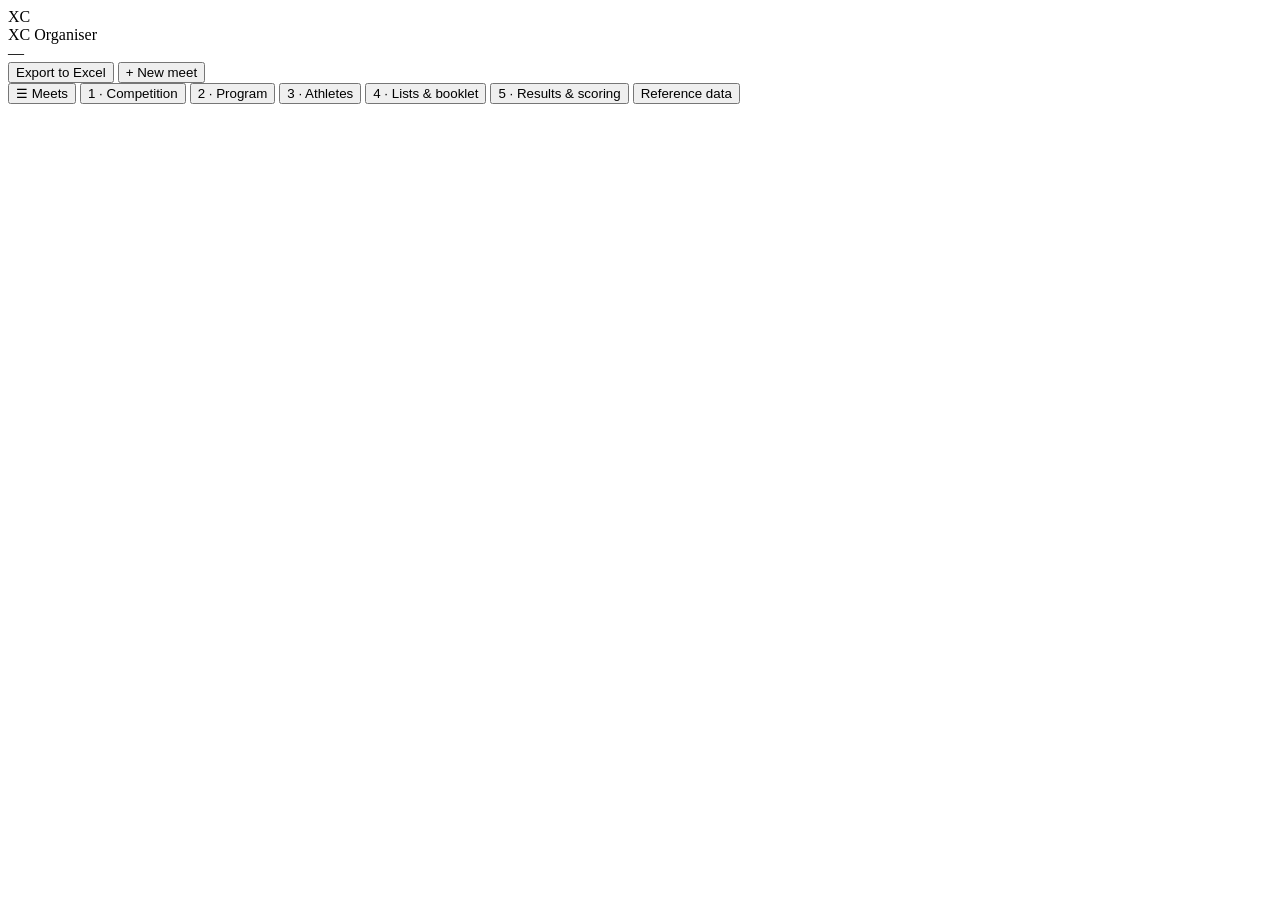
<file: src/index.html>
<!DOCTYPE html>
<html lang="en">
<head>
<meta charset="utf-8">
<meta name="viewport" content="width=device-width, initial-scale=1">
<title>XC Organiser</title>
<style>/*CSS*/</style>
</head>
<body>
<div id="app">
  <header class="topbar">
    <div class="brand"><span class="logo">XC</span><div><div class="brand-name">XC Organiser</div><div class="brand-sub" id="comp-title">—</div></div></div>
    <div class="top-actions">
      <span id="save-status" class="save-status"></span>
      <button id="update-pill" class="btn update-pill" data-act="upd-pill" hidden></button>
      <button id="sync-chip" class="btn ghost sync-chip" data-act="sync-open" hidden></button>
      <button class="btn ghost" data-act="export-all" data-needs-meet>Export to Excel</button>
      <button class="btn" data-act="meet-new">+ New meet</button>
    </div>
  </header>
  <nav class="tabs" id="tabs">
    <button data-tab="meets">☰ Meets <span class="badge" id="badge-meets"></span></button>
    <button data-tab="comp">1 · Competition</button>
    <button data-tab="program">2 · Program</button>
    <button data-tab="entries">3 · Athletes <span class="badge" id="badge-entries"></span></button>
    <button data-tab="lists">4 · Lists &amp; booklet</button>
    <button data-tab="results">5 · Results &amp; scoring</button>
    <button data-tab="setup">Reference data</button>
  </nav>
  <main id="view"></main>
</div>
<div id="modal-root"></div>
<div id="toast-root"></div>
<div id="print-root"></div>
<input type="file" id="file-open" accept=".json,application/json" multiple hidden>
<input type="file" id="file-import" accept=".xlsx,.xlsm,.csv,.txt,.tsv,.html,.htm" hidden>
<script id="seed-data" type="application/json">/*SEED*/</script>
<script>/*CORE*/</script>
<script>/*APP*/</script>
</body>
</html>
</file>
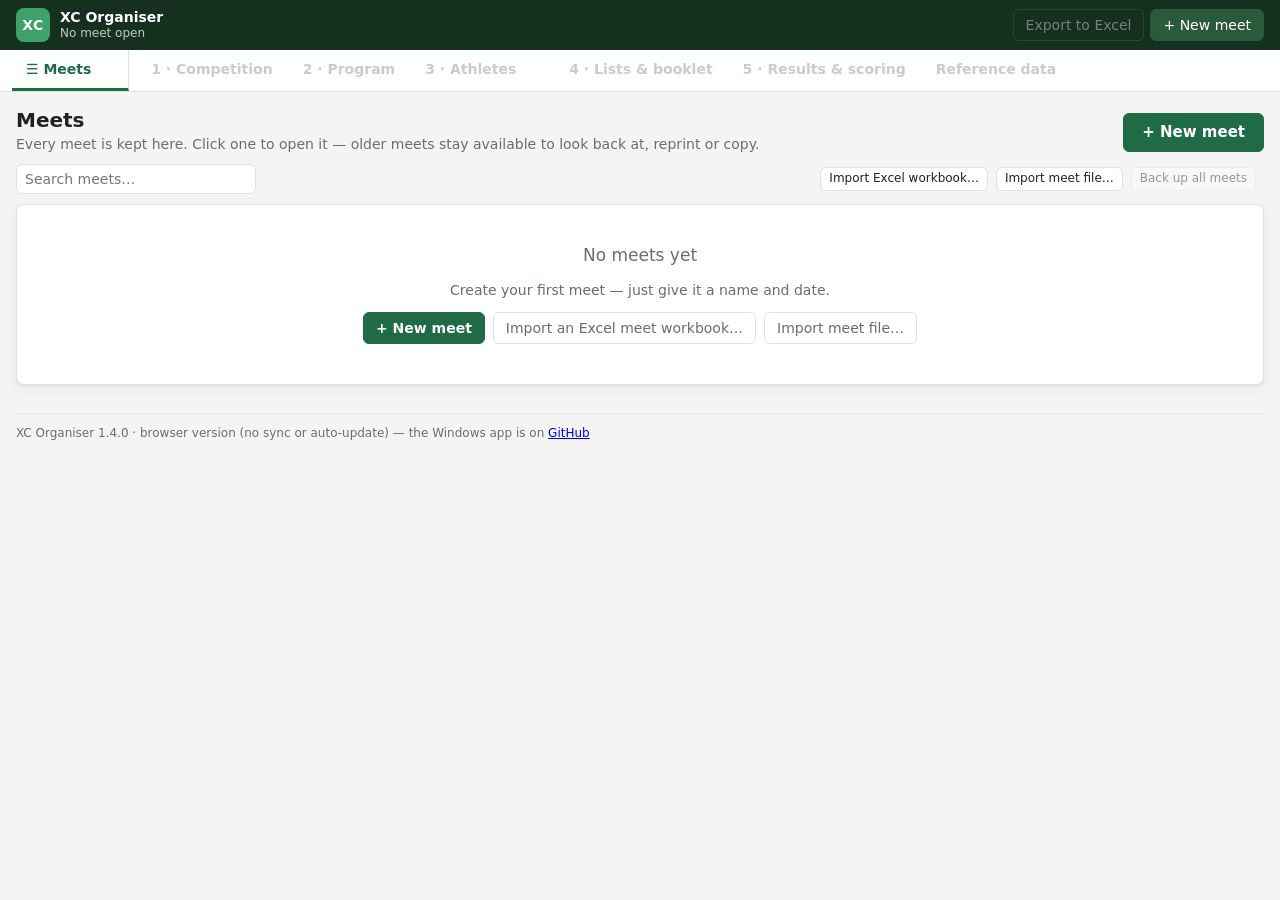
<file: app/XC-Organiser.html>
<!DOCTYPE html>
<html lang="en">
<head>
<meta charset="utf-8">
<meta name="viewport" content="width=device-width, initial-scale=1">
<title>XC Organiser</title>
<style>:root{
  --bg:#f4f5f2; --panel:#fff; --ink:#1d2320; --muted:#66706a; --line:#dfe3dc; --line2:#eef0ec;
  --accent:#1f6b45; --accent-2:#e7f2ec; --accent-ink:#fff; --warn:#a86200; --warn-bg:#fff4e0;
  --err:#b42318; --err-bg:#fdecea; --ok:#1f6b45; --ok-bg:#e7f4ec; --focus:#2f80ed;
  --radius:8px; --shadow:0 1px 2px rgba(0,0,0,.06),0 4px 14px rgba(0,0,0,.05);
  font-family:"Segoe UI",system-ui,-apple-system,Roboto,Arial,sans-serif; font-size:14px; color:var(--ink);
}
*{box-sizing:border-box}
html,body{margin:0;height:100%;background:var(--bg)}
button,input,select,textarea{font:inherit;color:inherit}
#app{display:flex;flex-direction:column;height:100vh}
.topbar{display:flex;align-items:center;justify-content:space-between;gap:12px;padding:8px 16px;background:#16301f;color:#fff}
.brand{display:flex;align-items:center;gap:10px;min-width:0}
.logo{display:grid;place-items:center;width:34px;height:34px;border-radius:8px;background:#3fa06a;font-weight:800;letter-spacing:.5px}
.brand-name{font-weight:700;line-height:1.1}
.brand-sub{font-size:12px;opacity:.75;white-space:nowrap;overflow:hidden;text-overflow:ellipsis;max-width:40vw}
.top-actions{display:flex;gap:6px;align-items:center;flex-wrap:wrap}
.topbar .btn{background:#2a5a3c;border-color:#2a5a3c;color:#fff}
.topbar .btn.ghost{background:transparent;border-color:#46624f;color:#dfe9e2}
.topbar .btn:hover{filter:brightness(1.15)}
.save-status{font-size:12px;opacity:.85;margin-right:6px}
.save-status.dirty{color:#ffd28a}
.tabs{display:flex;gap:2px;padding:0 12px;background:#fff;border-bottom:1px solid var(--line);overflow-x:auto}
.tabs button{border:0;background:none;padding:11px 14px;cursor:pointer;color:var(--muted);border-bottom:3px solid transparent;white-space:nowrap;font-weight:600}
.tabs button:hover{color:var(--ink)}
.tabs button.active{color:var(--accent);border-bottom-color:var(--accent)}
.badge{display:inline-block;min-width:18px;padding:0 6px;border-radius:9px;background:var(--line2);color:var(--muted);font-size:11px;line-height:18px;text-align:center}
.badge.err{background:var(--err);color:#fff}
main{flex:1;overflow:auto;padding:16px}
.wrap{max-width:1400px;margin:0 auto}
h2{font-size:20px;margin:0 0 4px}
h3{font-size:15px;margin:18px 0 8px}
.sub{color:var(--muted);margin:0 0 14px}
.card{background:var(--panel);border:1px solid var(--line);border-radius:var(--radius);padding:16px;box-shadow:var(--shadow)}
.grid{display:grid;gap:14px}
.g2{grid-template-columns:repeat(auto-fit,minmax(320px,1fr))}
.row{display:flex;gap:8px;align-items:center;flex-wrap:wrap}
.spacer{flex:1}
.toolbar{display:flex;gap:8px;align-items:center;flex-wrap:wrap;margin-bottom:10px}
.btn{border:1px solid var(--line);background:#fff;border-radius:6px;padding:6px 12px;cursor:pointer;white-space:nowrap;line-height:1.3}
.btn:hover{border-color:#b8c0b8;background:#fafbf9}
.btn.primary{background:var(--accent);border-color:var(--accent);color:#fff;font-weight:600}
.btn.primary:hover{filter:brightness(1.08);background:var(--accent)}
.btn.danger{color:var(--err);border-color:#efc2bd}
.btn.small{padding:3px 8px;font-size:12px}
.btn.icon{padding:2px 7px}
.btn:disabled{opacity:.45;cursor:default}
input[type=text],input[type=number],input[type=date],input[type=search],select,textarea{border:1px solid var(--line);border-radius:6px;padding:6px 8px;background:#fff;min-width:0}
input:focus,select:focus,textarea:focus,.btn:focus-visible{outline:2px solid var(--focus);outline-offset:-1px}
label.f{display:flex;flex-direction:column;gap:4px;font-size:12px;color:var(--muted);font-weight:600}
label.f > input,label.f > select,label.f > textarea{font-size:14px;color:var(--ink);font-weight:400}
label.chk{display:inline-flex;gap:6px;align-items:center;cursor:pointer;user-select:none}
.form-grid{display:grid;grid-template-columns:repeat(auto-fill,minmax(210px,1fr));gap:12px}
table.t{border-collapse:collapse;width:100%;background:#fff}
table.t th,table.t td{border-bottom:1px solid var(--line2);padding:5px 8px;text-align:left;vertical-align:middle}
table.t th{position:sticky;top:0;background:#f7f8f6;font-size:12px;color:var(--muted);font-weight:700;z-index:1;border-bottom:1px solid var(--line)}
table.t tr.clickable{cursor:pointer}
table.t tr.clickable:hover td{background:#f6faf7}
table.t td.num,table.t th.num{text-align:right;font-variant-numeric:tabular-nums}
table.t td.c,table.t th.c{text-align:center}
table.t input[type=text]{width:100%;padding:3px 6px}
.tbl-wrap{border:1px solid var(--line);border-radius:var(--radius);overflow:auto;max-height:calc(100vh - 260px);background:#fff}
td.bad{background:var(--err-bg)!important;color:var(--err)}
td.warnc{background:var(--warn-bg)!important}
tr.err td{background:var(--err-bg)}
tr.warn td{background:var(--warn-bg)}
.pill{display:inline-block;padding:1px 8px;border-radius:10px;font-size:12px;background:var(--line2);color:var(--muted);margin:1px 2px 1px 0}
.pill.ok{background:var(--ok-bg);color:var(--ok)}
.pill.err{background:var(--err-bg);color:var(--err)}
.pill.warn{background:var(--warn-bg);color:var(--warn)}
.pill .x{cursor:pointer;margin-left:4px;font-weight:700}
.muted{color:var(--muted)}
.small{font-size:12px}
.stat{display:flex;flex-direction:column;padding:10px 14px;border:1px solid var(--line);border-radius:8px;background:#fff;min-width:120px}
.stat b{font-size:22px}
.stat span{font-size:12px;color:var(--muted)}
.notice{padding:10px 12px;border-radius:8px;background:var(--accent-2);border:1px solid #cfe5d8;margin-bottom:12px}
.notice.warn{background:var(--warn-bg);border-color:#f1d9ae}
.notice.err{background:var(--err-bg);border-color:#f3c7c2}
.empty{padding:40px;text-align:center;color:var(--muted)}
/* modal */
.modal-back{position:fixed;inset:0;background:rgba(20,30,24,.45);display:flex;align-items:flex-start;justify-content:center;padding:30px 16px;z-index:50;overflow:auto}
.modal{background:#fff;border-radius:10px;width:min(560px,100%);box-shadow:0 20px 60px rgba(0,0,0,.25);display:flex;flex-direction:column;max-height:calc(100vh - 60px)}
.modal.wide{width:min(1300px,100%)}
.modal header{padding:14px 18px;border-bottom:1px solid var(--line);display:flex;align-items:center;gap:10px}
.modal header h3{margin:0;flex:1}
.modal .body{padding:16px 18px;overflow:auto}
.modal footer{padding:12px 18px;border-top:1px solid var(--line);display:flex;gap:8px;justify-content:flex-end;align-items:center}
.paste-zone{width:100%;min-height:180px;border:2px dashed #b9c9bd;border-radius:10px;padding:14px;background:#fbfdfb;resize:vertical;font-family:Consolas,monospace;font-size:12px}
.paste-zone:focus{border-color:var(--accent);outline:none;background:#fff}
.map-table th select{width:100%;font-weight:600;font-size:12px;padding:3px}
.map-table td{font-size:12px;white-space:nowrap;max-width:220px;overflow:hidden;text-overflow:ellipsis}
.fix-list{display:grid;grid-template-columns:minmax(160px,1fr) 30px minmax(220px,1.4fr) auto;gap:6px 8px;align-items:center}
.fix-list .arrow{text-align:center;color:var(--muted)}
/* toast */
#toast-root{position:fixed;right:16px;bottom:16px;display:flex;flex-direction:column;gap:8px;z-index:80}
.toast{background:#16301f;color:#fff;padding:10px 14px;border-radius:8px;box-shadow:var(--shadow);max-width:420px}
.toast.err{background:var(--err)}
/* results */
.res-layout{display:grid;grid-template-columns:minmax(420px,1fr) minmax(380px,1fr);gap:14px;align-items:start}
@media (max-width:1000px){.res-layout{grid-template-columns:1fr}}
.event-pills{display:flex;flex-wrap:wrap;gap:6px;margin-bottom:12px}
.event-pill{border:1px solid var(--line);background:#fff;border-radius:8px;padding:6px 10px;cursor:pointer;text-align:left;line-height:1.2}
.event-pill.active{border-color:var(--accent);background:var(--accent-2);box-shadow:inset 0 0 0 1px var(--accent)}
.event-pill small{display:block;color:var(--muted);font-size:11px}
.bib-entry{display:flex;gap:8px;align-items:flex-end;padding:12px;background:#f3f8f4;border:1px solid #d5e6da;border-radius:8px;margin-bottom:10px}
.bib-entry input.bib{font-size:24px;width:130px;font-weight:700;padding:6px 10px}
.bib-entry input.time{font-size:18px;width:130px}
.last-added{font-size:13px;min-height:20px;margin:-4px 0 8px}
.score-block{margin-bottom:18px}
.score-block h4{margin:0 0 6px;font-size:14px;display:flex;gap:8px;align-items:center}
.lines-table td{padding:3px 6px}
.lines-table input.cell{border:1px solid transparent;background:transparent;width:70px;padding:2px 4px;border-radius:4px}
.lines-table input.cell:hover{border-color:var(--line)}
.lines-table input.cell:focus{background:#fff;border-color:var(--focus)}
.subtabs{display:flex;gap:6px;margin-bottom:12px}
.subtabs button{border:1px solid var(--line);background:#fff;border-radius:16px;padding:5px 14px;cursor:pointer}
.subtabs button.active{background:var(--accent);border-color:var(--accent);color:#fff}
.report{background:#fff;border:1px solid var(--line);border-radius:8px;padding:18px 22px;max-height:calc(100vh - 250px);overflow:auto}
.report h1{font-size:18px;margin:0 0 2px}
.report .rh{color:var(--muted);margin-bottom:14px}
.report h2{font-size:15px;margin:18px 0 6px;padding-bottom:3px;border-bottom:2px solid var(--ink)}
.report table{border-collapse:collapse;width:100%;margin-bottom:6px}
.report td,.report th{border-bottom:1px solid #e5e5e5;padding:3px 6px;text-align:left;font-size:13px}
.report th{font-size:11px;text-transform:uppercase;color:#555}
.report .checkbox{width:14px;height:14px;border:1px solid #666;display:inline-block}
.report table.boxed td,.report table.boxed th{border:1px solid #999}
.report .total{font-weight:600;color:#444}
kbd{border:1px solid var(--line);border-bottom-width:2px;border-radius:4px;padding:0 5px;font-size:12px;background:#fff}
#print-root{display:none}
@media print{
  @page{margin:12mm}
  body{background:#fff}
  #app,#modal-root,#toast-root{display:none!important}
  #print-root{display:block}
  #print-root .report{border:0;padding:0;max-height:none;overflow:visible}
  #print-root .page-break{break-after:page}
  #print-root h2{break-after:avoid}
  #print-root tr{break-inside:avoid}
}

.tabs button:disabled{opacity:.35;cursor:default}
.tabs button[data-tab=meets]{border-right:1px solid var(--line);margin-right:6px}
table.meets-table tr.current td{background:#f1f8f3}
table.meets-table td{padding:8px}

.topbar .sync-chip.err{border-color:#f0a8a0;color:#ffd0c8}

.topbar .update-pill{background:#2f5f8f;border-color:#2f5f8f;color:#fff}
.topbar .update-pill.ready{background:#e0a030;border-color:#e0a030;color:#1d2320;font-weight:700}
.topbar .update-pill.downloading,.topbar .update-pill.installing{opacity:.85;cursor:default}
</style>
</head>
<body>
<div id="app">
  <header class="topbar">
    <div class="brand"><span class="logo">XC</span><div><div class="brand-name">XC Organiser</div><div class="brand-sub" id="comp-title">—</div></div></div>
    <div class="top-actions">
      <span id="save-status" class="save-status"></span>
      <button id="update-pill" class="btn update-pill" data-act="upd-pill" hidden></button>
      <button id="sync-chip" class="btn ghost sync-chip" data-act="sync-open" hidden></button>
      <button class="btn ghost" data-act="export-all" data-needs-meet>Export to Excel</button>
      <button class="btn" data-act="meet-new">+ New meet</button>
    </div>
  </header>
  <nav class="tabs" id="tabs">
    <button data-tab="meets">☰ Meets <span class="badge" id="badge-meets"></span></button>
    <button data-tab="comp">1 · Competition</button>
    <button data-tab="program">2 · Program</button>
    <button data-tab="entries">3 · Athletes <span class="badge" id="badge-entries"></span></button>
    <button data-tab="lists">4 · Lists &amp; booklet</button>
    <button data-tab="results">5 · Results &amp; scoring</button>
    <button data-tab="setup">Reference data</button>
  </nav>
  <main id="view"></main>
</div>
<div id="modal-root"></div>
<div id="toast-root"></div>
<div id="print-root"></div>
<input type="file" id="file-open" accept=".json,application/json" multiple hidden>
<input type="file" id="file-import" accept=".xlsx,.xlsm,.csv,.txt,.tsv,.html,.htm" hidden>
<script id="seed-data" type="application/json">{"ageCategories":[{"name":"U9 Girls","code":"Under 9","gender":"W","age":9,"dobFrom":{"yearOffset":1,"month":1,"day":1},"dobTo":{"yearOffset":1,"month":12,"day":31},"ccDistance":"750m","rrDistance":"","cc":{"club":4,"clubMulti":false,"county":6,"countyMulti":false,"province":6,"provinceMulti":false},"rr":{"club":0,"clubMulti":false,"county":0,"countyMulti":false,"province":0,"provinceMulti":false},"noOwnRanking":false,"scoresIn":[]},{"name":"U9 Boys","code":"Under 9","gender":"M","age":9,"dobFrom":{"yearOffset":1,"month":1,"day":1},"dobTo":{"yearOffset":1,"month":12,"day":31},"ccDistance":"750m","rrDistance":"","cc":{"club":4,"clubMulti":false,"county":6,"countyMulti":false,"province":6,"provinceMulti":false},"rr":{"club":0,"clubMulti":false,"county":0,"countyMulti":false,"province":0,"provinceMulti":false},"noOwnRanking":false,"scoresIn":[]},{"name":"U10 Girls","code":"Under 10","gender":"W","age":10,"dobFrom":{"yearOffset":1,"month":1,"day":1},"dobTo":{"yearOffset":1,"month":12,"day":31},"ccDistance":"1000m","rrDistance":"","cc":{"club":4,"clubMulti":false,"county":6,"countyMulti":false,"province":6,"provinceMulti":false},"rr":{"club":0,"clubMulti":false,"county":0,"countyMulti":false,"province":0,"provinceMulti":false},"noOwnRanking":false,"scoresIn":[]},{"name":"U10 Boys","code":"Under 10","gender":"M","age":10,"dobFrom":{"yearOffset":1,"month":1,"day":1},"dobTo":{"yearOffset":1,"month":12,"day":31},"ccDistance":"1000m","rrDistance":"","cc":{"club":4,"clubMulti":false,"county":6,"countyMulti":false,"province":6,"provinceMulti":false},"rr":{"club":0,"clubMulti":false,"county":0,"countyMulti":false,"province":0,"provinceMulti":false},"noOwnRanking":false,"scoresIn":[]},{"name":"U11 Girls","code":"Under 11","gender":"W","age":11,"dobFrom":{"yearOffset":1,"month":1,"day":1},"dobTo":{"yearOffset":1,"month":12,"day":31},"ccDistance":"1500m","rrDistance":"","cc":{"club":4,"clubMulti":false,"county":6,"countyMulti":false,"province":6,"provinceMulti":false},"rr":{"club":0,"clubMulti":false,"county":0,"countyMulti":false,"province":0,"provinceMulti":false},"noOwnRanking":false,"scoresIn":[]},{"name":"U11 Boys","code":"Under 11","gender":"M","age":11,"dobFrom":{"yearOffset":1,"month":1,"day":1},"dobTo":{"yearOffset":1,"month":12,"day":31},"ccDistance":"1500m","rrDistance":"","cc":{"club":4,"clubMulti":false,"county":6,"countyMulti":false,"province":6,"provinceMulti":false},"rr":{"club":0,"clubMulti":false,"county":0,"countyMulti":false,"province":0,"provinceMulti":false},"noOwnRanking":false,"scoresIn":[]},{"name":"U12 Girls","code":"Under 12","gender":"W","age":12,"dobFrom":{"yearOffset":1,"month":1,"day":1},"dobTo":{"yearOffset":1,"month":12,"day":31},"ccDistance":"2000m","rrDistance":"","cc":{"club":4,"clubMulti":false,"county":6,"countyMulti":false,"province":6,"provinceMulti":false},"rr":{"club":0,"clubMulti":false,"county":0,"countyMulti":false,"province":0,"provinceMulti":false},"noOwnRanking":false,"scoresIn":[]},{"name":"U12 Boys","code":"Under 12","gender":"M","age":12,"dobFrom":{"yearOffset":1,"month":1,"day":1},"dobTo":{"yearOffset":1,"month":12,"day":31},"ccDistance":"2000m","rrDistance":"","cc":{"club":4,"clubMulti":false,"county":6,"countyMulti":false,"province":6,"provinceMulti":false},"rr":{"club":0,"clubMulti":false,"county":0,"countyMulti":false,"province":0,"provinceMulti":false},"noOwnRanking":false,"scoresIn":[]},{"name":"U13 Girls","code":"Under 13","gender":"W","age":13,"dobFrom":{"yearOffset":1,"month":1,"day":1},"dobTo":{"yearOffset":1,"month":12,"day":31},"ccDistance":"2500m","rrDistance":"","cc":{"club":4,"clubMulti":false,"county":6,"countyMulti":false,"province":6,"provinceMulti":false},"rr":{"club":0,"clubMulti":false,"county":0,"countyMulti":false,"province":0,"provinceMulti":false},"noOwnRanking":false,"scoresIn":[]},{"name":"U13 Boys","code":"Under 13","gender":"M","age":13,"dobFrom":{"yearOffset":1,"month":1,"day":1},"dobTo":{"yearOffset":1,"month":12,"day":31},"ccDistance":"2500m","rrDistance":"","cc":{"club":4,"clubMulti":false,"county":6,"countyMulti":false,"province":6,"provinceMulti":false},"rr":{"club":0,"clubMulti":false,"county":0,"countyMulti":false,"province":0,"provinceMulti":false},"noOwnRanking":false,"scoresIn":[]},{"name":"U14 Girls","code":"Under 14","gender":"W","age":14,"dobFrom":{"yearOffset":1,"month":1,"day":1},"dobTo":{"yearOffset":1,"month":12,"day":31},"ccDistance":"3000m","rrDistance":"","cc":{"club":4,"clubMulti":false,"county":6,"countyMulti":false,"province":6,"provinceMulti":false},"rr":{"club":0,"clubMulti":false,"county":0,"countyMulti":false,"province":0,"provinceMulti":false},"noOwnRanking":false,"scoresIn":[]},{"name":"U14 Boys","code":"Under 14","gender":"M","age":14,"dobFrom":{"yearOffset":1,"month":1,"day":1},"dobTo":{"yearOffset":1,"month":12,"day":31},"ccDistance":"3000m","rrDistance":"","cc":{"club":4,"clubMulti":false,"county":6,"countyMulti":false,"province":6,"provinceMulti":false},"rr":{"club":0,"clubMulti":false,"county":0,"countyMulti":false,"province":0,"provinceMulti":false},"noOwnRanking":false,"scoresIn":[]},{"name":"U15 Girls","code":"Under 15","gender":"W","age":15,"dobFrom":{"yearOffset":1,"month":1,"day":1},"dobTo":{"yearOffset":1,"month":12,"day":31},"ccDistance":"3500m","rrDistance":"","cc":{"club":4,"clubMulti":false,"county":6,"countyMulti":false,"province":6,"provinceMulti":false},"rr":{"club":0,"clubMulti":false,"county":0,"countyMulti":false,"province":0,"provinceMulti":false},"noOwnRanking":false,"scoresIn":[]},{"name":"U15 Boys","code":"Under 15","gender":"M","age":15,"dobFrom":{"yearOffset":1,"month":1,"day":1},"dobTo":{"yearOffset":1,"month":12,"day":31},"ccDistance":"3500m","rrDistance":"","cc":{"club":4,"clubMulti":false,"county":6,"countyMulti":false,"province":6,"provinceMulti":false},"rr":{"club":0,"clubMulti":false,"county":0,"countyMulti":false,"province":0,"provinceMulti":false},"noOwnRanking":false,"scoresIn":[]},{"name":"U16 Girls","code":"Under 16","gender":"W","age":16,"dobFrom":{"yearOffset":1,"month":1,"day":1},"dobTo":{"yearOffset":1,"month":12,"day":31},"ccDistance":"4000m","rrDistance":"","cc":{"club":4,"clubMulti":false,"county":6,"countyMulti":false,"province":6,"provinceMulti":false},"rr":{"club":0,"clubMulti":false,"county":0,"countyMulti":false,"province":0,"provinceMulti":false},"noOwnRanking":false,"scoresIn":[]},{"name":"U16 Boys","code":"Under 16","gender":"M","age":16,"dobFrom":{"yearOffset":1,"month":1,"day":1},"dobTo":{"yearOffset":1,"month":12,"day":31},"ccDistance":"4000m","rrDistance":"","cc":{"club":4,"clubMulti":false,"county":6,"countyMulti":false,"province":6,"provinceMulti":false},"rr":{"club":0,"clubMulti":false,"county":0,"countyMulti":false,"province":0,"provinceMulti":false},"noOwnRanking":false,"scoresIn":[]},{"name":"U17 Girls","code":"Under 17","gender":"W","age":17,"dobFrom":{"yearOffset":1,"month":1,"day":1},"dobTo":{"yearOffset":1,"month":12,"day":31},"ccDistance":"4000m","rrDistance":"","cc":{"club":4,"clubMulti":false,"county":6,"countyMulti":false,"province":6,"provinceMulti":false},"rr":{"club":0,"clubMulti":false,"county":0,"countyMulti":false,"province":0,"provinceMulti":false},"noOwnRanking":false,"scoresIn":[]},{"name":"U17 Boys","code":"Under 17","gender":"M","age":17,"dobFrom":{"yearOffset":1,"month":1,"day":1},"dobTo":{"yearOffset":1,"month":12,"day":31},"ccDistance":"5000m","rrDistance":"","cc":{"club":4,"clubMulti":false,"county":6,"countyMulti":false,"province":6,"provinceMulti":false},"rr":{"club":0,"clubMulti":false,"county":0,"countyMulti":false,"province":0,"provinceMulti":false},"noOwnRanking":false,"scoresIn":[]},{"name":"U18 Girls","code":"Under 18","gender":"W","age":18,"dobFrom":{"yearOffset":1,"month":1,"day":1},"dobTo":{"yearOffset":1,"month":12,"day":31},"ccDistance":"4000m","rrDistance":"","cc":{"club":4,"clubMulti":false,"county":6,"countyMulti":false,"province":6,"provinceMulti":false},"rr":{"club":0,"clubMulti":false,"county":0,"countyMulti":false,"province":0,"provinceMulti":false},"noOwnRanking":false,"scoresIn":[]},{"name":"U18 Boys","code":"Under 18","gender":"M","age":18,"dobFrom":{"yearOffset":1,"month":1,"day":1},"dobTo":{"yearOffset":1,"month":12,"day":31},"ccDistance":"6000m","rrDistance":"","cc":{"club":4,"clubMulti":false,"county":6,"countyMulti":false,"province":6,"provinceMulti":false},"rr":{"club":0,"clubMulti":false,"county":0,"countyMulti":false,"province":0,"provinceMulti":false},"noOwnRanking":false,"scoresIn":[]},{"name":"U19 Girls","code":"Under 19","gender":"W","age":19,"dobFrom":{"yearOffset":1,"month":1,"day":1},"dobTo":{"yearOffset":1,"month":12,"day":31},"ccDistance":"4000m","rrDistance":"","cc":{"club":3,"clubMulti":false,"county":4,"countyMulti":false,"province":6,"provinceMulti":false},"rr":{"club":0,"clubMulti":false,"county":0,"countyMulti":false,"province":0,"provinceMulti":false},"noOwnRanking":false,"scoresIn":[]},{"name":"U19 Boys","code":"Under 19","gender":"M","age":19,"dobFrom":{"yearOffset":1,"month":1,"day":1},"dobTo":{"yearOffset":1,"month":12,"day":31},"ccDistance":"6000m","rrDistance":"","cc":{"club":4,"clubMulti":false,"county":6,"countyMulti":false,"province":6,"provinceMulti":false},"rr":{"club":0,"clubMulti":false,"county":0,"countyMulti":false,"province":0,"provinceMulti":false},"noOwnRanking":false,"scoresIn":[]},{"name":"U20 Girls","code":"JUN","gender":"W","age":20,"dobFrom":{"yearOffset":1,"month":1,"day":1},"dobTo":{"yearOffset":4,"month":12,"day":31},"ccDistance":"4000m","rrDistance":"","cc":{"club":4,"clubMulti":false,"county":4,"countyMulti":false,"province":6,"provinceMulti":false},"rr":{"club":0,"clubMulti":false,"county":0,"countyMulti":false,"province":0,"provinceMulti":false},"noOwnRanking":false,"scoresIn":[]},{"name":"Girls U18 & U20","code":"JUN","gender":"W","age":21,"dobFrom":{"yearOffset":1,"month":1,"day":1},"dobTo":{"yearOffset":4,"month":12,"day":31},"ccDistance":"4000m","rrDistance":"","cc":{"club":4,"clubMulti":false,"county":4,"countyMulti":false,"province":6,"provinceMulti":false},"rr":{"club":0,"clubMulti":false,"county":0,"countyMulti":false,"province":0,"provinceMulti":false},"noOwnRanking":false,"scoresIn":[]},{"name":"U20 Boys","code":"JUN","gender":"M","age":20,"dobFrom":{"yearOffset":1,"month":1,"day":1},"dobTo":{"yearOffset":4,"month":12,"day":31},"ccDistance":"6000m","rrDistance":"","cc":{"club":4,"clubMulti":false,"county":6,"countyMulti":false,"province":6,"provinceMulti":false},"rr":{"club":0,"clubMulti":false,"county":0,"countyMulti":false,"province":0,"provinceMulti":false},"noOwnRanking":false,"scoresIn":[]},{"name":"Boys U18 & U20","code":"JUN","gender":"M","age":21,"dobFrom":{"yearOffset":1,"month":1,"day":1},"dobTo":{"yearOffset":4,"month":12,"day":31},"ccDistance":"6000m","rrDistance":"","cc":{"club":4,"clubMulti":false,"county":6,"countyMulti":false,"province":6,"provinceMulti":false},"rr":{"club":0,"clubMulti":false,"county":0,"countyMulti":false,"province":0,"provinceMulti":false},"noOwnRanking":false,"scoresIn":[]},{"name":"U23 Women","code":"Under 23","gender":"W","age":23,"dobFrom":{"yearOffset":1,"month":1,"day":1},"dobTo":{"yearOffset":3,"month":12,"day":31},"ccDistance":"4000m","rrDistance":"","cc":{"club":3,"clubMulti":false,"county":3,"countyMulti":false,"province":6,"provinceMulti":false},"rr":{"club":0,"clubMulti":false,"county":0,"countyMulti":false,"province":0,"provinceMulti":false},"noOwnRanking":false,"scoresIn":[]},{"name":"U23 Men","code":"Under 23","gender":"M","age":23,"dobFrom":{"yearOffset":1,"month":1,"day":1},"dobTo":{"yearOffset":3,"month":12,"day":31},"ccDistance":"6000m","rrDistance":"","cc":{"club":3,"clubMulti":false,"county":4,"countyMulti":false,"province":6,"provinceMulti":false},"rr":{"club":0,"clubMulti":false,"county":0,"countyMulti":false,"province":0,"provinceMulti":false},"noOwnRanking":false,"scoresIn":[]},{"name":"Novice Women","code":"NOV","gender":"W","age":17,"dobFrom":{"yearOffset":1,"month":1,"day":1},"dobTo":null,"ccDistance":"4000m","rrDistance":"4 Miles","cc":{"club":4,"clubMulti":false,"county":4,"countyMulti":false,"province":0,"provinceMulti":false},"rr":{"club":4,"clubMulti":false,"county":4,"countyMulti":false,"province":0,"provinceMulti":false},"noOwnRanking":false,"scoresIn":[]},{"name":"Novice Men","code":"NOV","gender":"M","age":17,"dobFrom":{"yearOffset":1,"month":1,"day":1},"dobTo":null,"ccDistance":"6000m","rrDistance":"4 Miles","cc":{"club":4,"clubMulti":false,"county":6,"countyMulti":false,"province":0,"provinceMulti":false},"rr":{"club":4,"clubMulti":false,"county":6,"countyMulti":false,"province":0,"provinceMulti":false},"noOwnRanking":false,"scoresIn":[]},{"name":"Senior Women","code":"SEN","gender":"W","age":17,"dobFrom":{"yearOffset":1,"month":1,"day":1},"dobTo":null,"ccDistance":"8000m","rrDistance":"4 Miles","cc":{"club":4,"clubMulti":false,"county":4,"countyMulti":false,"province":0,"provinceMulti":false},"rr":{"club":4,"clubMulti":false,"county":4,"countyMulti":false,"province":0,"provinceMulti":false},"noOwnRanking":false,"scoresIn":[]},{"name":"Senior Men","code":"SEN","gender":"M","age":17,"dobFrom":{"yearOffset":1,"month":1,"day":1},"dobTo":null,"ccDistance":"12000m","rrDistance":"4 Miles","cc":{"club":4,"clubMulti":false,"county":6,"countyMulti":false,"province":0,"provinceMulti":false},"rr":{"club":4,"clubMulti":false,"county":6,"countyMulti":false,"province":0,"provinceMulti":false},"noOwnRanking":false,"scoresIn":[]},{"name":"Intermediate Women","code":"INTER","gender":"W","age":17,"dobFrom":{"yearOffset":1,"month":1,"day":1},"dobTo":null,"ccDistance":"5000m","rrDistance":"","cc":{"club":4,"clubMulti":false,"county":4,"countyMulti":false,"province":0,"provinceMulti":false},"rr":{"club":0,"clubMulti":false,"county":0,"countyMulti":false,"province":0,"provinceMulti":false},"noOwnRanking":false,"scoresIn":[]},{"name":"Intermediate Men","code":"INTER","gender":"M","age":17,"dobFrom":{"yearOffset":1,"month":1,"day":1},"dobTo":null,"ccDistance":"8000m","rrDistance":"","cc":{"club":4,"clubMulti":false,"county":6,"countyMulti":false,"province":0,"provinceMulti":false},"rr":{"club":0,"clubMulti":false,"county":0,"countyMulti":false,"province":0,"provinceMulti":false},"noOwnRanking":false,"scoresIn":[]},{"name":"Senior & U23 Women","code":"","gender":"","age":null,"dobFrom":null,"dobTo":null,"ccDistance":"4000m","rrDistance":"","cc":{"club":0,"clubMulti":false,"county":0,"countyMulti":false,"province":0,"provinceMulti":false},"rr":{"club":0,"clubMulti":false,"county":0,"countyMulti":false,"province":0,"provinceMulti":false},"noOwnRanking":false,"scoresIn":[]},{"name":"Senior & U23 Men","code":"","gender":"","age":null,"dobFrom":null,"dobTo":null,"ccDistance":"6000m","rrDistance":"","cc":{"club":0,"clubMulti":false,"county":0,"countyMulti":false,"province":0,"provinceMulti":false},"rr":{"club":0,"clubMulti":false,"county":0,"countyMulti":false,"province":0,"provinceMulti":false},"noOwnRanking":false,"scoresIn":[]},{"name":"Senior & Novice Women","code":"","gender":"","age":null,"dobFrom":null,"dobTo":null,"ccDistance":"","rrDistance":"4 Miles","cc":{"club":0,"clubMulti":false,"county":0,"countyMulti":false,"province":0,"provinceMulti":false},"rr":{"club":0,"clubMulti":false,"county":0,"countyMulti":false,"province":0,"provinceMulti":false},"noOwnRanking":true,"scoresIn":["*"]},{"name":"Senior & Novice Men","code":"","gender":"","age":null,"dobFrom":null,"dobTo":null,"ccDistance":"","rrDistance":"4 Miles","cc":{"club":0,"clubMulti":false,"county":0,"countyMulti":false,"province":0,"provinceMulti":false},"rr":{"club":0,"clubMulti":false,"county":0,"countyMulti":false,"province":0,"provinceMulti":false},"noOwnRanking":true,"scoresIn":["*"]},{"name":"Inter & Masters Men","code":"","gender":"","age":null,"dobFrom":null,"dobTo":null,"ccDistance":"8000m","rrDistance":"","cc":{"club":0,"clubMulti":false,"county":0,"countyMulti":false,"province":0,"provinceMulti":false},"rr":{"club":0,"clubMulti":false,"county":0,"countyMulti":false,"province":0,"provinceMulti":false},"noOwnRanking":false,"scoresIn":[]},{"name":"Inter & Masters Women","code":"","gender":"","age":null,"dobFrom":null,"dobTo":null,"ccDistance":"8000m","rrDistance":"","cc":{"club":0,"clubMulti":false,"county":0,"countyMulti":false,"province":0,"provinceMulti":false},"rr":{"club":0,"clubMulti":false,"county":0,"countyMulti":false,"province":0,"provinceMulti":false},"noOwnRanking":false,"scoresIn":[]},{"name":"Masters Men","code":"","gender":"","age":null,"dobFrom":null,"dobTo":null,"ccDistance":"7000m","rrDistance":"4 Miles","cc":{"club":0,"clubMulti":false,"county":0,"countyMulti":false,"province":0,"provinceMulti":false},"rr":{"club":0,"clubMulti":false,"county":0,"countyMulti":false,"province":0,"provinceMulti":false},"noOwnRanking":false,"scoresIn":[]},{"name":"Masters Women","code":"","gender":"","age":null,"dobFrom":null,"dobTo":null,"ccDistance":"4000m","rrDistance":"4 Miles","cc":{"club":0,"clubMulti":false,"county":0,"countyMulti":false,"province":0,"provinceMulti":false},"rr":{"club":0,"clubMulti":false,"county":0,"countyMulti":false,"province":0,"provinceMulti":false},"noOwnRanking":false,"scoresIn":[]},{"name":"Masters Men O35","code":"O35","gender":"M","age":35,"dobFrom":{"yearOffset":-5,"month":1,"day":1},"dobTo":{"yearOffset":0,"month":1,"day":1},"ccDistance":"7000m","rrDistance":"4 Miles","cc":{"club":0,"clubMulti":false,"county":0,"countyMulti":false,"province":0,"provinceMulti":false},"rr":{"club":0,"clubMulti":false,"county":0,"countyMulti":false,"province":0,"provinceMulti":false},"noOwnRanking":false,"scoresIn":[]},{"name":"Masters Women O35","code":"O35","gender":"W","age":35,"dobFrom":{"yearOffset":-5,"month":1,"day":1},"dobTo":{"yearOffset":0,"month":1,"day":1},"ccDistance":"4000m","rrDistance":"4 Miles","cc":{"club":0,"clubMulti":false,"county":0,"countyMulti":false,"province":0,"provinceMulti":false},"rr":{"club":0,"clubMulti":false,"county":0,"countyMulti":false,"province":0,"provinceMulti":false},"noOwnRanking":false,"scoresIn":[]},{"name":"Masters Men O40","code":"O40","gender":"M","age":40,"dobFrom":{"yearOffset":-5,"month":1,"day":1},"dobTo":{"yearOffset":0,"month":1,"day":1},"ccDistance":"7000m","rrDistance":"4 Miles","cc":{"club":0,"clubMulti":false,"county":0,"countyMulti":false,"province":0,"provinceMulti":false},"rr":{"club":0,"clubMulti":false,"county":0,"countyMulti":false,"province":0,"provinceMulti":false},"noOwnRanking":false,"scoresIn":[]},{"name":"Masters Women O40","code":"O40","gender":"W","age":40,"dobFrom":{"yearOffset":-5,"month":1,"day":1},"dobTo":{"yearOffset":0,"month":1,"day":1},"ccDistance":"4000m","rrDistance":"4 Miles","cc":{"club":0,"clubMulti":false,"county":0,"countyMulti":false,"province":0,"provinceMulti":false},"rr":{"club":0,"clubMulti":false,"county":0,"countyMulti":false,"province":0,"provinceMulti":false},"noOwnRanking":false,"scoresIn":[]},{"name":"Masters Men O45","code":"O45","gender":"M","age":45,"dobFrom":{"yearOffset":-5,"month":1,"day":1},"dobTo":{"yearOffset":0,"month":1,"day":1},"ccDistance":"7000m","rrDistance":"4 Miles","cc":{"club":0,"clubMulti":false,"county":0,"countyMulti":false,"province":0,"provinceMulti":false},"rr":{"club":0,"clubMulti":false,"county":0,"countyMulti":false,"province":0,"provinceMulti":false},"noOwnRanking":false,"scoresIn":[]},{"name":"Masters Women O45","code":"O45","gender":"W","age":45,"dobFrom":{"yearOffset":-5,"month":1,"day":1},"dobTo":{"yearOffset":0,"month":1,"day":1},"ccDistance":"4000m","rrDistance":"4 Miles","cc":{"club":0,"clubMulti":false,"county":0,"countyMulti":false,"province":0,"provinceMulti":false},"rr":{"club":0,"clubMulti":false,"county":0,"countyMulti":false,"province":0,"provinceMulti":false},"noOwnRanking":false,"scoresIn":[]},{"name":"Masters Men O50","code":"O50","gender":"M","age":50,"dobFrom":{"yearOffset":-5,"month":1,"day":1},"dobTo":{"yearOffset":0,"month":1,"day":1},"ccDistance":"7000m","rrDistance":"4 Miles","cc":{"club":0,"clubMulti":false,"county":0,"countyMulti":false,"province":0,"provinceMulti":false},"rr":{"club":0,"clubMulti":false,"county":0,"countyMulti":false,"province":0,"provinceMulti":false},"noOwnRanking":false,"scoresIn":[]},{"name":"Masters Women O50","code":"O50","gender":"W","age":50,"dobFrom":{"yearOffset":-5,"month":1,"day":1},"dobTo":{"yearOffset":0,"month":1,"day":1},"ccDistance":"4000m","rrDistance":"4 Miles","cc":{"club":0,"clubMulti":false,"county":0,"countyMulti":false,"province":0,"provinceMulti":false},"rr":{"club":0,"clubMulti":false,"county":0,"countyMulti":false,"province":0,"provinceMulti":false},"noOwnRanking":false,"scoresIn":[]},{"name":"Masters Men O55","code":"O55","gender":"M","age":55,"dobFrom":{"yearOffset":-5,"month":1,"day":1},"dobTo":{"yearOffset":0,"month":1,"day":1},"ccDistance":"7000m","rrDistance":"4 Miles","cc":{"club":0,"clubMulti":false,"county":0,"countyMulti":false,"province":0,"provinceMulti":false},"rr":{"club":0,"clubMulti":false,"county":0,"countyMulti":false,"province":0,"provinceMulti":false},"noOwnRanking":false,"scoresIn":[]},{"name":"Masters Women O55","code":"O55","gender":"W","age":55,"dobFrom":{"yearOffset":-5,"month":1,"day":1},"dobTo":{"yearOffset":0,"month":1,"day":1},"ccDistance":"4000m","rrDistance":"4 Miles","cc":{"club":0,"clubMulti":false,"county":0,"countyMulti":false,"province":0,"provinceMulti":false},"rr":{"club":0,"clubMulti":false,"county":0,"countyMulti":false,"province":0,"provinceMulti":false},"noOwnRanking":false,"scoresIn":[]},{"name":"Masters Men O60","code":"O60","gender":"M","age":60,"dobFrom":{"yearOffset":-5,"month":1,"day":1},"dobTo":{"yearOffset":0,"month":1,"day":1},"ccDistance":"7000m","rrDistance":"4 Miles","cc":{"club":0,"clubMulti":false,"county":0,"countyMulti":false,"province":0,"provinceMulti":false},"rr":{"club":0,"clubMulti":false,"county":0,"countyMulti":false,"province":0,"provinceMulti":false},"noOwnRanking":false,"scoresIn":[]},{"name":"Masters Women O60","code":"O60","gender":"W","age":60,"dobFrom":{"yearOffset":-5,"month":1,"day":1},"dobTo":{"yearOffset":0,"month":1,"day":1},"ccDistance":"4000m","rrDistance":"4 Miles","cc":{"club":0,"clubMulti":false,"county":0,"countyMulti":false,"province":0,"provinceMulti":false},"rr":{"club":0,"clubMulti":false,"county":0,"countyMulti":false,"province":0,"provinceMulti":false},"noOwnRanking":false,"scoresIn":[]},{"name":"Masters Men O65","code":"O65","gender":"M","age":65,"dobFrom":{"yearOffset":-5,"month":1,"day":1},"dobTo":{"yearOffset":0,"month":1,"day":1},"ccDistance":"7000m","rrDistance":"4 Miles","cc":{"club":0,"clubMulti":false,"county":0,"countyMulti":false,"province":0,"provinceMulti":false},"rr":{"club":0,"clubMulti":false,"county":0,"countyMulti":false,"province":0,"provinceMulti":false},"noOwnRanking":false,"scoresIn":[]},{"name":"Masters Women O65","code":"O65","gender":"W","age":65,"dobFrom":{"yearOffset":-5,"month":1,"day":1},"dobTo":{"yearOffset":0,"month":1,"day":1},"ccDistance":"4000m","rrDistance":"4 Miles","cc":{"club":0,"clubMulti":false,"county":0,"countyMulti":false,"province":0,"provinceMulti":false},"rr":{"club":0,"clubMulti":false,"county":0,"countyMulti":false,"province":0,"provinceMulti":false},"noOwnRanking":false,"scoresIn":[]},{"name":"Masters Men O70","code":"O70","gender":"M","age":70,"dobFrom":{"yearOffset":-5,"month":1,"day":1},"dobTo":{"yearOffset":0,"month":1,"day":1},"ccDistance":"7000m","rrDistance":"4 Miles","cc":{"club":0,"clubMulti":false,"county":0,"countyMulti":false,"province":0,"provinceMulti":false},"rr":{"club":0,"clubMulti":false,"county":0,"countyMulti":false,"province":0,"provinceMulti":false},"noOwnRanking":false,"scoresIn":[]},{"name":"Masters Women O70","code":"O70","gender":"W","age":70,"dobFrom":{"yearOffset":-5,"month":1,"day":1},"dobTo":{"yearOffset":0,"month":1,"day":1},"ccDistance":"4000m","rrDistance":"4 Miles","cc":{"club":0,"clubMulti":false,"county":0,"countyMulti":false,"province":0,"provinceMulti":false},"rr":{"club":0,"clubMulti":false,"county":0,"countyMulti":false,"province":0,"provinceMulti":false},"noOwnRanking":false,"scoresIn":[]},{"name":"Masters Men O75","code":"O75","gender":"M","age":75,"dobFrom":{"yearOffset":-5,"month":1,"day":1},"dobTo":{"yearOffset":0,"month":1,"day":1},"ccDistance":"7000m","rrDistance":"4 Miles","cc":{"club":0,"clubMulti":false,"county":0,"countyMulti":false,"province":0,"provinceMulti":false},"rr":{"club":0,"clubMulti":false,"county":0,"countyMulti":false,"province":0,"provinceMulti":false},"noOwnRanking":false,"scoresIn":[]},{"name":"Masters Women O75","code":"O75","gender":"W","age":75,"dobFrom":{"yearOffset":-5,"month":1,"day":1},"dobTo":{"yearOffset":0,"month":1,"day":1},"ccDistance":"4000m","rrDistance":"4 Miles","cc":{"club":0,"clubMulti":false,"county":0,"countyMulti":false,"province":0,"provinceMulti":false},"rr":{"club":0,"clubMulti":false,"county":0,"countyMulti":false,"province":0,"provinceMulti":false},"noOwnRanking":false,"scoresIn":[]},{"name":"Masters Men O80","code":"O80","gender":"M","age":80,"dobFrom":{"yearOffset":-5,"month":1,"day":1},"dobTo":{"yearOffset":0,"month":1,"day":1},"ccDistance":"7000m","rrDistance":"4 Miles","cc":{"club":0,"clubMulti":false,"county":0,"countyMulti":false,"province":0,"provinceMulti":false},"rr":{"club":0,"clubMulti":false,"county":0,"countyMulti":false,"province":0,"provinceMulti":false},"noOwnRanking":false,"scoresIn":[]},{"name":"Masters Women O80","code":"O80","gender":"W","age":80,"dobFrom":{"yearOffset":-5,"month":1,"day":1},"dobTo":{"yearOffset":0,"month":1,"day":1},"ccDistance":"4000m","rrDistance":"4 Miles","cc":{"club":0,"clubMulti":false,"county":0,"countyMulti":false,"province":0,"provinceMulti":false},"rr":{"club":0,"clubMulti":false,"county":0,"countyMulti":false,"province":0,"provinceMulti":false},"noOwnRanking":false,"scoresIn":[]},{"name":"Men O35 Team","code":"","gender":"","age":null,"dobFrom":null,"dobTo":null,"ccDistance":"7000m","rrDistance":"4 Miles","cc":{"club":4,"clubMulti":false,"county":6,"countyMulti":false,"province":0,"provinceMulti":false},"rr":{"club":4,"clubMulti":false,"county":6,"countyMulti":false,"province":0,"provinceMulti":false},"noOwnRanking":false,"scoresIn":[]},{"name":"Women O35 Team","code":"","gender":"","age":null,"dobFrom":null,"dobTo":null,"ccDistance":"4000m","rrDistance":"4 Miles","cc":{"club":4,"clubMulti":false,"county":4,"countyMulti":false,"province":0,"provinceMulti":false},"rr":{"club":3,"clubMulti":false,"county":4,"countyMulti":false,"province":0,"provinceMulti":false},"noOwnRanking":false,"scoresIn":[]},{"name":"Men O50 Team","code":"","gender":"","age":null,"dobFrom":null,"dobTo":null,"ccDistance":"7000m","rrDistance":"4 Miles","cc":{"club":4,"clubMulti":false,"county":6,"countyMulti":false,"province":0,"provinceMulti":false},"rr":{"club":3,"clubMulti":false,"county":4,"countyMulti":false,"province":0,"provinceMulti":false},"noOwnRanking":false,"scoresIn":[]},{"name":"Women O45 Team","code":"","gender":"","age":null,"dobFrom":null,"dobTo":null,"ccDistance":"4000m","rrDistance":"4 Miles","cc":{"club":4,"clubMulti":false,"county":4,"countyMulti":false,"province":0,"provinceMulti":false},"rr":{"club":3,"clubMulti":false,"county":3,"countyMulti":false,"province":0,"provinceMulti":false},"noOwnRanking":false,"scoresIn":[]},{"name":"Intermediate & Masters Men O35","code":"","gender":"","age":null,"dobFrom":null,"dobTo":null,"ccDistance":"8000m","rrDistance":"","cc":{"club":0,"clubMulti":false,"county":0,"countyMulti":false,"province":0,"provinceMulti":false},"rr":{"club":0,"clubMulti":false,"county":0,"countyMulti":false,"province":0,"provinceMulti":false},"noOwnRanking":true,"scoresIn":["Masters Men O35"]},{"name":"Intermediate & Masters Women O35","code":"","gender":"","age":null,"dobFrom":null,"dobTo":null,"ccDistance":"8000m","rrDistance":"","cc":{"club":0,"clubMulti":false,"county":0,"countyMulti":false,"province":0,"provinceMulti":false},"rr":{"club":0,"clubMulti":false,"county":0,"countyMulti":false,"province":0,"provinceMulti":false},"noOwnRanking":true,"scoresIn":["Masters Women O35"]},{"name":"Intermediate & Masters Men O40","code":"","gender":"","age":null,"dobFrom":null,"dobTo":null,"ccDistance":"8000m","rrDistance":"","cc":{"club":0,"clubMulti":false,"county":0,"countyMulti":false,"province":0,"provinceMulti":false},"rr":{"club":0,"clubMulti":false,"county":0,"countyMulti":false,"province":0,"provinceMulti":false},"noOwnRanking":true,"scoresIn":["Masters Men O40"]},{"name":"Intermediate & Masters Women O40","code":"","gender":"","age":null,"dobFrom":null,"dobTo":null,"ccDistance":"8000m","rrDistance":"","cc":{"club":0,"clubMulti":false,"county":0,"countyMulti":false,"province":0,"provinceMulti":false},"rr":{"club":0,"clubMulti":false,"county":0,"countyMulti":false,"province":0,"provinceMulti":false},"noOwnRanking":true,"scoresIn":["Masters Women O40"]},{"name":"Intermediate & Masters Men O45","code":"","gender":"","age":null,"dobFrom":null,"dobTo":null,"ccDistance":"8000m","rrDistance":"","cc":{"club":0,"clubMulti":false,"county":0,"countyMulti":false,"province":0,"provinceMulti":false},"rr":{"club":0,"clubMulti":false,"county":0,"countyMulti":false,"province":0,"provinceMulti":false},"noOwnRanking":true,"scoresIn":["Masters Men O45"]},{"name":"Intermediate & Masters Women O45","code":"","gender":"","age":null,"dobFrom":null,"dobTo":null,"ccDistance":"8000m","rrDistance":"","cc":{"club":0,"clubMulti":false,"county":0,"countyMulti":false,"province":0,"provinceMulti":false},"rr":{"club":0,"clubMulti":false,"county":0,"countyMulti":false,"province":0,"provinceMulti":false},"noOwnRanking":true,"scoresIn":["Masters Women O45"]},{"name":"Intermediate & Masters Men O50","code":"","gender":"","age":null,"dobFrom":null,"dobTo":null,"ccDistance":"8000m","rrDistance":"","cc":{"club":0,"clubMulti":false,"county":0,"countyMulti":false,"province":0,"provinceMulti":false},"rr":{"club":0,"clubMulti":false,"county":0,"countyMulti":false,"province":0,"provinceMulti":false},"noOwnRanking":true,"scoresIn":["Masters Men O50"]},{"name":"Intermediate & Masters Women O50","code":"","gender":"","age":null,"dobFrom":null,"dobTo":null,"ccDistance":"8000m","rrDistance":"","cc":{"club":0,"clubMulti":false,"county":0,"countyMulti":false,"province":0,"provinceMulti":false},"rr":{"club":0,"clubMulti":false,"county":0,"countyMulti":false,"province":0,"provinceMulti":false},"noOwnRanking":true,"scoresIn":["Masters Women O50"]},{"name":"Intermediate & Masters Men O55","code":"","gender":"","age":null,"dobFrom":null,"dobTo":null,"ccDistance":"8000m","rrDistance":"","cc":{"club":0,"clubMulti":false,"county":0,"countyMulti":false,"province":0,"provinceMulti":false},"rr":{"club":0,"clubMulti":false,"county":0,"countyMulti":false,"province":0,"provinceMulti":false},"noOwnRanking":true,"scoresIn":["Masters Men O55"]},{"name":"Intermediate & Masters Women O55","code":"","gender":"","age":null,"dobFrom":null,"dobTo":null,"ccDistance":"8000m","rrDistance":"","cc":{"club":0,"clubMulti":false,"county":0,"countyMulti":false,"province":0,"provinceMulti":false},"rr":{"club":0,"clubMulti":false,"county":0,"countyMulti":false,"province":0,"provinceMulti":false},"noOwnRanking":true,"scoresIn":["Masters Women O55"]},{"name":"Intermediate & Masters Men O60","code":"","gender":"","age":null,"dobFrom":null,"dobTo":null,"ccDistance":"8000m","rrDistance":"","cc":{"club":0,"clubMulti":false,"county":0,"countyMulti":false,"province":0,"provinceMulti":false},"rr":{"club":0,"clubMulti":false,"county":0,"countyMulti":false,"province":0,"provinceMulti":false},"noOwnRanking":true,"scoresIn":["Masters Men O60"]},{"name":"Intermediate & Masters Women O60","code":"","gender":"","age":null,"dobFrom":null,"dobTo":null,"ccDistance":"8000m","rrDistance":"","cc":{"club":0,"clubMulti":false,"county":0,"countyMulti":false,"province":0,"provinceMulti":false},"rr":{"club":0,"clubMulti":false,"county":0,"countyMulti":false,"province":0,"provinceMulti":false},"noOwnRanking":true,"scoresIn":["Masters Women O60"]},{"name":"Intermediate & Masters Men O65","code":"","gender":"","age":null,"dobFrom":null,"dobTo":null,"ccDistance":"8000m","rrDistance":"","cc":{"club":0,"clubMulti":false,"county":0,"countyMulti":false,"province":0,"provinceMulti":false},"rr":{"club":0,"clubMulti":false,"county":0,"countyMulti":false,"province":0,"provinceMulti":false},"noOwnRanking":true,"scoresIn":["Masters Men O65"]},{"name":"Intermediate & Masters Women O65","code":"","gender":"","age":null,"dobFrom":null,"dobTo":null,"ccDistance":"8000m","rrDistance":"","cc":{"club":0,"clubMulti":false,"county":0,"countyMulti":false,"province":0,"provinceMulti":false},"rr":{"club":0,"clubMulti":false,"county":0,"countyMulti":false,"province":0,"provinceMulti":false},"noOwnRanking":true,"scoresIn":["Masters Women O65"]},{"name":"Intermediate & Masters Men O70","code":"","gender":"","age":null,"dobFrom":null,"dobTo":null,"ccDistance":"8000m","rrDistance":"","cc":{"club":0,"clubMulti":false,"county":0,"countyMulti":false,"province":0,"provinceMulti":false},"rr":{"club":0,"clubMulti":false,"county":0,"countyMulti":false,"province":0,"provinceMulti":false},"noOwnRanking":true,"scoresIn":["Masters Men O70"]},{"name":"Intermediate & Masters Women O70","code":"","gender":"","age":null,"dobFrom":null,"dobTo":null,"ccDistance":"8000m","rrDistance":"","cc":{"club":0,"clubMulti":false,"county":0,"countyMulti":false,"province":0,"provinceMulti":false},"rr":{"club":0,"clubMulti":false,"county":0,"countyMulti":false,"province":0,"provinceMulti":false},"noOwnRanking":true,"scoresIn":["Masters Women O70"]},{"name":"Intermediate & Masters Men O75","code":"","gender":"","age":null,"dobFrom":null,"dobTo":null,"ccDistance":"8000m","rrDistance":"","cc":{"club":0,"clubMulti":false,"county":0,"countyMulti":false,"province":0,"provinceMulti":false},"rr":{"club":0,"clubMulti":false,"county":0,"countyMulti":false,"province":0,"provinceMulti":false},"noOwnRanking":true,"scoresIn":["Masters Men O75"]},{"name":"Intermediate & Masters Women O75","code":"","gender":"","age":null,"dobFrom":null,"dobTo":null,"ccDistance":"8000m","rrDistance":"","cc":{"club":0,"clubMulti":false,"county":0,"countyMulti":false,"province":0,"provinceMulti":false},"rr":{"club":0,"clubMulti":false,"county":0,"countyMulti":false,"province":0,"provinceMulti":false},"noOwnRanking":true,"scoresIn":["Masters Women O75"]},{"name":"Minor Girls","code":"MNR","gender":"W","age":14,"dobFrom":{"yearOffset":0,"month":7,"day":1},"dobTo":{"yearOffset":2,"month":6,"day":30},"ccDistance":"2000m","rrDistance":"","cc":{"club":3,"clubMulti":false,"county":0,"countyMulti":false,"province":0,"provinceMulti":false},"rr":{"club":0,"clubMulti":false,"county":0,"countyMulti":false,"province":0,"provinceMulti":false},"noOwnRanking":false,"scoresIn":[]},{"name":"Minor Boys","code":"MNR","gender":"M","age":14,"dobFrom":{"yearOffset":0,"month":7,"day":1},"dobTo":{"yearOffset":2,"month":6,"day":30},"ccDistance":"2500m","rrDistance":"","cc":{"club":3,"clubMulti":false,"county":0,"countyMulti":false,"province":0,"provinceMulti":false},"rr":{"club":0,"clubMulti":false,"county":0,"countyMulti":false,"province":0,"provinceMulti":false},"noOwnRanking":false,"scoresIn":[]},{"name":"Junior Girls","code":"JNR","gender":"W","age":15,"dobFrom":{"yearOffset":0,"month":7,"day":1},"dobTo":{"yearOffset":1,"month":6,"day":30},"ccDistance":"2500m","rrDistance":"","cc":{"club":3,"clubMulti":false,"county":0,"countyMulti":false,"province":0,"provinceMulti":false},"rr":{"club":0,"clubMulti":false,"county":0,"countyMulti":false,"province":0,"provinceMulti":false},"noOwnRanking":false,"scoresIn":[]},{"name":"Junior Boys","code":"JNR","gender":"M","age":15,"dobFrom":{"yearOffset":0,"month":7,"day":1},"dobTo":{"yearOffset":1,"month":6,"day":30},"ccDistance":"3500m","rrDistance":"","cc":{"club":4,"clubMulti":false,"county":0,"countyMulti":false,"province":0,"provinceMulti":false},"rr":{"club":0,"clubMulti":false,"county":0,"countyMulti":false,"province":0,"provinceMulti":false},"noOwnRanking":false,"scoresIn":[]},{"name":"Inter Girls","code":"INT","gender":"W","age":17,"dobFrom":{"yearOffset":0,"month":7,"day":1},"dobTo":{"yearOffset":2,"month":6,"day":30},"ccDistance":"3500m","rrDistance":"","cc":{"club":3,"clubMulti":false,"county":0,"countyMulti":false,"province":0,"provinceMulti":false},"rr":{"club":0,"clubMulti":false,"county":0,"countyMulti":false,"province":0,"provinceMulti":false},"noOwnRanking":false,"scoresIn":[]},{"name":"Inter Boys","code":"INT","gender":"M","age":17,"dobFrom":{"yearOffset":0,"month":7,"day":1},"dobTo":{"yearOffset":2,"month":6,"day":30},"ccDistance":"5000m","rrDistance":"","cc":{"club":4,"clubMulti":false,"county":0,"countyMulti":false,"province":0,"provinceMulti":false},"rr":{"club":0,"clubMulti":false,"county":0,"countyMulti":false,"province":0,"provinceMulti":false},"noOwnRanking":false,"scoresIn":[]},{"name":"Senior Girls","code":"SNR","gender":"W","age":20,"dobFrom":{"yearOffset":0,"month":7,"day":1},"dobTo":{"yearOffset":3,"month":6,"day":30},"ccDistance":"2500m","rrDistance":"","cc":{"club":3,"clubMulti":false,"county":0,"countyMulti":false,"province":0,"provinceMulti":false},"rr":{"club":0,"clubMulti":false,"county":0,"countyMulti":false,"province":0,"provinceMulti":false},"noOwnRanking":false,"scoresIn":[]},{"name":"Senior Boys","code":"SNR","gender":"M","age":20,"dobFrom":{"yearOffset":0,"month":7,"day":1},"dobTo":{"yearOffset":3,"month":6,"day":30},"ccDistance":"6500m","rrDistance":"","cc":{"club":4,"clubMulti":false,"county":0,"countyMulti":false,"province":0,"provinceMulti":false},"rr":{"club":0,"clubMulti":false,"county":0,"countyMulti":false,"province":0,"provinceMulti":false},"noOwnRanking":false,"scoresIn":[]},{"name":"IUAA Women","code":"","gender":"","age":null,"dobFrom":null,"dobTo":null,"ccDistance":"5000m","rrDistance":"","cc":{"club":0,"clubMulti":false,"county":0,"countyMulti":false,"province":0,"provinceMulti":false},"rr":{"club":0,"clubMulti":false,"county":0,"countyMulti":false,"province":0,"provinceMulti":false},"noOwnRanking":false,"scoresIn":[]},{"name":"IUAA Men","code":"","gender":"","age":null,"dobFrom":null,"dobTo":null,"ccDistance":"8000m","rrDistance":"","cc":{"club":0,"clubMulti":false,"county":0,"countyMulti":false,"province":0,"provinceMulti":false},"rr":{"club":0,"clubMulti":false,"county":0,"countyMulti":false,"province":0,"provinceMulti":false},"noOwnRanking":false,"scoresIn":[]}],"mastersTeamCategories":["Men O35 Team","Women O35 Team","Men O50 Team","Women O50 Team"],"teams":[{"name":"Abbey Striders A.C.","code":"SRCK40","county":"Cork","province":"Munster"},{"name":"Achill A.C.","code":"WRMO11","county":"Mayo","province":"Connacht"},{"name":"Adamstown A.C.","code":"ERWX07","county":"Wexford","province":"Leinster"},{"name":"Aghaviller A.C.","code":"ERKK10","county":"Kilkenny","province":"Leinster"},{"name":"An Brú A.C.","code":"SRLK23","county":"Limerick","province":"Munster"},{"name":"An Ghaeltacht/Aird Mhor A.C.","code":"SRWD16","county":"Waterford","province":"Munster"},{"name":"An Ríocht A.C.","code":"SRKY04","county":"Kerry","province":"Munster"},{"name":"ANI","code":"","county":"","province":""},{"name":"Annalee A.C.","code":"USCN08","county":"Cavan","province":"Ulster"},{"name":"Annascaul A.C.","code":"SRKY36","county":"Kerry","province":"Munster"},{"name":"APFS Harriers","code":"ERDN50","county":"Dublin","province":"Dublin"},{"name":"Ardattin A.C.","code":"ERCW04","county":"Carlow","province":"Leinster"},{"name":"Ardee & District A.C.","code":"ERLH05","county":"Louth","province":"Leinster"},{"name":"Armagh A.C.","code":"","county":"","province":"Ulster"},{"name":"Ashford A.C.","code":"ERWW27","county":"Wicklow","province":"Leinster"},{"name":"Athenry A.C.","code":"WRGY01","county":"Galway","province":"Connacht"},{"name":"Athlone I.T. A.C.","code":"ERWH8","county":"Westmeath","province":"Leinster"},{"name":"Aughagower A.C.","code":"WRMO13","county":"Mayo","province":"Connacht"},{"name":"Aughrim A.C.","code":"ERWW24","county":"Wicklow","province":"Leinster"},{"name":"Awbeg Valley A.C.","code":"SRCK64","county":"Cork","province":"Munster"},{"name":"B.M.O.H. Athletics Club","code":"SRCE23","county":"Clare","province":"Munster"},{"name":"Back 2 Boston Running Club A.C.","code":"BBRC","county":"Limerick","province":"Munster"},{"name":"Bagenalstown A.C.","code":"ERCW01","county":"Carlow","province":"Leinster"},{"name":"Bailieboro A.C.","code":"USCN01","county":"Cavan","province":"Ulster"},{"name":"Balbriggan & District A.C","code":"ERDN51","county":"Dublin","province":"Dublin"},{"name":"Ballina A.C.","code":"WRMO01","county":"Mayo","province":"Connacht"},{"name":"Ballinamore A.C.","code":"WRLM01","county":"Leitrim","province":"Connacht"},{"name":"Ballinasloe & District","code":"WRGY17","county":"Galway","province":"Connacht"},{"name":"Ballincollig A.C.","code":"SRCK25","county":"Cork","province":"Munster"},{"name":"Ballintotis Fit4Life","code":"SRCK70","county":"Cork","province":"Munster"},{"name":"Ballon Rathoe A.C.","code":"ERCW07","county":"Carlow","province":"Leinster"},{"name":"Ballyboughal A.C","code":"ERDN52","county":"Dublin","province":"Dublin"},{"name":"Ballyfin A.C.","code":"ERLS10","county":"Laois","province":"Leinster"},{"name":"Ballymena & Antrim A.C.","code":"USAM04","county":"Antrim","province":"Ulster"},{"name":"Ballymore Cobh A.C.","code":"SRCK01","county":"Cork","province":"Munster"},{"name":"Ballynonty A.C.","code":"SRTY10","county":"Tipperary","province":"Munster"},{"name":"Ballyroan, Abbeyleix & Dist. A.C.","code":"ERLS11","county":"Laois","province":"Leinster"},{"name":"Ballyskenach A.C.","code":"EROY01","county":"Offaly","province":"Leinster"},{"name":"Balmoral Harriers A.C.","code":"USAM21","county":"Antrim","province":"Ulster"},{"name":"Bandon A.C.","code":"SRCK02","county":"Cork","province":"Munster"},{"name":"Bantry A.C.","code":"SRCK03","county":"Cork","province":"Munster"},{"name":"Barrow Valley A.C.","code":"ERCW16","county":"Carlow","province":"Leinster"},{"name":"Beara A.C.","code":"SRCK27","county":"Cork","province":"Munster"},{"name":"Beechmount Harriers A.C.","code":"USAM01","county":"Antrim","province":"Ulster"},{"name":"Belgooly A.C.","code":"SRCK04","county":"Cork","province":"Munster"},{"name":"Bilboa A.C.","code":"SRLK07","county":"Limerick","province":"Munster"},{"name":"Blackrock A.C. (Dublin)","code":"ERDN01","county":"Dublin","province":"Dublin"},{"name":"Blackrock A.C. (Louth)","code":"ERLH01","county":"Louth","province":"Leinster"},{"name":"Blarney/Inniscara A.C.","code":"SRCK05","county":"Cork","province":"Munster"},{"name":"Blayney Rockets A.C.","code":"USMN12","county":"Monaghan","province":"Ulster"},{"name":"Blessington Valley A.C.","code":"ERWW14","county":"Wicklow","province":"Leinster"},{"name":"Boards A.C.","code":"ERDN45","county":"Dublin","province":"Dublin"},{"name":"Bohermeen A.C.","code":"ERMH14","county":"Meath","province":"Leinster"},{"name":"Border Ramblers A.C.","code":"WRMO06","county":"Mayo","province":"Connacht"},{"name":"Borrisokane A.C.","code":"SRTY11","county":"Tipperary","province":"Munster"},{"name":"Boyne A.C.","code":"ERLH02","county":"Louth","province":"Leinster"},{"name":"Bray Runners A.C.","code":"ERWW02","county":"Wicklow","province":"Leinster"},{"name":"Breakaway Running Club","code":"ERDN55","county":"Dublin","province":"Dublin"},{"name":"Bree A.C.","code":"ERWX08","county":"Wexford","province":"Leinster"},{"name":"Bridevale A.C.","code":"BRV","county":"Cork","province":"Munster"},{"name":"Brothers Pearse A.C.","code":"ERDN34","county":"Dublin","province":"Dublin"},{"name":"Brow Rangers A.C.","code":"ERKK11","county":"Kilkenny","province":"Leinster"},{"name":"Bweeng Trail Blazers A.C.","code":"BTB","county":"Cork","province":"Munster"},{"name":"C.I.T. A.C.","code":"SRCK62","county":"Cork","province":"Munster"},{"name":"Cabinteely A.C.","code":"ERDN48","county":"Dublin","province":"Dublin"},{"name":"Caim A.C.","code":"ERWX19","county":"Wexford","province":"Leinster"},{"name":"Calry A.C.","code":"WRSO05","county":"Sligo","province":"Connacht"},{"name":"Cappawhite A.C.","code":"SRTY36","county":"Tipperary","province":"Munster"},{"name":"Carbery Harriers A.C","code":"SRCK59","county":"Cork","province":"Munster"},{"name":"Carmen Runners A.C.","code":"USTE7","county":"Tyrone","province":"Ulster"},{"name":"Carraig Mhór A.C.","code":"","county":"Cork","province":"Munster"},{"name":"Carraig-Na-Bhfear A.C.","code":"","county":"Cork","province":"Munster"},{"name":"Carriag-Na-Bhfear A.C.","code":"SRCK06","county":"Cork","province":"Munster"},{"name":"Carrick Aces A.C.","code":"USMN04","county":"Monaghan","province":"Ulster"},{"name":"Carrick-on-Shannon A.C.","code":"WRLM02","county":"Leitrim","province":"Connacht"},{"name":"Carrick-on-Suir A.C.","code":"SRTY01","county":"Tipperary","province":"Munster"},{"name":"Carrigaline Road Runners A.C.","code":"SRCK53","county":"Cork","province":"Munster"},{"name":"Carrigtwohill A.C.","code":"SRCK30","county":"Cork","province":"Munster"},{"name":"Castlebar A.C.","code":"WRMO02","county":"Mayo","province":"Connacht"},{"name":"Castlecomer A.C.","code":"ERKK01","county":"Kilkenny","province":"Leinster"},{"name":"Castlegar A.C.","code":"WRGY03","county":"Galway","province":"Connacht"},{"name":"Castleisland A.C.","code":"SRKY23","county":"Kerry","province":"Munster"},{"name":"Castlewarren & District A.C.","code":"ERKK14","county":"Kilkenny","province":"Leinster"},{"name":"Celbridge A.C.","code":"ERKE06","county":"Kildare","province":"Leinster"},{"name":"Celtic A.C.","code":"ERDN23","county":"Dublin","province":"Dublin"},{"name":"Cilles A.C.","code":"ERMH33","county":"Meath","province":"Leinster"},{"name":"City of Derry AC Spartans","code":"","county":"","province":""},{"name":"Civil Service A.C.","code":"ERDN02","county":"Dublin","province":"Dublin"},{"name":"Clane A.C.","code":"ERKE26","county":"Kildare","province":"Leinster"},{"name":"Clare River Harriers A.C.","code":"WRGY04","county":"Galway","province":"Connacht"},{"name":"Claremorris A.C.","code":"WRMO03","county":"Mayo","province":"Connacht"},{"name":"Clonakilty Road Runners A.C.","code":"SRCK69","county":"Cork","province":"Munster"},{"name":"Clondalkin A.C.","code":"ERDN32","county":"Dublin","province":"Dublin"},{"name":"Clones A.C.","code":"USMN07","county":"Monaghan","province":"Ulster"},{"name":"Clonliffe Harriers A.C.","code":"ERDN03","county":"Dublin","province":"Dublin"},{"name":"Clonmel A.C.","code":"SRTY02","county":"Tipperary","province":"Munster"},{"name":"Club Lúthchleas Chonamara","code":"WRGY24","county":"Galway","province":"Connacht"},{"name":"Convoy A.C.","code":"USDL21","county":"Donegal","province":"Ulster"},{"name":"Coolquill A.C.","code":"SRTY26","county":"Tipperary","province":"Munster"},{"name":"Cork City A.C.","code":"CCY","county":"Cork","province":"Munster"},{"name":"Cork Track Club A.C.","code":"CTC","county":"Cork","province":"Munster"},{"name":"Cork Varsity A.C.","code":"","county":"Cork","province":"Munster"},{"name":"Corofin A.C.","code":"WRGY05","county":"Galway","province":"Connacht"},{"name":"Corran A.C.","code":"WRSO06","county":"Sligo","province":"Connacht"},{"name":"Corrib A.C.","code":"WRGY26","county":"Galway","province":"Connacht"},{"name":"Courcey A.C.","code":"SRCK49","county":"Cork","province":"Munster"},{"name":"Craanford Harriers A.C.","code":"ERWX28","county":"Wexford","province":"Leinster"},{"name":"Cranford A.C.","code":"USDL01","county":"Donegal","province":"Ulster"},{"name":"Craughwell A.C.","code":"WRGY14","county":"Galway","province":"Connacht"},{"name":"Croghan A.C.","code":"ERWX27","county":"Wexford","province":"Leinster"},{"name":"Crookstown Millview A.C.","code":"ERKE07","county":"Kildare","province":"Leinster"},{"name":"Crusaders A.C.","code":"ERDN04","county":"Dublin","province":"Dublin"},{"name":"Cushinstown A.C.","code":"ERMH01","county":"Meath","province":"Leinster"},{"name":"D.M.P. A.C.","code":"ERWX01","county":"Wexford","province":"Leinster"},{"name":"Derg A.C.","code":"SRCE28","county":"Clare","province":"Munster"},{"name":"Doheny A.C.","code":"SRCK32","county":"Cork","province":"Munster"},{"name":"Donadea Running Club","code":"ERKE23","county":"Kildare","province":"Leinster"},{"name":"Donore Harriers","code":"ERDN05","county":"Dublin","province":"Dublin"},{"name":"Donoughmore A.C.","code":"SRCK50","county":"Cork","province":"Munster"},{"name":"Dooneen A.C.","code":"SRLK01","county":"Limerick","province":"Munster"},{"name":"Drogheda & District A.C.","code":"ERLH17","county":"Louth","province":"Leinster"},{"name":"Dromara A.C.","code":"USDW03","county":"Down","province":"Ulster"},{"name":"Drumlin A. C.","code":"USCN06","county":"Cavan","province":"Ulster"},{"name":"Dualla Ballytarsna Boherlahan A.C.","code":"DBB","county":"Tipperary","province":"Munster"},{"name":"Dublin City Harriers A.C.","code":"ERDN06","county":"Dublin","province":"Dublin"},{"name":"Dublin Striders A.C.","code":"ERDN19","county":"Dublin","province":"Dublin"},{"name":"Duhallow A.C.","code":"SRCK47","county":"Cork","province":"Munster"},{"name":"Duleek & District A.C.","code":"ERMH31","county":"Meath","province":"Leinster"},{"name":"Dunboyne A.C.","code":"ERMH17","county":"Meath","province":"Leinster"},{"name":"Dundealgan A.C.","code":"ERLH03","county":"Louth","province":"Leinster"},{"name":"Dundrum A.C.","code":"SRTY28","county":"Tipperary","province":"Munster"},{"name":"Dundrum South Dublin A.C.","code":"ERDN07","county":"Dublin","province":"Dublin"},{"name":"Dunleer A.C.","code":"ERLH10","county":"Louth","province":"Leinster"},{"name":"Dunshaughlin A.C.","code":"ERMH02","county":"Meath","province":"Leinster"},{"name":"Durrus A.C.","code":"DRU","county":"Cork","province":"Munster"},{"name":"Eagle A.C.","code":"SRCK08","county":"Cork","province":"Munster"},{"name":"East Cork A.C.","code":"SRCK09","county":"Cork","province":"Munster"},{"name":"East Galway A.C.","code":"WRGY23","county":"Galway","province":"Connacht"},{"name":"East Westmeath A.C.","code":"ERWH9","county":"Westmeath","province":"Leinster"},{"name":"Edenderry A.C.","code":"EROY02","county":"Offaly","province":"Leinster"},{"name":"Eire óg corra Choill A.C.","code":"ERKE21","county":"Kildare","province":"Leinster"},{"name":"Emerald A.C.","code":"SRLK02","county":"Limerick","province":"Munster"},{"name":"Emo/Rath A.C.","code":"ERLS7","county":"Laois","province":"Leinster"},{"name":"Ennis Track A.C.","code":"SRCE10","county":"Clare","province":"Munster"},{"name":"Enniscorthy A.C.","code":"ERWX09","county":"Wexford","province":"Leinster"},{"name":"Enniskerry A.C.","code":"ERWW25","county":"Wicklow","province":"Leinster"},{"name":"Estuary A.C.","code":"SRKY12","county":"Kerry","province":"Munster"},{"name":"Fanahan Mc Sweeney A.C.","code":"SRCK24","county":"Cork","province":"Munster"},{"name":"Farranfore Maine Valley A.C.","code":"SRKY01","county":"Kerry","province":"Munster"},{"name":"Ferbane A.C.","code":"EROY04","county":"Offaly","province":"Leinster"},{"name":"Fergus A.C.","code":"SRCE21","county":"Clare","province":"Munster"},{"name":"Ferrybank A.C.","code":"SRWD01","county":"Waterford","province":"Munster"},{"name":"Fethard A.C.","code":"SRTY24","county":"Tipperary","province":"Munster"},{"name":"Fingallians A.C.","code":"ERDN35","county":"Dublin","province":"Dublin"},{"name":"Finisk Valley A.C.","code":"SRWD22","county":"Waterford","province":"Munster"},{"name":"Finn Valley A.C.","code":"USDL02","county":"Donegal","province":"Ulster"},{"name":"Fr. Murphy A.C.","code":"ERMH23","county":"Meath","province":"Leinster"},{"name":"Front Runners A.C.","code":"ERDN43","county":"Dublin","province":"Dublin"},{"name":"Galtee Runners A.C.","code":"SRCK65","county":"Cork","province":"Munster"},{"name":"Galway (A)","code":"","county":"","province":"Galway"},{"name":"Galway City Harriers A.C.","code":"WRGY06","county":"Galway","province":"Connacht"},{"name":"Glanmire A.C.","code":"SRCK72","county":"Cork","province":"Munster"},{"name":"Glaslough Harriers A.C.","code":"USMN03","county":"Monaghan","province":"Ulster"},{"name":"Glenbower A.C.","code":"SRCK34","county":"Cork","province":"Munster"},{"name":"Glenmore A.C.","code":"ERLH13","county":"Louth","province":"Leinster"},{"name":"Gneeveguilla A.C.","code":"SRKY19","county":"Kerry","province":"Munster"},{"name":"Gorey A.C.","code":"ERWX10","county":"Wexford","province":"Leinster"},{"name":"Gowran A.C.","code":"ERKK03","county":"Kilkenny","province":"Leinster"},{"name":"Graigue Ballycallan A.C.","code":"ERKK20","county":"Kilkenny","province":"Leinster"},{"name":"Grange/Fermoy A.C.","code":"SRCK11","county":"Cork","province":"Munster"},{"name":"Greystones & District A.C.","code":"ERWW16","county":"Wicklow","province":"Leinster"},{"name":"Guest","code":"","county":"","province":"Munster"},{"name":"Hacketstown A.C.","code":"ERCW09","county":"Carlow","province":"Leinster"},{"name":"Horeswood A.C.","code":"ERWX22","county":"Wexford","province":"Leinster"},{"name":"Inbhear Dee A.C.","code":"ERWW06","county":"Wicklow","province":"Leinster"},{"name":"Inishowen A.C.","code":"USDL16","county":"Donegal","province":"Ulster"},{"name":"Inny Vale A.C.","code":"USCN03","county":"Cavan","province":"Ulster"},{"name":"Iveragh A.C.","code":"SRKY27","county":"Kerry","province":"Munster"},{"name":"K.C.K. A.C.","code":"SRWD08","county":"Waterford","province":"Munster"},{"name":"Kenmare A.C.","code":"SRKY35","county":"Kerry","province":"Munster"},{"name":"Kilcoole A.C.","code":"ERWW12","county":"Wicklow","province":"Leinster"},{"name":"Kildare A.C.","code":"ERKE02","county":"Kildare","province":"Leinster"},{"name":"Kilfinane A.C.","code":"SRLK21","county":"Limerick","province":"Munster"},{"name":"Kilkenny City Harriers A.C.","code":"ERKK04","county":"Kilkenny","province":"Leinster"},{"name":"Kill Roadrunners","code":"SRWD21","county":"Waterford","province":"Munster"},{"name":"Killarney Valley A.C.","code":"","county":"Kerry","province":"Munster"},{"name":"Kilmallock A.C.","code":"SRLK13","county":"Limerick","province":"Munster"},{"name":"Kilmihil A.C.","code":"SRCE19","county":"Clare","province":"Munster"},{"name":"Kilmore A.C.","code":"ERWX03","county":"Wexford","province":"Leinster"},{"name":"Kilmurray/Ibrick/N.Clare A.C.","code":"SRCE02","county":"Clare","province":"Munster"},{"name":"Kilnaboy A.C.","code":"SRCE03","county":"Clare","province":"Munster"},{"name":"Lake District Athletics","code":"WRMO12","county":"Mayo","province":"Connacht"},{"name":"Lakeshore Striders A.C.","code":"ERWW26","county":"Wicklow","province":"Leinster"},{"name":"Lambay Sports Academy","code":"ERDN49","county":"Dublin","province":"Dublin"},{"name":"Laragh A.C.","code":"USCN04","county":"Cavan","province":"Ulster"},{"name":"Le Cheile A.C.","code":"ERKE19","county":"Kildare","province":"Leinster"},{"name":"Leevale A.C.","code":"SRCK12","county":"Cork","province":"Munster"},{"name":"Letterkenny A.C.","code":"USDL03","county":"Donegal","province":"Ulster"},{"name":"Liffey Valley A.C.","code":"ERDN09","county":"Dublin","province":"Dublin"},{"name":"Lifford A.C.","code":"USDL04","county":"Donegal","province":"Ulster"},{"name":"Limerick A.C.","code":"SRLK03","county":"Limerick","province":"Munster"},{"name":"Limerick Country Club A.C.","code":"SRLK20","county":"Limerick","province":"Munster"},{"name":"Lios Tuathail A.C.","code":"SRKY20","county":"Kerry","province":"Munster"},{"name":"Liscarroll A.C.","code":"SRCK45","county":"Cork","province":"Munster"},{"name":"Longford A.C","code":"WRLD02","county":"Longford","province":"Connacht"},{"name":"Lough Ree A.C.","code":"WRRN06","county":"Roscommon","province":"Connacht"},{"name":"Loughrea A.C.","code":"WRGY08","county":"Galway","province":"Connacht"},{"name":"Lucan Harriers A.C.","code":"ERDN10","county":"Dublin","province":"Dublin"},{"name":"Lusk A.C.","code":"ERDN46","county":"Dublin","province":"Dublin"},{"name":"Mallow A.C.","code":"SRCK13","county":"Cork","province":"Munster"},{"name":"Marathon Club Ireland","code":"SRCE27","county":"Clare","province":"Munster"},{"name":"Maree A.C.","code":"WRGY25","county":"Galway","province":"Connacht"},{"name":"Marian A.C.","code":"SRCE04","county":"Clare","province":"Munster"},{"name":"Mayo A.C.","code":"WRMO04","county":"Mayo","province":"Connacht"},{"name":"Menapians A.C.","code":"ERWX17","county":"Wexford","province":"Leinster"},{"name":"Metro/St. Brigid's A.C.","code":"ERDN11","county":"Dublin","province":"Dublin"},{"name":"Mid Sutton A.C.","code":"ERDN29","county":"Dublin","province":"Dublin"},{"name":"Midleton A.C.","code":"SRCK14","county":"Cork","province":"Munster"},{"name":"Milford A.C.","code":"USDL07","county":"Donegal","province":"Ulster"},{"name":"Millstreet A.C.","code":"SRCK41","county":"Cork","province":"Munster"},{"name":"Mohill A.C.","code":"WRLM03","county":"Leitrim","province":"Connacht"},{"name":"Monaghan Phoenix A.C.","code":"USMN02","county":"Monaghan","province":"Ulster"},{"name":"Monaghan Town Runners","code":"USMN10","county":"Monaghan","province":"Ulster"},{"name":"Monasterevin A.C.","code":"ERKE18","county":"Kildare","province":"Leinster"},{"name":"Mooreabbey Milers A.C.","code":"SRTY34","county":"Tipperary","province":"Munster"},{"name":"Mount Hillary A.C.","code":"","county":"Cork","province":"Munster"},{"name":"Mount Merrion A.C.","code":"ERDN54","county":"Dublin","province":"Dublin"},{"name":"Mountmellick A.C","code":"ERLS05","county":"Laois","province":"Leinster"},{"name":"Mountpleasant A.C.","code":"ERLH11","county":"Louth","province":"Leinster"},{"name":"Moycarkey Coolcroo A.C.","code":"SRTY16","county":"Tipperary","province":"Munster"},{"name":"Moyglass A.C.","code":"SRTY35","county":"Tipperary","province":"Munster"},{"name":"Moynalty A.C.","code":"ERMH32","county":"Meath","province":"Leinster"},{"name":"Moynalvey/Kilcloon A.C.","code":"ERMH11","county":"Meath","province":"Leinster"},{"name":"Moyne A.C.","code":"SRTY22","county":"Tipperary","province":"Munster"},{"name":"Mullingar Harriers A.C.","code":"ERWH01","county":"Westmeath","province":"Leinster"},{"name":"Myshall A.C.","code":"ERCW11","county":"Carlow","province":"Leinster"},{"name":"Na Fianna A.C.","code":"ERMH18","county":"Meath","province":"Leinster"},{"name":"Naas A.C.","code":"ERKE03","county":"Kildare","province":"Leinster"},{"name":"Naomh Mhuire A.C.","code":"EROY12","county":"Offaly","province":"Leinster"},{"name":"Navan A.C.","code":"ERMH15","county":"Meath","province":"Leinster"},{"name":"Navy A.C.","code":"SRCK68","county":"Cork","province":"Munster"},{"name":"Nenagh Olympic A.C.","code":"SRTY04","county":"Tipperary","province":"Munster"},{"name":"Newbridge A.C.","code":"ERKE04","county":"Kildare","province":"Leinster"},{"name":"Newport A.C.","code":"SRTY21","county":"Tipperary","province":"Munster"},{"name":"Nore Valley A.C.","code":"ERKK16","county":"Kilkenny","province":"Leinster"},{"name":"North Belfast Harriers A.C.","code":"","county":"Antrim","province":"Ulster"},{"name":"North Cork A.C.","code":"SRCK15","county":"Cork","province":"Munster"},{"name":"North East Runners A.C.","code":"ERLH06","county":"Louth","province":"Leinster"},{"name":"North Leitrim A.C.","code":"WRLM04","county":"Leitrim","province":"Connacht"},{"name":"North Roscommon A.C.","code":"WRRN12","county":"Roscommon","province":"Connacht"},{"name":"North Sligo A.C.","code":"WRSO02","county":"Sligo","province":"Connacht"},{"name":"North Westmeath A.C.","code":"ERWH05","county":"Westmeath","province":"Leinster"},{"name":"Northwest Kildare A.C.","code":"ERKE15","county":"Kildare","province":"Leinster"},{"name":"Oberstown Harriers","code":"ERDN47","county":"Dublin","province":"Dublin"},{"name":"Old Abbey A.C.","code":"SRCK51","county":"Cork","province":"Munster"},{"name":"Olympian Youth & A.C.","code":"USDY3","county":"Derry","province":"Ulster"},{"name":"Oriel A.C.","code":"USMN06","county":"Monaghan","province":"Ulster"},{"name":"Oughaval A.C.","code":"ERLS9","county":"Laois","province":"Leinster"},{"name":"Parnell A.C.","code":"ERWW08","county":"Wicklow","province":"Leinster"},{"name":"Portlaoise A.C.","code":"ERLS02","county":"Laois","province":"Leinster"},{"name":"Portmarnock A.C.","code":"ERDN53","county":"Dublin","province":"Dublin"},{"name":"Portumna A.C.","code":"WRGY10","county":"Galway","province":"Connacht"},{"name":"Racing 795","code":"ERWX26","county":"Wexford","province":"Leinster"},{"name":"Raheny Shamrock A.C.","code":"ERDN13","county":"Dublin","province":"Dublin"},{"name":"Rathfarnham W.S.A.F. A.C.","code":"ERDN14","county":"Dublin","province":"Dublin"},{"name":"Rathkenny A.C.","code":"ERMH30","county":"Meath","province":"Leinster"},{"name":"Ratoath A.C.","code":"ERMH05","county":"Meath","province":"Leinster"},{"name":"Rising Sun A.C.","code":"SRCK38","county":"Cork","province":"Munster"},{"name":"Riverstick/Kinsale A.C.","code":"SRCK43","county":"Cork","province":"Munster"},{"name":"Robertstown & Allen Parish A.C.","code":"ERKE25","county":"Kildare","province":"Leinster"},{"name":"Roscommon A.C.","code":"WRRN02","county":"Roscommon","province":"Connacht"},{"name":"Roscommon Harriers A.C.","code":"WRRN14","county":"Roscommon","province":"Connacht"},{"name":"Roscrea A.C.","code":"SRTY17","county":"Tipperary","province":"Munster"},{"name":"Rosegreen A.C.","code":"SRTY32","county":"Tipperary","province":"Munster"},{"name":"Rosenallis Kilcavan A.C.","code":"ERLS8","county":"Laois","province":"Leinster"},{"name":"Rosses A.C.","code":"USDL19","county":"Donegal","province":"Ulster"},{"name":"Roundwood & District A.C.","code":"ERWW09","county":"Wicklow","province":"Leinster"},{"name":"S.R.L. A.C.","code":"WRRN10","county":"Roscommon","province":"Connacht"},{"name":"Shannon A.C","code":"SRCE17","county":"Clare","province":"Munster"},{"name":"Shercock A.C.","code":"USCN07","county":"Cavan","province":"Ulster"},{"name":"Skerries A.C.","code":"ERDN30","county":"Dublin","province":"Dublin"},{"name":"Skibbereen A.C.","code":"SRCK16","county":"Cork","province":"Munster"},{"name":"Slaney Olympic A.C.","code":"ERWX05","county":"Wexford","province":"Leinster"},{"name":"Sli Cualann A.C.","code":"ERWW19","county":"Wicklow","province":"Leinster"},{"name":"Sliabh Bawn A.C.","code":"WRRN15","county":"Roscommon","province":"Connacht"},{"name":"Sliabh Bhuide Rovers A.C.","code":"ERWX06","county":"Wexford","province":"Leinster"},{"name":"Sliabh Liag A.C.","code":"USDL08","county":"Donegal","province":"Ulster"},{"name":"Slieveardagh A.C.","code":"SRTY18","county":"Tipperary","province":"Munster"},{"name":"Sligo A.C.","code":"WRSO03","county":"Sligo","province":"Connacht"},{"name":"South Galway A.C","code":"WRGY20","county":"Galway","province":"Connacht"},{"name":"South O'Hanlon A.C.","code":"ERMH12","county":"Meath","province":"Leinster"},{"name":"South Sligo A.C.","code":"WRSO04","county":"Sligo","province":"Connacht"},{"name":"Spa-Fenit Barrow A.C.","code":"SRKY16","county":"Kerry","province":"Munster"},{"name":"Sportsworld A.C.","code":"ERDN16","county":"Dublin","province":"Dublin"},{"name":"St. Abbans A.C.","code":"ERLS03","county":"Laois","province":"Leinster"},{"name":"St. Andrews A.C.","code":"ERMH06","county":"Meath","province":"Leinster"},{"name":"St. Annes A.C.","code":"ERWX12","county":"Wexford","province":"Leinster"},{"name":"St. Benedict's A.C.","code":"ERWW10","county":"Wicklow","province":"Leinster"},{"name":"St. Brendan's (Kerry) A.C.","code":"SRKY05","county":"Kerry","province":"Munster"},{"name":"St. Brendan's A.C.","code":"","county":"Kerry","province":"Munster"},{"name":"St. Brendans (Offaly) A.C.","code":"EROY11","county":"Offaly","province":"Leinster"},{"name":"St. Brigids A.C.","code":"ERMH16","county":"Meath","province":"Leinster"},{"name":"St. Catherine's A.C.","code":"SRCK63","county":"Cork","province":"Munster"},{"name":"St. Catherines (Tipperary) A.C.","code":"SRTY09","county":"Tipperary","province":"Munster"},{"name":"St. Coca's A.C.","code":"ERKE17","county":"Kildare","province":"Leinster"},{"name":"St. Cronans A.C.","code":"SRCE14","county":"Clare","province":"Munster"},{"name":"St. Finbarrs A.C.","code":"SRCK17","county":"Cork","province":"Munster"},{"name":"St. Flannans A.C.","code":"SRTY19","county":"Tipperary","province":"Munster"},{"name":"St. Gerards A.C.","code":"ERLH09","county":"Louth","province":"Leinster"},{"name":"St. Ita's A.C.","code":"SRLK08","county":"Limerick","province":"Munster"},{"name":"St. John's A.C.","code":"SRCE13","county":"Clare","province":"Munster"},{"name":"St. Joseph's A.C.","code":"ERKK05","county":"Kilkenny","province":"Leinster"},{"name":"St. Kevins A.C.","code":"ERKE05","county":"Kildare","province":"Leinster"},{"name":"St. Kierans A.C.","code":"ERKK17","county":"Kilkenny","province":"Leinster"},{"name":"St. Killians A.C.","code":"ERWX20","county":"Wexford","province":"Leinster"},{"name":"St. L. O'Toole A.C.","code":"ERCW02","county":"Carlow","province":"Leinster"},{"name":"St. Malachy's A.C.","code":"USAM03","county":"Antrim","province":"Ulster"},{"name":"St. Marys (Clare) A.C.","code":"SRCE15","county":"Clare","province":"Munster"},{"name":"St. Marys (Limerick) A.C.","code":"SRLK16","county":"Limerick","province":"Munster"},{"name":"St. Michael's AC","code":"ERLS04","county":"Laois","province":"Leinster"},{"name":"St. Nicholas A.C.","code":"SRCK67","county":"Cork","province":"Munster"},{"name":"St. Patricks A.C.","code":"ERCW05","county":"Carlow","province":"Leinster"},{"name":"St. Pats A.C. (Louth)","code":"ERLH22","county":"Louth","province":"Leinster"},{"name":"St. Pauls (Wexford) A.C.","code":"ERWX13","county":"Wexford","province":"Leinster"},{"name":"St. Peter's A.C.","code":"ERLH16","county":"Louth","province":"Leinster"},{"name":"St. Senans (Kilkenny) A.C.","code":"ERKK07","county":"Kilkenny","province":"Leinster"},{"name":"Star of the Laune A.C.","code":"SRKY28","county":"Kerry","province":"Munster"},{"name":"Star of the Sea A.C.","code":"ERMH07","county":"Meath","province":"Leinster"},{"name":"Stoneyford A.C.","code":"ERKK18","county":"Kilkenny","province":"Leinster"},{"name":"Strabane Track Club","code":"USTE02","county":"Tyrone","province":"Ulster"},{"name":"Suncroft A.C.","code":"ERKE24","county":"Kildare","province":"Leinster"},{"name":"Swinford A.C.","code":"WRMO08","county":"Mayo","province":"Connacht"},{"name":"Taghmon A.C.","code":"ERWX14","county":"Wexford","province":"Leinster"},{"name":"Tallaght A.C.","code":"ERDN20","county":"Dublin","province":"Dublin"},{"name":"Tara A.C.","code":"ERMH24","county":"Meath","province":"Leinster"},{"name":"Team 7:00 A.C.","code":"EROY13","county":"Offaly","province":"Leinster"},{"name":"Templemore A.C.","code":"SRTY06","county":"Tipperary","province":"Munster"},{"name":"Templeogue A.C.","code":"ERDN31","county":"Dublin","province":"Dublin"},{"name":"The Macamores A. C.","code":"ERWX25","county":"Wexford","province":"Leinster"},{"name":"Thomastown A.C.","code":"ERKK08","county":"Kilkenny","province":"Leinster"},{"name":"Thurles Crokes A.C.","code":"SRTY07","county":"Tipperary","province":"Munster"},{"name":"Tinahealy A.C.","code":"ERWW20","county":"Wicklow","province":"Leinster"},{"name":"Tinryland A.C.","code":"ERCW03","county":"Carlow","province":"Leinster"},{"name":"Tipperary Town A.C.","code":"SRTY08","county":"Tipperary","province":"Munster"},{"name":"Tireragh A.C.","code":"WRSO8","county":"Sligo","province":"Connacht"},{"name":"Togher A.C.","code":"SRCK18","county":"Cork","province":"Munster"},{"name":"Tracton A.C.","code":"SRCK42","county":"Cork","province":"Munster"},{"name":"Tralee Harriers A.C.","code":"SRKY10","county":"Kerry","province":"Munster"},{"name":"Tramore A.C.","code":"SRWD12","county":"Waterford","province":"Munster"},{"name":"Trim A.C.","code":"ERMH08","county":"Meath","province":"Leinster"},{"name":"Tuam A.C.","code":"WRGY12","county":"Galway","province":"Connacht"},{"name":"Tulla A.C.","code":"SRCE06","county":"Clare","province":"Munster"},{"name":"Tullamore Harriers A.C.","code":"EROY07","county":"Offaly","province":"Leinster"},{"name":"Tullaroan A.C.","code":"ERKK19","county":"Kilkenny","province":"Leinster"},{"name":"Tír Chonaill A.C.","code":"USDL05","county":"Donegal","province":"Ulster"},{"name":"U.C.C. A.C.","code":"SRCK19","county":"Cork","province":"Munster"},{"name":"U.C.D. A.C.","code":"ERDN17","county":"Dublin","province":"Dublin"},{"name":"United Striders A.C.","code":"ERWX04","county":"Wexford","province":"Leinster"},{"name":"W.S.A.F. A.C.","code":"ERDN18","county":"Dublin","province":"Dublin"},{"name":"Waterford A.C.","code":"SRWD04","county":"Waterford","province":"Munster"},{"name":"Watergrasshill A.C.","code":"SRCK71","county":"Cork","province":"Munster"},{"name":"West Clare Sports and Fitness A.C.","code":"SRCE29","county":"Clare","province":"Munster"},{"name":"West Limerick A.C.","code":"SRLK06","county":"Limerick","province":"Munster"},{"name":"West Muskerry A.C.","code":"SRCK20","county":"Cork","province":"Munster"},{"name":"West Waterford A.C.","code":"SRWD07","county":"Waterford","province":"Munster"},{"name":"West Wicklow A.C.","code":"ERWW11","county":"Wicklow","province":"Leinster"},{"name":"Westport A.C.","code":"WRMO05","county":"Mayo","province":"Connacht"},{"name":"Wetlands A.C.","code":"USMN11","county":"Monaghan","province":"Ulster"},{"name":"Youghal A.C.","code":"SRCK26","county":"Cork","province":"Munster"}],"counties":["Antrim","Carlow","Cavan","Clare","Cork","Derry","Donegal","Down","Dublin","Galway","Kerry","Kildare","Kilkenny","Laois","Leitrim","Limerick","Longford","Louth","Mayo","Meath","Monaghan","Offaly","Roscommon","Sligo","Tipperary","Tyrone","Waterford","Westmeath","Wexford","Wicklow"],"provinces":["Connacht","Leinster","Munster","Ulster"]}</script>
<script>/* XC Organiser — core logic (no DOM). Works in browser and Node. */
(function (root) {
  'use strict';

  // ---------------------------------------------------------------- helpers
  const norm = s => String(s == null ? '' : s).replace(/ /g, ' ').replace(/[’`]/g, "'").replace(/\s+/g, ' ').trim();
  const lc = s => norm(s).toLowerCase();
  const stripAccents = s => s.normalize('NFD').replace(/[̀-ͯ]/g, '');

  function levenshtein(a, b) {
    if (a === b) return 0;
    const m = a.length, n = b.length;
    if (!m) return n; if (!n) return m;
    let prev = new Array(n + 1), cur = new Array(n + 1);
    for (let j = 0; j <= n; j++) prev[j] = j;
    for (let i = 1; i <= m; i++) {
      cur[0] = i;
      for (let j = 1; j <= n; j++) {
        cur[j] = Math.min(prev[j] + 1, cur[j - 1] + 1, prev[j - 1] + (a[i - 1] === b[j - 1] ? 0 : 1));
      }
      [prev, cur] = [cur, prev];
    }
    return prev[n];
  }

  // ---------------------------------------------------------------- clubs
  const CLUB_NOISE = /\b(a\.?\s?c\.?|athletics?|athletic|club|harriers?|running|road ?runners?|track|triathlon|t\.?c\.?|r\.?c\.?|and|&|the)\b/g;
  function clubKey(name) {
    let s = stripAccents(lc(name)).replace(/[.']/g, '').replace(/[^a-z0-9& ]+/g, ' ');
    return s.replace(/\s+/g, ' ').trim();
  }
  function clubCore(name) {
    return clubKey(name).replace(CLUB_NOISE, ' ').replace(/\s+/g, ' ').trim();
  }

  /** Build a matcher over known club names. match(text) -> {team, score, exact} | null */
  function makeClubMatcher(teams, aliases) {
    const list = teams.map(t => ({ t, key: clubKey(t.name), core: clubCore(t.name), code: lc(t.code) }));
    const byKey = new Map(), byCore = new Map(), byCode = new Map();
    for (const x of list) {
      if (!byKey.has(x.key)) byKey.set(x.key, x.t);
      if (x.core && !byCore.has(x.core)) byCore.set(x.core, x.t);
      if (x.code) byCode.set(x.code, x.t);
    }
    const alias = new Map(Object.entries(aliases || {}).map(([k, v]) => [clubKey(k), v]));
    return function match(text) {
      const raw = norm(text);
      if (!raw) return null;
      const k = clubKey(raw);
      if (alias.has(k)) {
        const t = teams.find(t => t.name === alias.get(k));
        if (t) return { team: t, score: 1, exact: true };
      }
      if (byKey.has(k)) return { team: byKey.get(k), score: 1, exact: true };
      if (byCode.has(lc(raw))) return { team: byCode.get(lc(raw)), score: 1, exact: true };
      const core = clubCore(raw);
      if (core && byCore.has(core)) return { team: byCore.get(core), score: 0.97, exact: false };
      let best = null;
      for (const x of list) {
        if (!x.core || !core) continue;
        const d = levenshtein(core, x.core);
        const score = 1 - d / Math.max(core.length, x.core.length);
        let s2 = score;
        // prefix / containment bonus ("Leevale" vs "Leevale A.C.")
        if (x.core.startsWith(core) || core.startsWith(x.core)) s2 = Math.max(s2, 0.9);
        if (!best || s2 > best.score) best = { team: x.t, score: s2, exact: false };
      }
      return best && best.score >= 0.6 ? best : null;
    };
  }

  // ---------------------------------------------------------------- gender / categories
  function parseGender(v) {
    const s = lc(v);
    if (!s) return '';
    if (/^(m|male|man|men|boy|boys|b|mens?|m\/b)$/.test(s)) return 'M';
    if (/^(f|w|female|woman|women|girl|girls|g|ladies|womens?|f\/g)$/.test(s)) return 'W';
    return '';
  }

  const CAT_WORDS = { snr: 'senior', sen: 'senior', jnr: 'junior', jr: 'junior', jun: 'junior', int: 'inter', nov: 'novice',
    vets: 'masters', vet: 'masters', veterans: 'masters', master: 'masters', mst: 'masters', mas: 'masters' };
  function catTokens(text) {
    let s = stripAccents(lc(text))
      .replace(/under[\s-]*(\d+)/g, 'u$1').replace(/over[\s-]*(\d+)/g, 'o$1')
      .replace(/\b([uo])[\s-]+(\d+)/g, '$1$2')
      .replace(/\b([uo])(\d+)(?:'?s)\b/g, '$1$2')            // U12s / U12's
      .replace(/\b([uo])(\d+)([gbmfw])\b/g, '$1$2 $3')         // U12G / U12B / O35M
      .replace(/\b([mwf])(\d{2})\b/g, (m, g, n) => (+n >= 30 && +n <= 95 ? `masters ${g} o${n}` : m)) // M35 / W40 / F45
      .replace(/[^a-z0-9& ]+/g, ' ');
    const out = new Set();
    let gender = '', style = '';
    for (let w of s.split(/\s+/)) {
      if (!w || w === '&' || w === 'and') continue;
      w = CAT_WORDS[w] || w;
      const g = parseGender(w);
      if (/^(men|mens|women|womens|ladies|male|female)$/.test(w)) style = 'adult';
      else if (/^(boys|girls|boy|girl)$/.test(w)) style = 'youth';
      if (g) { gender = gender && gender !== g ? 'X' : g; continue; }
      out.add(w);
    }
    // "Masters Men 35" -> o35
    if (out.has('masters')) for (const w of [...out]) if (/^\d{2}$/.test(w) && +w >= 30 && +w <= 95) { out.delete(w); out.add('o' + w); }
    return { tokens: out, gender, style };
  }

  /** match(text, genderHint) -> category name or ''. prefer: Set of names to favour when several fit (e.g. on the program). */
  function makeCategoryMatcher(cats, prefer) {
    const exact = new Map(cats.map(c => [lc(c.name), c.name]));
    const list = cats.map(c => {
      const t = catTokens(c.name);
      return { name: c.name, tokens: t.tokens, gender: c.gender || t.gender, style: t.style, code: lc(c.code) };
    });
    const pick = (cands, g, style) => {
      if (cands.length > 1 && g) { const gc = cands.filter(c => c.gender === g); if (gc.length) cands = gc; }
      if (cands.length > 1 && style) { const sc = cands.filter(c => c.style === style); if (sc.length) cands = sc; }
      if (cands.length > 1 && prefer && prefer.size) { const pc = cands.filter(c => prefer.has(c.name)); if (pc.length) cands = pc; }
      return cands.length === 1 ? cands[0].name : '';
    };
    return function match(text, genderHint) {
      const raw = norm(text);
      if (!raw) return '';
      if (exact.has(lc(raw))) return exact.get(lc(raw));
      const t = catTokens(raw);
      const g = (t.gender === 'X' ? '' : t.gender) || parseGender(genderHint);
      // team categories (e.g. "Men O35 Team") are only for team scoring, never an athlete's own category
      const pool = list.filter(c => (t.tokens.has('team') || !c.tokens.has('team')) && (!g || !c.gender || c.gender === g));
      const same = (a, b) => a.size === b.size && [...a].every(x => b.has(x));
      let cands = pool.filter(c => same(c.tokens, t.tokens));
      if (!cands.length && t.tokens.size) {
        // text tokens are a subset (e.g. "U12" + gender, "O35 Men" -> Masters Men O35)
        cands = pool.filter(c => [...t.tokens].every(x => c.tokens.has(x)) && (!g || c.gender === g));
        if (cands.length > 1) { const min = Math.min(...cands.map(c => c.tokens.size)); cands = cands.filter(c => c.tokens.size === min); }
      }
      return pick(cands, g, t.style);
    };
  }

  function catDobRange(cat, year) {
    if (!cat.dobFrom || !cat.dobTo || cat.age == null) return null;
    const mk = r => new Date(Date.UTC(year + r.yearOffset - cat.age, r.month - 1, r.day));
    // offsets are relative to (year - age); stored as yearOffset where date year = year + yearOffset - age
    return [mk(cat.dobFrom), mk(cat.dobTo)];
  }

  /** Pick the narrowest category whose DOB range contains dob, matching gender. preferNames: categories in program. */
  function categoryFromDob(cats, dobIso, gender, year, preferNames) {
    if (!dobIso || !gender) return '';
    const d = new Date(dobIso + 'T00:00:00Z');
    if (isNaN(d)) return '';
    let best = null;
    for (const c of cats) {
      if (c.gender !== gender) continue;
      const r = catDobRange(c, year);
      if (!r || d < r[0] || d > r[1]) continue;
      const span = r[1] - r[0];
      const pref = preferNames && preferNames.has(c.name) ? 0 : 1;
      if (!best || pref < best.pref || (pref === best.pref && span < best.span)) best = { c, span, pref };
    }
    return best ? best.c.name : '';
  }

  // ---------------------------------------------------------------- dates
  function parseDate(v) {
    if (v == null || v === '') return '';
    if (typeof v === 'number' && v > 1000 && v < 80000) { // Excel serial
      const d = new Date(Date.UTC(1899, 11, 30) + v * 86400000);
      return d.toISOString().slice(0, 10);
    }
    const s = norm(v);
    let m = s.match(/^(\d{4})-(\d{1,2})-(\d{1,2})/);
    if (m) return `${m[1]}-${m[2].padStart(2, '0')}-${m[3].padStart(2, '0')}`;
    m = s.match(/^(\d{1,2})[\/.\-](\d{1,2})[\/.\-](\d{2,4})$/); // Irish/UK: d/m/y
    if (m) {
      let y = +m[3]; if (y < 100) y += y > 30 ? 1900 : 2000;
      let d = +m[1], mo = +m[2];
      if (mo > 12 && d <= 12) [d, mo] = [mo, d];
      if (mo >= 1 && mo <= 12 && d >= 1 && d <= 31) return `${y}-${String(mo).padStart(2, '0')}-${String(d).padStart(2, '0')}`;
    }
    m = s.match(/^(\d{1,2})(?:st|nd|rd|th)?[\s\-\/.]+([a-z]{3,})[\s\-\/.,]+(\d{2,4})$/i);
    if (m) {
      const mo = 'janfebmaraprmayjunjulaugsepoctnovdec'.indexOf(m[2].slice(0, 3).toLowerCase()) / 3 + 1;
      let y = +m[3]; if (y < 100) y += y > 30 ? 1900 : 2000;
      if (mo > 0) return `${y}-${String(mo).padStart(2, '0')}-${m[1].padStart(2, '0')}`;
    }
    if (/^\d{5}$/.test(s)) return parseDate(+s);
    return '';
  }
  const looksDate = v => !!parseDate(v) && !/^\d{1,4}$/.test(norm(v));

  // ---------------------------------------------------------------- names
  function titleCase(w) {
    return w.toLowerCase().replace(/(^|[\s\-'])(\p{L})/gu, (m, a, b) => a + b.toUpperCase())
      .replace(/\bMc(\p{L})/gu, (m, a) => 'Mc' + a.toUpperCase());
  }
  /** returns "First SURNAME" */
  function formatName(first, last, upperSurname) {
    first = norm(first); last = norm(last);
    if (upperSurname) {
      last = last.toUpperCase();
      if (first === first.toUpperCase() && first.length > 1) first = titleCase(first);
    }
    return [first, last].filter(Boolean).join(' ');
  }
  function splitFullName(full) {
    full = norm(full);
    if (!full) return ['', ''];
    if (full.includes(',')) { // "SURNAME, First"
      const [l, f] = full.split(',').map(norm);
      return [f, l];
    }
    const w = full.split(' ');
    if (w.length === 1) return [w[0], ''];
    const isUp = x => x.length > 1 && x === x.toUpperCase() && /\p{L}/u.test(x);
    // "SURNAME First" (surname in capitals first)
    if (isUp(w[0]) && !isUp(w[w.length - 1])) {
      let i = 0; while (i < w.length - 1 && isUp(w[i])) i++;
      return [w.slice(i).join(' '), w.slice(0, i).join(' ')];
    }
    // "First SURNAME" with multi-word capitals at end
    if (isUp(w[w.length - 1])) {
      let i = w.length - 1; while (i > 0 && isUp(w[i - 1])) i--;
      return [w.slice(0, i).join(' '), w.slice(i).join(' ')];
    }
    // surname particles
    const parts = ['o', "o'", 'mac', 'mc', 'de', 'ni', 'nic', 'ui', 'van', 'von', 'di', 'da', 'le', 'la', 'ó', 'ní', 'uí'];
    let i = w.length - 1;
    while (i > 1 && parts.includes(w[i - 1].toLowerCase())) i--;
    return [w.slice(0, i).join(' '), w.slice(i).join(' ')];
  }

  // ---------------------------------------------------------------- tabular parsing
  function parseDelimited(text) {
    text = String(text || '').replace(/\r\n?/g, '\n');
    const lines = text.split('\n');
    const hasTab = lines.some(l => l.includes('\t'));
    if (hasTab) return lines.map(l => l.split('\t').map(norm));
    const nonEmpty = lines.filter(l => l.trim());
    const commaRows = nonEmpty.filter(l => l.includes(',')).length;
    if (nonEmpty.length && commaRows / nonEmpty.length > 0.8 && nonEmpty.some(l => l.split(',').length > 2)) return parseCSV(text);
    // runs of 2+ spaces as separators (copied from PDF / fixed width)
    if (nonEmpty.some(l => / {2,}/.test(l.trim()))) return lines.map(l => l.trim().split(/ {2,}/).map(norm));
    return lines.map(l => [norm(l)]);
  }
  function parseCSV(text) {
    const rows = []; let row = [], cell = '', q = false;
    for (let i = 0; i < text.length; i++) {
      const ch = text[i];
      if (q) {
        if (ch === '"') { if (text[i + 1] === '"') { cell += '"'; i++; } else q = false; }
        else cell += ch;
      } else if (ch === '"') q = true;
      else if (ch === ',') { row.push(norm(cell)); cell = ''; }
      else if (ch === '\n') { row.push(norm(cell)); rows.push(row); row = []; cell = ''; }
      else if (ch !== '\r') cell += ch;
    }
    row.push(norm(cell)); rows.push(row);
    return rows;
  }
  /** rows from clipboard HTML (tables). Non-table block lines become 1-cell rows (section headings). */
  function parseHtmlTables(html, DOMParserCtor) {
    const doc = new (DOMParserCtor || root.DOMParser)().parseFromString(html, 'text/html');
    const tables = doc.querySelectorAll('table');
    if (!tables.length) return null;
    const rows = [];
    const walk = node => {
      for (const ch of node.children) {
        const tag = ch.tagName;
        if (tag === 'TABLE') {
          const cap = ch.querySelector('caption');
          if (cap && norm(cap.textContent)) rows.push([norm(cap.textContent)]);
          for (const tr of ch.querySelectorAll('tr')) {
            if (tr.closest('table') !== ch) continue;
            const cells = [...tr.children].filter(c => c.tagName === 'TD' || c.tagName === 'TH');
            const r = [];
            for (const c of cells) {
              const v = norm(c.textContent);
              const span = Math.min(+c.getAttribute('colspan') || 1, 20);
              r.push(v); for (let k = 1; k < span; k++) r.push('');
            }
            if (r.some(Boolean)) rows.push(r);
          }
        } else if (/^H[1-6]$|^P$|^CAPTION$|^STRONG$|^B$/.test(tag) && !ch.querySelector('table')) {
          const t = norm(ch.textContent);
          if (t && t.length < 80) rows.push([t]);
        } else walk(ch);
      }
    };
    walk(doc.body);
    return rows;
  }

  // ---------------------------------------------------------------- column detection
  const FIELDS = [
    ['ignore', '— ignore —'], ['id', 'ID / Bib #'], ['name', 'Full name'], ['first', 'First name'], ['last', 'Surname'],
    ['gender', 'Gender'], ['dob', 'Date of birth'], ['category', 'Age category'], ['team', 'Club / Team'],
    ['scoringTeam', 'Scoring team'], ['county', 'County'], ['province', 'Province'], ['reg', 'Reg / Licence #'],
    ['mastersTeam', 'Masters club team'], ['mastersCountyTeam', 'Masters county team'], ['position', 'Position (skip)'],
  ];
  const HEADER_SYNONYMS = {
    id: /^(id|bib|bib ?no|bib ?number|number|no\.?|#|comp ?#|comp ?no|race ?no|race ?number|competitor ?(no|number))$/,
    name: /^(name|full ?name|athlete|athlete ?name|competitor|runner|participant|athlete'?s name)$/,
    first: /^(first|first ?name|firstname|forename|given ?name|christian ?name)$/,
    last: /^(last|last ?name|lastname|surname|family ?name|second ?name)$/,
    gender: /^(gender|sex|m\/f|g|male\/female)$/,
    dob: /^(dob|d\.o\.b\.?|date ?of ?birth|birth ?date|birthdate|born|yob)$/,
    category: /^(cat|category|age ?cat|age ?category|age ?group|agegroup|class|division|race|event|grade)$/,
    team: /^(club|team|club ?name|team ?name|affiliation|display ?team|club\/team|club \/ school|school)$/,
    scoringTeam: /^(scoring ?team|team ?scoring|team ?scoring ?name|scoring ?club)$/,
    county: /^(county|county ?scoring ?name|co\.?)$/,
    province: /^(province|province ?scoring ?name|region)$/,
    reg: /^(reg|reg ?#|reg ?no|registration|registration ?(no|number)|licence|license|licence ?no|aai ?(no|number)|member ?(no|number|id)|membership ?(no|number))$/,
    mastersTeam: /^(masters ?club ?team|masters ?team)$/,
    mastersCountyTeam: /^(masters ?county ?team)$/,
    position: /^(pos|position|place|plc|rank)$/,
  };
  function headerField(h) {
    const s = lc(h).replace(/[:*]/g, '').trim();
    for (const [f, re] of Object.entries(HEADER_SYNONYMS)) if (re.test(s)) return f;
    return null;
  }

  /**
   * Analyse pasted rows. Returns {headerIndex, mapping[], width}
   * ctx: {clubMatch, catMatch}
   */
  function detectColumns(rows, ctx) {
    const width = Math.max(0, ...rows.map(r => r.length));
    let headerIndex = -1, mapping = new Array(width).fill('ignore');
    for (let i = 0; i < Math.min(rows.length, 15); i++) {
      const r = rows[i];
      if (r.filter(Boolean).length < 2) continue;
      const fs = r.map(headerField);
      if (fs.filter(Boolean).length >= 2) {
        headerIndex = i;
        const used = new Set();
        mapping = new Array(width).fill('ignore').map((_, j) => {
          const f = fs[j];
          if (!f || used.has(f)) return 'ignore';
          used.add(f); return f;
        });
        break;
      }
    }
    if (headerIndex < 0) mapping = guessByContent(rows, width, ctx);
    // a "category"/"event" column that actually holds clubs? leave to user.
    return { headerIndex, mapping, width };
  }

  function guessByContent(rows, width, ctx) {
    const data = rows.filter(r => r.filter(Boolean).length >= 2).slice(0, 200);
    const score = [];
    for (let j = 0; j < width; j++) {
      const vals = data.map(r => r[j] || '').filter(Boolean);
      const n = vals.length || 1;
      const frac = f => vals.filter(f).length / n;
      score.push({
        j, n: vals.length,
        num: frac(v => /^\d{1,6}$/.test(v)),
        seq: (() => { const nums = vals.map(Number); let s = 0; for (let k = 1; k < nums.length; k++) if (nums[k] === nums[k - 1] + 1) s++; return nums.length > 2 ? s / (nums.length - 1) : 0; })(),
        date: frac(looksDate),
        gender: frac(v => !!parseGender(v)),
        club: ctx && ctx.clubMatch ? frac(v => { const m = ctx.clubMatch(v); return m && m.score > 0.85; }) : 0,
        cat: ctx && ctx.catMatch ? frac(v => !!ctx.catMatch(v)) : 0,
        alpha: frac(v => /\p{L}/u.test(v) && !/\d/.test(v)),
        words: vals.reduce((a, v) => a + v.split(' ').length, 0) / n,
        time: frac(v => /^\d{1,2}:\d{2}(:\d{2})?([.,]\d+)?$/.test(v)),
      });
    }
    const mapping = new Array(width).fill('ignore');
    const take = (field, pick) => {
      const c = score.filter(s => mapping[s.j] === 'ignore' && s.n > 0).sort((a, b) => pick(b) - pick(a))[0];
      if (c && pick(c) > 0.6) mapping[c.j] = field;
    };
    take('dob', s => s.date);
    take('gender', s => s.gender);
    take('category', s => s.cat);
    take('team', s => s.club);
    // positions are sequential numbers in the first column; ids are numbers
    const firstNum = score.find(s => s.num > 0.9 && mapping[s.j] === 'ignore');
    if (firstNum && firstNum.seq > 0.9 && score.filter(s => s.num > 0.9 && mapping[s.j] === 'ignore').length > 1) mapping[firstNum.j] = 'position';
    take('id', s => s.num);
    // names: alphabetic columns not yet used
    const alphaCols = score.filter(s => mapping[s.j] === 'ignore' && s.alpha > 0.8);
    if (alphaCols.length >= 2 && alphaCols[0].words < 1.6 && alphaCols[1].words < 2.2 && alphaCols[1].j === alphaCols[0].j + 1) {
      // two adjacent single-word columns -> first/last (or last/first if first col is ALL CAPS)
      const a = alphaCols[0], b = alphaCols[1];
      const upA = data.filter(r => r[a.j] && r[a.j] === r[a.j].toUpperCase()).length / (a.n || 1);
      const upB = data.filter(r => r[b.j] && r[b.j] === r[b.j].toUpperCase()).length / (b.n || 1);
      if (upA > 0.7 && upB < 0.5) { mapping[a.j] = 'last'; mapping[b.j] = 'first'; }
      else { mapping[a.j] = 'first'; mapping[b.j] = 'last'; }
    } else if (alphaCols.length) {
      const best = alphaCols.sort((x, y) => Math.abs(x.words - 2) - Math.abs(y.words - 2))[0];
      mapping[best.j] = 'name';
    }
    return mapping;
  }

  /**
   * Convert pasted rows to athlete records.
   * opts: {mapping, headerIndex, upperSurname, defaultCategory, defaultTeam, detectFromDob, year, programCats:Set, clubMatch, catMatch, cats, teams}
   * returns [{rowIndex, raw, rec:{...}, section:{category, team}}]
   */
  function rowsToRecords(rows, opts) {
    const out = [];
    const m = opts.mapping;
    const colOf = f => m.indexOf(f);
    const headerRow = opts.headerIndex >= 0 ? rows[opts.headerIndex].map(lc).join('|') : null;
    let secCat = '', secTeam = '', secGender = '';
    for (let i = 0; i < rows.length; i++) {
      if (i === opts.headerIndex) continue;
      const r = rows[i];
      const filled = r.filter(Boolean);
      if (!filled.length) continue;
      if (headerRow && r.map(lc).join('|') === headerRow) continue; // repeated header
      // section headings (one or two cells): category or club
      if (filled.length <= 2 && !(colOf('name') >= 0 && filled.length === 2 && r[colOf('name')])) {
        const text = filled.join(' ');
        const c = opts.catMatch(text);
        if (c) { secCat = c; continue; }
        const g = catTokens(text).gender;
        const cm = opts.clubMatch(text);
        if (cm && cm.score >= 0.85 && filled.length === 1) { secTeam = cm.team.name; continue; }
        if (filled.length === 1 && !/\d{3,}/.test(text) && text.split(' ').length > 1 && text.split(' ').length < 8 && colOf('name') !== r.indexOf(filled[0]) && colOf('first') < 0) {
          // unknown heading: maybe gender-only heading like "Girls"
          if (g && g !== 'X') secGender = g;
          continue;
        }
        if (filled.length === 1 && colOf('name') < 0 && colOf('first') < 0) continue;
      }
      const get = f => { const j = colOf(f); return j >= 0 ? norm(r[j]) : ''; };
      let first = get('first'), last = get('last');
      if (!first && !last) [first, last] = splitFullName(get('name'));
      else if (!last && first) [first, last] = splitFullName(first);
      if (!first && !last) continue;
      if (/^(total|totals|entries|count)\b/i.test(first)) continue;
      const gender = parseGender(get('gender')) || secGender;
      const dob = parseDate(colOf('dob') >= 0 ? r[colOf('dob')] : '');
      let catText = get('category');
      let category = catText ? opts.catMatch(catText, gender) : '';
      let catSource = category ? 'column' : '';
      if (!category && secCat) {
        // section heading may be generic (e.g. "U12") -> combine with gender
        category = opts.catMatch(secCat, gender) || secCat; catSource = 'heading';
      }
      if (!category && opts.detectFromDob && dob && gender) { category = categoryFromDob(opts.cats, dob, gender, opts.year, opts.programCats); if (category) catSource = 'dob'; }
      if (!category && opts.defaultCategory) { category = opts.defaultCategory; catSource = 'default'; }
      const teamText = get('team') || secTeam || opts.defaultTeam || '';
      const idText = get('id');
      const rec = {
        id: /^\d+$/.test(idText) ? +idText : null,
        name: formatName(first, last, opts.upperSurname),
        first, last, gender, dob, category, categoryText: catText || (catSource === 'heading' ? secCat : ''), catSource,
        teamText, reg: get('reg'), county: get('county'), province: get('province'),
        scoringTeamText: get('scoringTeam'), mastersTeam: get('mastersTeam'), mastersCountyTeam: get('mastersCountyTeam'),
      };
      out.push({ rowIndex: i, raw: r, rec });
    }
    return out;
  }

  // ---------------------------------------------------------------- scoring
  function teamKey(entry, type) {
    if (type === 'county') return norm(entry.county);
    if (type === 'province') return norm(entry.province);
    return norm(entry.scoringTeam || entry.team);
  }

  /** results: [{pos, entry}] already in finish order. Returns sorted team list. */
  function computeTeams(results, type, toScore, multi) {
    const teams = new Map();
    if (!toScore || toScore < 1) return [];
    for (const r of results) {
      const base = teamKey(r.entry, type);
      if (!base) continue;
      let t = teams.get(base);
      if (!t) { t = { name: base, positions: [], athletes: [] }; teams.set(base, t); }
      if (t.positions.length >= toScore) {
        if (!multi) continue;
        let i = 2;
        for (;;) {
          const k = base + ' ' + String.fromCharCode(64 + i); // "Club B", "Club C"
          let t2 = teams.get(k);
          if (!t2) { t2 = { name: k, positions: [], athletes: [] }; teams.set(k, t2); }
          if (t2.positions.length < toScore) { t = t2; break; }
          i++;
        }
      }
      t.positions.push(r.pos); t.athletes.push(r.entry);
    }
    const full = [...teams.values()].filter(t => t.positions.length === toScore).map(t => ({
      ...t, points: t.positions.reduce((a, b) => a + b, 0), last: t.positions[t.positions.length - 1],
    }));
    full.sort((a, b) => a.points - b.points || a.last - b.last);
    full.forEach((t, i) => { t.place = i + 1; t.tie = i > 0 && full[i - 1].points === t.points && full[i - 1].last === t.last; });
    return full;
  }

  /**
   * Score one race.
   * state: {settings, ageCategories, mastersTeamCategories, entries}
   * ev: program event {number, categories[], type}
   * rows: [{id, time}]
   */
  function scoreEvent(state, ev, rows, opts) {
    opts = opts || {};
    const unknownTakes = opts.unknownTakesPosition != null ? opts.unknownTakesPosition : state.settings.unknownTakesPosition !== false;
    const byId = new Map(state.entries.map(e => [String(e.id), e]));
    const catCfg = new Map(state.ageCategories.map(c => [c.name, c]));
    const evCats = new Set(ev.categories);
    const seen = new Map();
    const lines = [];
    let pos = 0;
    rows.forEach((r, i) => {
      const id = String(r.id == null ? '' : r.id).trim();
      const line = { index: i, id, time: r.time || '', entry: null, pos: null, error: '' };
      const e = byId.get(id);
      if (!id) line.error = 'No number';
      else if (seen.has(id)) { line.entry = e || null; line.error = `Duplicate — already in position ${seen.get(id)}`; }
      else if (!e) { line.error = 'Unknown number'; if (unknownTakes) { pos++; line.pos = pos; line.unscored = true; seen.set(id, pos); } }
      else if (!evCats.has(e.category)) { line.entry = e; line.error = `Wrong race — entered in ${e.category || 'no category'}`; if (unknownTakes) { pos++; line.pos = pos; line.unscored = true; seen.set(id, pos); } }
      else { line.entry = e; pos++; line.pos = pos; seen.set(id, pos); }
      lines.push(line);
    });
    const valid = lines.filter(l => l.pos && !l.unscored);
    const type = (ev.type || 'CC').toUpperCase() === 'RR' ? 'rr' : 'cc';
    const level = state.settings.regionLevel || 'Provincial';
    const doCounty = level === 'National' || level === 'Provincial';
    const doProvince = level === 'National';

    // ranking groups
    const groups = [];
    if (ev.categories.length > 1) {
      for (const c of ev.categories) {
        const cfg = catCfg.get(c);
        if (cfg && cfg.noOwnRanking) continue;
        groups.push({ category: c, results: [] });
      }
      for (const l of valid) {
        const cat = l.entry.category;
        const cfg = catCfg.get(cat) || {};
        const targets = new Set();
        if (!cfg.noOwnRanking) targets.add(cat);
        for (const s of cfg.scoresIn || []) {
          if (s === '*') groups.forEach(g => targets.add(g.category));
          else groups.forEach(g => { if (g.category === s || lc(cat).includes(lc(g.category)) && lc(g.category).includes(lc(s))) targets.add(g.category); });
        }
        for (const g of groups) if (targets.has(g.category)) g.results.push({ pos: g.results.length + 1, overall: l.pos, entry: l.entry, time: l.time });
      }
    } else {
      groups.push({ category: ev.categories[0], results: valid.map(l => ({ pos: l.pos, overall: l.pos, entry: l.entry, time: l.time })) });
    }
    for (const g of groups) {
      const cfg = (catCfg.get(g.category) || {})[type] || { club: 4, county: 6, province: 6 };
      g.config = cfg;
      g.teams = {
        club: computeTeams(g.results, 'club', cfg.club, cfg.clubMulti),
        county: doCounty ? computeTeams(g.results, 'county', cfg.county, cfg.countyMulti) : [],
        province: doProvince ? computeTeams(g.results, 'province', cfg.province, cfg.provinceMulti) : [],
      };
    }
    // masters team categories (positions = overall race positions, like the workbook)
    const masters = [];
    for (const mc of state.mastersTeamCategories || []) {
      const cfg = (catCfg.get(mc) || {})[type] || { club: 4, county: 4 };
      const clubRes = valid.filter(l => l.entry.mastersTeam === mc).map(l => ({ pos: l.pos, entry: l.entry }));
      const countyRes = valid.filter(l => l.entry.mastersCountyTeam === mc).map(l => ({ pos: l.pos, entry: l.entry }));
      if (!clubRes.length && !countyRes.length) continue;
      masters.push({
        category: mc,
        club: computeTeams(clubRes, 'club', cfg.club, cfg.clubMulti),
        county: doCounty ? computeTeams(countyRes, 'county', cfg.county || cfg.club, cfg.countyMulti) : [],
      });
    }
    return { lines, finishers: valid.length, errors: lines.filter(l => l.error).length, groups, masters };
  }

  // ---------------------------------------------------------------- validation
  function validate(state) {
    const issues = [];
    const cats = new Set(state.ageCategories.map(c => c.name));
    const teams = new Set(state.teams.map(t => t.name));
    const counties = new Set(state.counties);
    const provinces = new Set(state.provinces);
    const masters = new Set(state.mastersTeamCategories);
    const progCats = new Set(state.program.flatMap(p => p.categories));
    const idCount = new Map(), nameCat = new Map();
    for (const e of state.entries) {
      idCount.set(String(e.id), (idCount.get(String(e.id)) || 0) + 1);
      const k = lc(e.name) + '|' + e.category;
      nameCat.set(k, (nameCat.get(k) || 0) + 1);
    }
    for (const e of state.entries) {
      const add = (field, level, msg) => issues.push({ id: e.id, uid: e.uid, field, level, msg });
      if (e.id == null || e.id === '') add('id', 'error', 'Missing number');
      else if (idCount.get(String(e.id)) > 1) add('id', 'error', `Number ${e.id} is used more than once`);
      if (!norm(e.name)) add('name', 'error', 'Missing name');
      if (!e.category) add('category', 'error', 'No age category');
      else if (!cats.has(e.category)) add('category', 'error', `Unknown age category "${e.category}"`);
      else if (progCats.size && !progCats.has(e.category)) add('category', 'warn', `"${e.category}" is not in any race on the program`);
      if (e.team && !teams.has(e.team)) add('team', 'error', `Unknown club "${e.team}"`);
      if (e.scoringTeam && !teams.has(e.scoringTeam)) add('scoringTeam', 'error', `Unknown scoring team "${e.scoringTeam}"`);
      if (e.county && !counties.has(e.county)) add('county', 'error', `Unknown county "${e.county}"`);
      if (e.province && !provinces.has(e.province)) add('province', 'error', `Unknown province "${e.province}"`);
      if (e.mastersTeam && !masters.has(e.mastersTeam)) add('mastersTeam', 'error', `Unknown masters team category "${e.mastersTeam}"`);
      if (e.mastersCountyTeam && !masters.has(e.mastersCountyTeam)) add('mastersCountyTeam', 'error', `Unknown masters team category "${e.mastersCountyTeam}"`);
      if (norm(e.name) && nameCat.get(lc(e.name) + '|' + e.category) > 1) add('name', 'warn', 'Possible duplicate: same name in same category');
    }
    return issues;
  }

  // ---------------------------------------------------------------- XLSX writer (stored zip)
  const CRC_TABLE = (() => { const t = new Uint32Array(256); for (let n = 0; n < 256; n++) { let c = n; for (let k = 0; k < 8; k++) c = c & 1 ? 0xEDB88320 ^ (c >>> 1) : c >>> 1; t[n] = c >>> 0; } return t; })();
  function crc32(buf) { let c = 0xFFFFFFFF; for (let i = 0; i < buf.length; i++) c = CRC_TABLE[(c ^ buf[i]) & 0xFF] ^ (c >>> 8); return (c ^ 0xFFFFFFFF) >>> 0; }
  function zipStore(files) {
    const enc = new TextEncoder();
    const parts = [], central = [];
    let offset = 0;
    for (const f of files) {
      const name = enc.encode(f.name);
      const data = typeof f.data === 'string' ? enc.encode(f.data) : f.data;
      const crc = crc32(data);
      const lh = new DataView(new ArrayBuffer(30));
      lh.setUint32(0, 0x04034b50, true); lh.setUint16(4, 20, true); lh.setUint16(6, 0x0800, true); lh.setUint16(8, 0, true);
      lh.setUint32(14, crc, true); lh.setUint32(18, data.length, true); lh.setUint32(22, data.length, true); lh.setUint16(26, name.length, true);
      parts.push(new Uint8Array(lh.buffer), name, data);
      const ch = new DataView(new ArrayBuffer(46));
      ch.setUint32(0, 0x02014b50, true); ch.setUint16(4, 20, true); ch.setUint16(6, 20, true); ch.setUint16(8, 0x0800, true);
      ch.setUint32(16, crc, true); ch.setUint32(20, data.length, true); ch.setUint32(24, data.length, true); ch.setUint16(28, name.length, true);
      ch.setUint32(42, offset, true);
      central.push(new Uint8Array(ch.buffer), name);
      offset += 30 + name.length + data.length;
    }
    const cdSize = central.reduce((a, b) => a + b.length, 0);
    const end = new DataView(new ArrayBuffer(22));
    end.setUint32(0, 0x06054b50, true); end.setUint16(8, files.length, true); end.setUint16(10, files.length, true);
    end.setUint32(12, cdSize, true); end.setUint32(16, offset, true);
    const all = [...parts, ...central, new Uint8Array(end.buffer)];
    const out = new Uint8Array(all.reduce((a, b) => a + b.length, 0));
    let p = 0; for (const a of all) { out.set(a, p); p += a.length; }
    return out;
  }
  const xmlEsc = s => String(s).replace(/&/g, '&amp;').replace(/</g, '&lt;').replace(/>/g, '&gt;').replace(/"/g, '&quot;').replace(/[\u0000-\u0008\u000b\u000c\u000e-\u001f]/g, '');
  function colName(i) { let s = ''; i++; while (i) { const m = (i - 1) % 26; s = String.fromCharCode(65 + m) + s; i = Math.floor((i - 1) / 26); } return s; }
  /** sheets: [{name, rows:[[cell]], bold:Set(rowIndex), widths:[]}] ; cell: string|number|{v, b:true} */
  function buildXlsx(sheets) {
    const used = new Set();
    const safe = sheets.map((s, i) => {
      let n = String(s.name || 'Sheet' + (i + 1)).replace(/[\[\]:*?\/\\]/g, ' ').slice(0, 31).trim() || 'Sheet' + (i + 1);
      let base = n, k = 2; while (used.has(n.toLowerCase())) n = base.slice(0, 28) + ' ' + k++;
      used.add(n.toLowerCase()); return n;
    });
    const files = [];
    files.push({ name: '[Content_Types].xml', data: `<?xml version="1.0" encoding="UTF-8" standalone="yes"?><Types xmlns="http://schemas.openxmlformats.org/package/2006/content-types"><Default Extension="rels" ContentType="application/vnd.openxmlformats-package.relationships+xml"/><Default Extension="xml" ContentType="application/xml"/><Override PartName="/xl/workbook.xml" ContentType="application/vnd.openxmlformats-officedocument.spreadsheetml.sheet.main+xml"/><Override PartName="/xl/styles.xml" ContentType="application/vnd.openxmlformats-officedocument.spreadsheetml.styles+xml"/>${sheets.map((_, i) => `<Override PartName="/xl/worksheets/sheet${i + 1}.xml" ContentType="application/vnd.openxmlformats-officedocument.spreadsheetml.worksheet+xml"/>`).join('')}</Types>` });
    files.push({ name: '_rels/.rels', data: `<?xml version="1.0" encoding="UTF-8" standalone="yes"?><Relationships xmlns="http://schemas.openxmlformats.org/package/2006/relationships"><Relationship Id="rId1" Type="http://schemas.openxmlformats.org/officeDocument/2006/relationships/officeDocument" Target="xl/workbook.xml"/></Relationships>` });
    files.push({ name: 'xl/workbook.xml', data: `<?xml version="1.0" encoding="UTF-8" standalone="yes"?><workbook xmlns="http://schemas.openxmlformats.org/spreadsheetml/2006/main" xmlns:r="http://schemas.openxmlformats.org/officeDocument/2006/relationships"><sheets>${safe.map((n, i) => `<sheet name="${xmlEsc(n)}" sheetId="${i + 1}" r:id="rId${i + 1}"/>`).join('')}</sheets></workbook>` });
    files.push({ name: 'xl/_rels/workbook.xml.rels', data: `<?xml version="1.0" encoding="UTF-8" standalone="yes"?><Relationships xmlns="http://schemas.openxmlformats.org/package/2006/relationships">${sheets.map((_, i) => `<Relationship Id="rId${i + 1}" Type="http://schemas.openxmlformats.org/officeDocument/2006/relationships/worksheet" Target="worksheets/sheet${i + 1}.xml"/>`).join('')}<Relationship Id="rId${sheets.length + 1}" Type="http://schemas.openxmlformats.org/officeDocument/2006/relationships/styles" Target="styles.xml"/></Relationships>` });
    files.push({ name: 'xl/styles.xml', data: `<?xml version="1.0" encoding="UTF-8" standalone="yes"?><styleSheet xmlns="http://schemas.openxmlformats.org/spreadsheetml/2006/main"><fonts count="3"><font><sz val="11"/><name val="Calibri"/><family val="2"/></font><font><b/><sz val="11"/><name val="Calibri"/><family val="2"/></font><font><b/><sz val="13"/><name val="Calibri"/><family val="2"/></font></fonts><fills count="2"><fill><patternFill patternType="none"/></fill><fill><patternFill patternType="gray125"/></fill></fills><borders count="1"><border><left/><right/><top/><bottom/><diagonal/></border></borders><cellStyleXfs count="1"><xf numFmtId="0" fontId="0" fillId="0" borderId="0"/></cellStyleXfs><cellXfs count="3"><xf numFmtId="0" fontId="0" fillId="0" borderId="0" xfId="0"/><xf numFmtId="0" fontId="1" fillId="0" borderId="0" xfId="0" applyFont="1"/><xf numFmtId="0" fontId="2" fillId="0" borderId="0" xfId="0" applyFont="1"/></cellXfs><cellStyles count="1"><cellStyle name="Normal" xfId="0" builtinId="0"/></cellStyles></styleSheet>` });
    sheets.forEach((s, si) => {
      const rowsXml = s.rows.map((row, ri) => {
        const cells = (row || []).map((c, ci) => {
          if (c == null || c === '') return '';
          let v = c, st = 0;
          if (typeof c === 'object') { v = c.v; st = c.h ? 2 : c.b ? 1 : 0; }
          if (s.bold && s.bold.has(ri) && !st) st = 1;
          const ref = colName(ci) + (ri + 1);
          const sAttr = st ? ` s="${st}"` : '';
          if (typeof v === 'number' && isFinite(v)) return `<c r="${ref}"${sAttr}><v>${v}</v></c>`;
          return `<c r="${ref}" t="inlineStr"${sAttr}><is><t xml:space="preserve">${xmlEsc(v)}</t></is></c>`;
        }).join('');
        return `<row r="${ri + 1}">${cells}</row>`;
      }).join('');
      const cols = s.widths ? `<cols>${s.widths.map((w, i) => `<col min="${i + 1}" max="${i + 1}" width="${w}" customWidth="1"/>`).join('')}</cols>` : '';
      files.push({ name: `xl/worksheets/sheet${si + 1}.xml`, data: `<?xml version="1.0" encoding="UTF-8" standalone="yes"?><worksheet xmlns="http://schemas.openxmlformats.org/spreadsheetml/2006/main">${cols}<sheetData>${rowsXml}</sheetData></worksheet>` });
    });
    return zipStore(files);
  }

  // ---------------------------------------------------------------- XLSX reader (needs DecompressionStream)
  async function inflateRaw(data) {
    const ds = new DecompressionStream('deflate-raw');
    const stream = new Blob([data]).stream().pipeThrough(ds);
    return new Uint8Array(await new Response(stream).arrayBuffer());
  }
  async function unzip(buf) {
    const u8 = new Uint8Array(buf), dv = new DataView(u8.buffer, u8.byteOffset, u8.byteLength);
    let e = u8.length - 22; while (e >= 0 && dv.getUint32(e, true) !== 0x06054b50) e--;
    if (e < 0) throw new Error('Not a zip / xlsx file');
    const count = dv.getUint16(e + 10, true); let p = dv.getUint32(e + 16, true);
    const files = {}; const dec = new TextDecoder();
    for (let i = 0; i < count; i++) {
      const method = dv.getUint16(p + 10, true), csize = dv.getUint32(p + 20, true);
      const nlen = dv.getUint16(p + 28, true), xlen = dv.getUint16(p + 30, true), clen = dv.getUint16(p + 32, true);
      const off = dv.getUint32(p + 42, true);
      const name = dec.decode(u8.subarray(p + 46, p + 46 + nlen));
      const lnl = dv.getUint16(off + 26, true), lxl = dv.getUint16(off + 28, true);
      const data = u8.subarray(off + 30 + lnl + lxl, off + 30 + lnl + lxl + csize);
      files[name] = { method, data };
      p += 46 + nlen + xlen + clen;
    }
    return {
      async text(name) {
        const f = files[name]; if (!f) return null;
        const d = f.method === 8 ? await inflateRaw(f.data) : f.data;
        return dec.decode(d);
      }, names: Object.keys(files),
    };
  }
  /** returns [{name, rows:[[...]]}] */
  async function readXlsx(buf, DOMParserCtor) {
    const z = await unzip(buf);
    const P = DOMParserCtor || root.DOMParser;
    const xml = s => new P().parseFromString(s, 'application/xml');
    const wb = xml(await z.text('xl/workbook.xml'));
    const rels = xml(await z.text('xl/_rels/workbook.xml.rels'));
    const relMap = {};
    for (const r of rels.getElementsByTagName('Relationship')) relMap[r.getAttribute('Id')] = r.getAttribute('Target');
    const ssText = await z.text('xl/sharedStrings.xml');
    const shared = [];
    if (ssText) for (const si of xml(ssText).getElementsByTagName('si')) shared.push([...si.getElementsByTagName('t')].map(t => t.textContent).join(''));
    const out = [];
    for (const sh of wb.getElementsByTagName('sheet')) {
      const rid = sh.getAttribute('r:id') || sh.getAttributeNS('http://schemas.openxmlformats.org/officeDocument/2006/relationships', 'id');
      let target = relMap[rid] || ''; target = target.replace(/^\//, '');
      if (!target.startsWith('xl/')) target = 'xl/' + target;
      const t = await z.text(target); if (!t) continue;
      const doc = xml(t); const rows = [];
      for (const row of doc.getElementsByTagName('row')) {
        const ri = +row.getAttribute('r') - 1; const r = [];
        for (const c of row.getElementsByTagName('c')) {
          const ref = c.getAttribute('r'); const col = ref.replace(/\d+/g, '');
          let ci = 0; for (const ch of col) ci = ci * 26 + (ch.charCodeAt(0) - 64); ci--;
          const type = c.getAttribute('t'); const vEl = c.getElementsByTagName('v')[0];
          let v = vEl ? vEl.textContent : '';
          if (type === 's') v = shared[+v] || '';
          else if (type === 'inlineStr') v = [...c.getElementsByTagName('t')].map(x => x.textContent).join('');
          else if (type !== 'str' && type !== 'b' && v !== '' && !isNaN(+v)) v = +v;
          r[ci] = v;
        }
        rows[ri] = [...r].map(x => x == null ? '' : x);
      }
      out.push({ name: sh.getAttribute('name'), state: sh.getAttribute('state') || 'visible', rows: [...rows].map(r => r || []) });
    }
    return out;
  }


  // ---------------------------------------------------------------- full workbook import (Horse & Jockey style .xlsm)
  const fixWb = v => typeof v === 'string'
    ? norm(v).replace('JUnder nior', 'Junior').replace('IUnder AA', 'IUAA').replace('JUnder N', 'JUN').replace(/^SEnior/, 'Senior').replace('U11Girls', 'U11 Girls')
    : v;
  const serialDate = v => {
    if (typeof v === 'number' && v > 1000 && v < 80000) return new Date(Date.UTC(1899, 11, 30) + Math.round(v * 86400000));
    const iso = parseDate(v); return iso ? new Date(iso + 'T00:00:00Z') : null;
  };
  function wbTime(v, clock) {
    if (v == null || v === '') return '';
    if (typeof v === 'number') {
      if (clock && Number.isInteger(v) && v >= 0 && v < 24) return String(v).padStart(2, '0') + ':00';
      const frac = v % 1 === 0 && !clock ? null : v % 1;
      if (frac == null) return '';
      let secs = Math.round(frac * 86400 * 100) / 100;
      const h = Math.floor(secs / 3600), m = Math.floor((secs % 3600) / 60), sec = secs % 60;
      if (clock) return `${String(h).padStart(2, '0')}:${String(m).padStart(2, '0')}`;
      const ss = (Math.round(sec * 100) / 100).toFixed(sec % 1 ? 2 : 0).padStart(sec % 1 ? 5 : 2, '0');
      return h ? `${h}:${String(m).padStart(2, '0')}:${ss}` : `${m}:${ss}`;
    }
    const t = norm(v);
    return /^\d{1,2}:\d{2}(:\d{2})?([.,]\d+)?$/.test(t) ? t : '';
  }
  /** Is this a meet workbook (has Program + Entries sheets)? */
  function isMeetWorkbook(sheets) {
    const names = new Set(sheets.map(s => s.name.toLowerCase()));
    return names.has('entries') && names.has('program');
  }
  /**
   * Convert a Horse & Jockey style workbook (from readXlsx) to a meet.
   * Returns {meet, report} where meet has settings, program, entries, results, and reference data.
   */
  function importWorkbook(sheets) {
    const by = new Map(sheets.map(s => [s.name.toLowerCase(), s]));
    const rowsOf = n => (by.get(n) || { rows: [] }).rows;
    const report = { warnings: [], lateEntries: [] };
    // --- intro
    const intro = {};
    for (const r of rowsOf('intro')) if (r && r[0]) intro[lc(r[0])] = r[1];
    const dateObj = serialDate(intro['date']);
    const date = dateObj ? dateObj.toISOString().slice(0, 10) : '';
    const year = +intro['year of competition'] || (dateObj ? dateObj.getUTCFullYear() : new Date().getFullYear());
    const level = ['Club', 'County', 'Provincial', 'National'].find(x => lc(x) === lc(intro['competition region level'])) || 'Provincial';
    const settings = {
      title: fixWb(intro['event'] || '').replace(/\s+,/g, ',') || 'Imported meet', venue: fixWb(intro['venue'] || ''), date,
      time: wbTime(intro['time'], true), year, startId: +intro['starting id number'] || 1,
      autoNumber: lc(intro['auto id number']) !== 'manual', regionLevel: level, region: fixWb(intro['competition region'] || ''),
    };
    // --- age categories
    const num = v => (typeof v === 'number' ? v : +v) || 0;
    const ageCategories = [];
    const cc = rowsOf('config_ccrr');
    for (let i = 1; i < cc.length; i++) {
      const r = cc[i] || []; const name = fixWb(r[0]);
      if (!name || /^=|#REF/i.test(name) || ageCategories.some(c => c.name === name)) continue;
      const age = typeof r[3] === 'number' ? r[3] : null;
      const rule = v => { const d = serialDate(v); return d && age != null ? { yearOffset: d.getUTCFullYear() - year + age, month: d.getUTCMonth() + 1, day: d.getUTCDate() } : null; };
      const c = {
        name, code: fixWb(r[1]) || '', gender: ['M', 'W'].includes(norm(r[2])) ? norm(r[2]) : '', age,
        dobFrom: rule(r[4]), dobTo: rule(r[5]), ccDistance: norm(r[6]), rrDistance: norm(r[7]),
        cc: { club: num(r[8]), clubMulti: !!num(r[9]), county: num(r[10]), countyMulti: !!num(r[11]), province: num(r[12]), provinceMulti: !!num(r[13]) },
        rr: { club: num(r[14]), clubMulti: !!num(r[15]), county: num(r[16]), countyMulti: !!num(r[17]), province: num(r[18]), provinceMulti: !!num(r[19]) },
        noOwnRanking: false, scoresIn: [],
      };
      if (/^(novice & u23|senior & novice) (men|women)$/i.test(name)) { c.noOwnRanking = true; c.scoresIn = ['*']; }
      else if (/^intermediate & masters/i.test(name)) { c.noOwnRanking = true; c.scoresIn = [name.replace(/^intermediate & /i, '')]; }
      ageCategories.push(c);
    }
    // --- clubs, masters team categories
    const teams = [], seenTeam = new Set(), mastersTeamCategories = [];
    const ct = rowsOf('config_team');
    for (let i = 1; i < ct.length; i++) {
      const r = ct[i] || [];
      const name = fixWb(r[0]);
      if (name && !seenTeam.has(name)) { seenTeam.add(name); teams.push({ name, code: norm(r[1]), county: fixWb(r[2]) || '', province: fixWb(r[3]) || '' }); }
      const m = fixWb(r[9]); if (m && !mastersTeamCategories.includes(m)) mastersTeamCategories.push(m);
    }
    // --- program
    const program = [];
    const pr = rowsOf('program');
    for (let i = 1; i < pr.length; i++) {
      const r = pr[i] || [];
      if (r[0] === '' || r[0] == null || !r[1]) continue;
      const number = typeof r[0] === 'number' ? r[0] : norm(r[0]);
      let ev = program.find(p => String(p.number) === String(number));
      if (!ev) { ev = { number, categories: [], type: lc(r[2]) === 'rr' ? 'RR' : 'CC', distance: norm(r[3]), time: wbTime(r[4], true) }; program.push(ev); }
      const cat = fixWb(r[1]); if (!ev.categories.includes(cat)) ev.categories.push(cat);
    }
    // --- entries
    const entries = [], idSeen = new Set();
    const en = rowsOf('entries');
    for (let i = 1; i < en.length; i++) {
      const r = en[i] || [];
      if (!norm(r[2])) continue;
      const d = r[4] !== '' && r[4] != null ? serialDate(r[4]) : null;
      const e = {
        id: typeof r[0] === 'number' ? r[0] : (/^\d+$/.test(norm(r[0])) ? +norm(r[0]) : null),
        name: fixWb(r[2]), category: fixWb(r[3]) || '', dob: d ? d.toISOString().slice(0, 10) : '', reg: norm(r[5]),
        team: fixWb(r[6]) || '', scoringTeam: fixWb(r[7]) || '', county: fixWb(r[8]) || '', province: fixWb(r[9]) || '',
        mastersTeam: fixWb(r[12]) || '', mastersCountyTeam: fixWb(r[13]) || '',
      };
      if (e.scoringTeam === e.team) e.scoringTeam = '';
      entries.push(e); if (e.id != null) idSeen.add(String(e.id));
    }
    // --- results sheets
    const results = {}; const resultSheets = [];
    for (const sh of sheets) {
      if (!/^results /i.test(sh.name) || sh.state !== 'visible') continue;
      const label = fixWb(sh.name.slice(8));
      const firstCat = fixWb((sh.rows[1] || [])[8]);
      let ev = program.find(p => p.categories.includes(label))
        || program.find(p => p.categories.some(c => c.startsWith(label) || label.startsWith(c)))
        || (firstCat && program.find(p => p.categories.includes(firstCat)));
      if (!ev) { report.warnings.push(`Sheet “${sh.name}” doesn't match a race on the program — skipped`); continue; }
      const order = [];
      for (let i = 1; i < sh.rows.length; i++) {
        const r = sh.rows[i] || [];
        if (r[0] === '' || r[0] == null) break;
        const id = String(typeof r[0] === 'number' ? r[0] : norm(r[0]));
        order.push({ id, time: wbTime(r[1], false) });
        if (!idSeen.has(id) && norm(r[3]) && /^\d+$/.test(id)) {
          const cat = fixWb(r[8]) || (ev.categories.length === 1 ? ev.categories[0] : '');
          const late = { id: +id, name: fixWb(r[3]), category: cat, dob: '', reg: '', team: fixWb(r[4]) || '', scoringTeam: fixWb(r[5]) || '', county: fixWb(r[6]) || '', province: '', mastersTeam: '', mastersCountyTeam: '', late: true };
          if (late.scoringTeam === late.team) late.scoringTeam = '';
          report.lateEntries.push(late); idSeen.add(id);
        }
      }
      const key = String(ev.number);
      if (!results[key] || order.length > results[key].length) results[key] = order;
      resultSheets.push(sh.name);
    }
    const counties = [...new Set([...teams.map(t => t.county), ...entries.map(e => e.county)].filter(Boolean))].sort();
    const provinces = [...new Set(['Connacht', 'Leinster', 'Munster', 'Ulster', ...teams.map(t => t.province), ...entries.map(e => e.province)].filter(Boolean))].sort();
    Object.assign(report, {
      races: program.length, athletes: entries.length, finishers: Object.values(results).reduce((a, r) => a + r.length, 0),
      resultSheets: resultSheets.length, categories: ageCategories.length, clubs: teams.length,
    });
    return { meet: { settings, program, entries, results, ageCategories, teams, mastersTeamCategories, counties, provinces }, report };
  }

  // ---------------------------------------------------------------- folder sync (OneDrive etc.)
  /*
   * Each meet is one file "<id>.json" in the sync folder:
   *   {format:'xc-meet-sync', id, rev, deleted?, updatedAt, device, title, date, state}
   * Every local save gives the meet a new random rev. Locally we remember, per meet,
   *   rev      – the current local version
   *   baseRev  – the version last known to be in the folder (common ancestor)
   *   dirty    – changed locally since baseRev
   *   deleted  – deleted locally (tombstone)
   * OneDrive may leave extra copies like "<id>-LAPTOP.json" when both PCs wrote while
   * offline; files are grouped by the id inside them, not by file name.
   */
  /*
   * Versions carry history: a file's `ancestors` lists the revs it was built from, and each local meta
   * keeps `history` (revs up to the last synced one) and `at` (when the current version was made).
   * A version that has our rev among its ancestors is simply newer -> take it. Two versions that
   * don't contain each other were edited separately (e.g. laptop offline while desktop edited):
   * both computers pick the same winner (latest `at`, then rev) and keep the loser as a copy with the
   * predictable id "<id>~<rev>", so both computers end up with exactly the same two meets.
   */
  const newer = (a, b) => (a.at || '') > (b.at || '') || ((a.at || '') === (b.at || '') && a.rev > b.rev);
  /** Plan what to do. locals: Map id -> meta; remotes: [{file,id,rev,deleted,updatedAt,ancestors}] */
  function planSync(locals, remotes) {
    const byId = new Map();
    for (const r of remotes) { if (!r || !r.id || !r.rev) continue; if (!byId.has(r.id)) byId.set(r.id, []); byId.get(r.id).push(r); }
    const actions = [];
    for (const id of new Set([...locals.keys(), ...byId.keys()])) {
      const L = locals.get(id), R = byId.get(id) || [];
      const canonical = id + '.json';
      const versions = [...new Map(R.map(r => [r.rev, { ...r, at: r.updatedAt || '', ancestors: r.ancestors || [] }])).values()];
      const known = new Set(L ? [...(L.history || []), L.rev, L.baseRev].filter(Boolean) : []);
      const superseded = new Set(versions.flatMap(v => v.ancestors));
      const incoming = versions.filter(v => !known.has(v.rev) && !superseded.has(v.rev))
        .sort((a, b) => (newer(a, b) ? -1 : newer(b, a) ? 1 : 0));
      const [main, ...others] = incoming;
      const copyOthers = () => others.filter(o => !o.deleted).forEach(o => actions.push({ type: 'copyRemote', id, file: o.file, rev: o.rev }));
      const take = v => actions.push(v.deleted ? { type: L && !L.deleted ? 'deleteLocal' : 'tombstone', id, file: v.file, rev: v.rev } : { type: 'pull', id, file: v.file, rev: v.rev });
      let final = null; // 'local' or a remote version that should end up as <id>.json
      if (!L) {
        if (!main) continue;
        take(main); final = main; copyOthers();
      } else if (!main) {
        const hasMine = versions.some(v => v.rev === L.rev);
        if (L.dirty || (!hasMine && !(L.deleted && !versions.length))) { actions.push({ type: 'push', id, merged: [] }); final = 'local'; }
        else final = versions.find(v => v.rev === L.rev) || null;
      } else if (!L.dirty && main.ancestors.includes(L.rev)) {
        take(main); final = main; copyOthers(); // simply a newer version of ours
      } else {
        // edited separately on both computers
        const mine = { rev: L.rev, at: L.at || '' };
        if (L.deleted && main.deleted) { actions.push({ type: 'tombstone', id, file: main.file, rev: main.rev }); final = main; }
        else if (L.deleted) { take(main); final = main; }                                     // their edits beat our delete
        else if (main.deleted) { actions.push({ type: 'push', id, merged: [main.rev] }); final = 'local'; } // our edits beat their delete
        else if (newer(mine, main)) {
          actions.push({ type: 'copyRemote', id, file: main.file, rev: main.rev });
          actions.push({ type: 'push', id, merged: [main.rev] }); final = 'local';
        } else {
          actions.push({ type: 'copyLocal', id, rev: L.rev, file: main.file });
          take(main); final = main;
        }
        copyOthers();
      }
      if (final && final !== 'local' && final.file !== canonical) actions.push({ type: 'copy', id, from: final.file, to: canonical });
      for (const r of R) if (r.file !== canonical) actions.push({ type: 'remove', id, file: r.file });
    }
    const order = { copyLocal: 0, copyRemote: 1, tombstone: 2, deleteLocal: 2, pull: 2, push: 3, copy: 3, remove: 4 };
    return actions.sort((a, b) => order[a.type] - order[b.type]);
  }
  /** Order-independent JSON for comparing two meets' content. */
  function stableStringify(v) {
    if (Array.isArray(v)) return '[' + v.map(stableStringify).join(',') + ']';
    if (v && typeof v === 'object') return '{' + Object.keys(v).sort().filter(k => v[k] !== undefined).map(k => JSON.stringify(k) + ':' + stableStringify(v[k])).join(',') + '}';
    return JSON.stringify(v);
  }

  root.XC = {
    norm, lc, levenshtein, clubKey, clubCore, makeClubMatcher, parseGender, catTokens, makeCategoryMatcher,
    catDobRange, categoryFromDob, parseDate, formatName, splitFullName, titleCase, parseDelimited, parseCSV,
    parseHtmlTables, FIELDS, headerField, detectColumns, rowsToRecords, computeTeams, scoreEvent, validate,
    buildXlsx, readXlsx, crc32, colName, isMeetWorkbook, importWorkbook, wbTime, planSync, stableStringify,
  };
  if (typeof module !== 'undefined') module.exports = root.XC;
})(typeof window !== 'undefined' ? window : globalThis);
</script>
<script>/* XC Organiser — UI */
(function () {
  'use strict';
  const X = window.XC;
  const $ = (sel, el = document) => el.querySelector(sel);
  const $$ = (sel, el = document) => [...el.querySelectorAll(sel)];
  const esc = s => String(s == null ? '' : s).replace(/[&<>"']/g, c => ({ '&': '&amp;', '<': '&lt;', '>': '&gt;', '"': '&quot;', "'": '&#39;' }[c]));
  const clone = o => JSON.parse(JSON.stringify(o));
  const SEED = JSON.parse($('#seed-data').textContent);
  const LS_CUR = 'xcmm.current.v1', LS_REF = 'xcmm.reference.v1', LS_LAST = 'xcmm.lastMeet', LS_BACKUP = 'xcmm.lastBackup';
  const APP_VERSION = '1.4.0';
  let uidc = Date.now();
  const uid = () => 'a' + (uidc++).toString(36);

  // ================================================================ state
  let S = null, dirty = false;
  const ui = { tab: 'meets', q: '', fCat: '', fTeam: '', onlyProblems: false, sel: new Set(), evt: null, listTab: 'booklet', setupTab: 'cats', clubQ: '', sort: 'id', meetQ: '' };
  let summaries = []; // [{id,title,date,venue,races,athletes,finishers,updatedAt}]

  function referenceData() {
    try { const r = JSON.parse(localStorage.getItem(LS_REF)); if (r && r.ageCategories) return r; } catch (e) { /* ignore */ }
    return clone(SEED);
  }
  function blankState() {
    const ref = referenceData();
    const y = new Date().getFullYear();
    return {
      format: 'xc-meet-manager', version: 1, id: newMeetId(),
      settings: { title: 'New cross country meet', venue: '', date: '', time: '', year: y, startId: 1, autoNumber: true, regionLevel: 'Provincial', region: '', checkInExtraRows: 5, unknownTakesPosition: true, upperSurname: true },
      ageCategories: ref.ageCategories, mastersTeamCategories: ref.mastersTeamCategories, teams: ref.teams,
      counties: ref.counties, provinces: ref.provinces, aliases: ref.aliases || {},
      program: [], entries: [], results: {},
    };
  }
  function newMeetId() { return 'm' + Date.now().toString(36) + Math.random().toString(36).slice(2, 7); }
  function migrate(d) {
    const b = blankState();
    const s = Object.assign(b, d);
    s.id = d.id || b.id;
    s.settings = Object.assign(blankState().settings, d.settings || {});
    s.aliases = s.aliases || {};
    s.results = s.results || {};
    s.entries = (s.entries || []).map(e => {
      const o = { uid: e.uid || uid(), id: e.id === '' || e.id == null ? null : +e.id, name: e.name || '', category: e.category || '', gender: e.gender || '', dob: e.dob || '', reg: e.reg || '', team: e.team || '', scoringTeam: e.scoringTeam || '', county: e.county || '', province: e.province || '', mastersTeam: e.mastersTeam || '', mastersCountyTeam: e.mastersCountyTeam || '' };
      if (o.scoringTeam === o.team) o.scoringTeam = '';
      return o;
    });
    for (const k of Object.keys(s.results)) s.results[k] = s.results[k].map(r => ({ id: r.id == null ? '' : String(r.id), time: r.time || '' }));
    s.program.forEach(p => { p.categories = p.categories || []; p.type = p.type || 'CC'; });
    delete s.app; delete s.appVersion; delete s.savedAt;
    return s;
  }
  const scoringState = () => ({ ...S, entries: S.entries.map(e => ({ ...e, scoringTeam: e.scoringTeam || e.team })) });

  // derived caches
  let cache = null;
  function derive() {
    if (cache) return cache;
    const catNames = S.ageCategories.map(c => c.name);
    const progCats = new Set(S.program.flatMap(p => p.categories));
    cache = {
      catByName: new Map(S.ageCategories.map(c => [c.name, c])),
      teamByName: new Map(S.teams.map(t => [t.name, t])),
      progCats,
      catOrder: [...S.program.flatMap(p => p.categories), ...catNames.filter(c => !progCats.has(c))],
      clubMatch: X.makeClubMatcher(S.teams, S.aliases),
      catMatch: X.makeCategoryMatcher(S.ageCategories, progCats),
      issues: X.validate({ ...S, entries: S.entries }),
      eventOfCat: new Map(S.program.flatMap(p => p.categories.map(c => [c, p]))),
    };
    cache.issuesByUid = new Map();
    for (const i of cache.issues) { if (!cache.issuesByUid.has(i.uid)) cache.issuesByUid.set(i.uid, []); cache.issuesByUid.get(i.uid).push(i); }
    return cache;
  }

  // ================================================================ meets library (IndexedDB)
  const newRev = () => Date.now().toString(36) + Math.random().toString(36).slice(2, 10);
  const DB = {
    db: null,
    open() {
      return new Promise((res, rej) => {
        const r = indexedDB.open('xc-meet-manager', 2);
        r.onupgradeneeded = () => {
          const db = r.result;
          for (const n of ['meets', 'summaries', 'sync']) if (!db.objectStoreNames.contains(n)) db.createObjectStore(n);
        };
        r.onsuccess = () => { DB.db = r.result; res(); };
        r.onerror = () => rej(r.error);
      });
    },
    tx(stores, mode, fn) {
      return new Promise((res, rej) => {
        const t = DB.db.transaction(stores, mode); let out;
        Promise.resolve(fn(t)).then(v => { out = v; });
        t.oncomplete = () => res(out); t.onerror = () => rej(t.error); t.onabort = () => rej(t.error);
      });
    },
    req: r => new Promise((res, rej) => { r.onsuccess = () => res(r.result); r.onerror = () => rej(r.error); }),
    /** Save a meet. opts.syncRev = it came from the sync folder (so it's already in sync). */
    put(state, opts = {}) {
      const sum = summarise(state);
      return DB.tx(['meets', 'summaries', 'sync'], 'readwrite', t => {
        t.objectStore('meets').put(state, state.id); t.objectStore('summaries').put(sum, state.id);
        const ms = t.objectStore('sync'); const g = ms.get(state.id);
        g.onsuccess = () => {
          const old = g.result || {};
          ms.put(opts.syncRev ? { id: state.id, rev: opts.syncRev, baseRev: opts.syncRev, dirty: false, at: opts.at || '', history: opts.history || [] }
            : opts.copyRev ? { id: state.id, rev: opts.copyRev, baseRev: null, dirty: true, at: opts.at || '', history: [] }
            : { id: state.id, rev: newRev(), baseRev: old.baseRev || null, dirty: true, at: new Date().toISOString(), history: old.history || [] }, state.id);
        };
      }).then(() => sum);
    },
    get(id) { return DB.tx(['meets'], 'readonly', t => DB.req(t.objectStore('meets').get(id))); },
    list() { return DB.tx(['summaries'], 'readonly', t => DB.req(t.objectStore('summaries').getAll())); },
    /** Delete a meet, leaving a tombstone so other computers delete it too. */
    del(id, opts = {}) {
      return DB.tx(['meets', 'summaries', 'sync'], 'readwrite', t => {
        t.objectStore('meets').delete(id); t.objectStore('summaries').delete(id);
        const ms = t.objectStore('sync'); const g = ms.get(id);
        g.onsuccess = () => {
          const old = g.result || {};
          ms.put(opts.syncRev ? { id, deleted: true, rev: opts.syncRev, baseRev: opts.syncRev, dirty: false, at: opts.at || '', history: opts.history || [] }
            : { id, deleted: true, rev: newRev(), baseRev: old.baseRev || null, dirty: !!old.baseRev, at: new Date().toISOString(), history: old.history || [] }, id);
        };
      });
    },
    all() { return DB.tx(['meets'], 'readonly', t => DB.req(t.objectStore('meets').getAll())); },
    getMeta(id) { return DB.tx(['sync'], 'readonly', t => DB.req(t.objectStore('sync').get(id))); },
    putMeta(m) { return DB.tx(['sync'], 'readwrite', t => { t.objectStore('sync').put(m, m.id); }); },
    allMeta() { return DB.tx(['sync'], 'readonly', t => DB.req(t.objectStore('sync').getAll())); },
  };
  function summarise(st) {
    return {
      id: st.id, title: st.settings.title, date: st.settings.date, venue: st.settings.venue,
      races: st.program.length, athletes: st.entries.length,
      finishers: Object.values(st.results || {}).reduce((a, r) => a + r.length, 0),
      updatedAt: new Date().toISOString(), conflictOf: st.conflictOf || '',
    };
  }
  async function refreshSummaries() { summaries = await DB.list(); summaries.sort(meetSort); }
  const meetSort = (a, b) => (b.date || '').localeCompare(a.date || '') || (b.updatedAt || '').localeCompare(a.updatedAt || '');

  let saveTimer = null, saving = null;
  async function flushSave() {
    clearTimeout(saveTimer); saveTimer = null;
    if (!S || !dirty) return;
    const snapshot = S;
    try {
      saving = DB.put(JSON.parse(JSON.stringify(snapshot)));
      const sum = await saving;
      summaries = summaries.filter(x => x.id !== sum.id).concat(sum).sort(meetSort);
      if (snapshot === S) { dirty = false; renderChrome(); }
      syncSoon();
    } catch (e) { toast('Could not save: ' + e.message, true); }
    finally { saving = null; }
  }
  function commit(opts = {}) {
    cache = null; dirty = true;
    clearTimeout(saveTimer);
    saveTimer = setTimeout(flushSave, 400);
    if (opts.render !== false) render(); else renderChrome();
  }
  async function openMeet(id, tab) {
    await flushSave();
    const d = await DB.get(id);
    if (!d) { toast('That meet could not be found', true); return; }
    S = migrate(d); cache = null; dirty = false; ui.evt = null; ui.sel.clear(); ui.q = ''; ui.fCat = ''; ui.fTeam = ''; ui.onlyProblems = false;
    localStorage.setItem(LS_LAST, S.id);
    ui.tab = tab || (S.entries.length ? 'entries' : 'program');
    render();
  }
  /** Add a new meet to the library and open it. */
  async function addMeet(state, tab) {
    await flushSave();
    S = state; cache = null; dirty = true;
    await flushSave();
    localStorage.setItem(LS_LAST, S.id);
    ui.evt = null; ui.sel.clear(); ui.tab = tab || 'program';
    render();
  }


  // ================================================================ sync between computers (folder, e.g. OneDrive)
  const isApp = !!(window.__TAURI__ && window.__TAURI__.core && window.__TAURI__.core.invoke);
  const invoke = (cmd, args) => window.__TAURI__.core.invoke(cmd, args);
  const LS_SYNC = 'xcmm.sync';
  const Sync = {
    cfg: (() => { try { return JSON.parse(localStorage.getItem(LS_SYNC)) || {}; } catch (e) { return {}; } })(),
    status: 'off', error: '', last: null, device: 'This computer', files: new Map(), running: false, again: false, soon: null,
    note: '',
  };
  const saveSyncCfg = () => localStorage.setItem(LS_SYNC, JSON.stringify(Sync.cfg));
  const syncOn = () => isApp && Sync.cfg.enabled && Sync.cfg.folder;
  const backend = {
    list: () => invoke('sync_list', { folder: Sync.cfg.folder }),
    read: name => invoke('sync_read', { folder: Sync.cfg.folder, name }),
    write: (name, contents) => invoke('sync_write', { folder: Sync.cfg.folder, name, contents }),
    remove: name => invoke('sync_remove', { folder: Sync.cfg.folder, name }),
  };
  function syncSoon(ms = 2500) { if (!syncOn()) return; clearTimeout(Sync.soon); Sync.soon = setTimeout(() => syncNow(), ms); }
  function setSync(status, error) { Sync.status = status; Sync.error = error || ''; renderChrome(); }
  const hist = arr => [...new Set(arr.filter(Boolean))].slice(-60);
  async function pushMeet(id, merged = []) {
    const meta = await DB.getMeta(id);
    if (!meta) return false;
    const ancestors = hist([...(meta.history || []), ...merged]);
    const base = { format: 'xc-meet-sync', v: 1, id, rev: meta.rev, ancestors, updatedAt: meta.at || new Date().toISOString(), device: Sync.device, app: APP_VERSION };
    let doc;
    if (meta.deleted) doc = { ...base, deleted: true };
    else {
      const st = await DB.get(id); if (!st) return false;
      doc = { ...base, title: st.settings.title, date: st.settings.date, state: st };
    }
    await backend.write(id + '.json', JSON.stringify(doc));
    Sync.files.delete(id + '.json');
    const m2 = await DB.getMeta(id);
    if (m2) await DB.putMeta({ ...m2, baseRev: meta.rev, history: hist([...ancestors, meta.rev]), dirty: m2.rev !== meta.rev });
    return true;
  }
  const comparable = st => { const c = migrate(clone(st)); delete c.conflictOf; c.id = ''; c.entries = c.entries.map(({ uid, ...e }) => e); return X.stableStringify(c); };
  async function sameContent(id, doc) {
    if (!doc || !doc.state) return false;
    const mine = await DB.get(id);
    return !!mine && comparable(mine) === comparable(doc.state);
  }
  /** Keep a version that lost a conflict as its own meet, with an id/rev both computers agree on. */
  async function keepCopy(state, origId, rev, device, at) {
    const cid = `${origId}~${rev}`;
    if (summaries.some(m => m.id === cid) || await DB.get(cid)) return false;
    const st = migrate({ ...state, id: cid });
    st.id = cid; st.conflictOf = origId;
    st.settings.title = `${st.settings.title.replace(/ \(version from .*\)$/, '')} (version from ${device || 'the other computer'})`;
    await DB.put(st, { copyRev: 'c' + rev, at });
    return true;
  }
  async function syncNow() {
    if (!syncOn()) return;
    if (Sync.running) { Sync.again = true; return; }
    Sync.running = true; Sync.again = false; setSync('syncing');
    try {
      await flushSave();
      const files = await backend.list();
      const seen = new Set();
      for (const f of files) {
        seen.add(f.name);
        const c = Sync.files.get(f.name);
        if (c && c.modified === f.modified && c.size === f.size) continue;
        try {
          const doc = JSON.parse(await backend.read(f.name));
          if (doc && doc.format === 'xc-meet-sync' && doc.id && doc.rev) Sync.files.set(f.name, { modified: f.modified, size: f.size, doc });
          else Sync.files.delete(f.name);
        } catch (e) { Sync.files.delete(f.name); } // half-downloaded or not ours: try again next time
      }
      for (const k of [...Sync.files.keys()]) if (!seen.has(k)) Sync.files.delete(k);
      const remotes = [...Sync.files.entries()].map(([file, { doc }]) => ({ file, id: doc.id, rev: doc.rev, deleted: !!doc.deleted, updatedAt: doc.updatedAt || '', ancestors: doc.ancestors || [] }));
      const locals = new Map((await DB.allMeta()).map(m => [m.id, m]));
      for (const sm of summaries) if (!locals.has(sm.id)) { const m = { id: sm.id, rev: newRev(), baseRev: null, dirty: true, at: sm.updatedAt || new Date().toISOString(), history: [] }; await DB.putMeta(m); locals.set(sm.id, m); }
      const actions = X.planSync(locals, remotes);
      Sync.log = (Sync.log || []).concat([{ at: new Date().toISOString(), locals: [...locals.values()].map(m => ({ id: m.id, rev: m.rev, baseRev: m.baseRev, dirty: m.dirty, deleted: m.deleted })), remotes: remotes.map(r => ({ file: r.file, rev: r.rev, anc: r.ancestors })), actions }]).slice(-30);
      const docOf = file => (Sync.files.get(file) || {}).doc;
      let openChange = '', fromDevice = '', pulled = 0, copies = 0;
      const busyHere = () => { const a = document.activeElement; return !!($('#modal-root').children.length || (a && a !== document.body && a.closest && a.closest('#view') && a.matches('input,textarea,select'))); };
      const unchanged = async id => {
        if (S && S.id === id && (dirty || busyHere())) { Sync.again = true; return false; } // don't swap the meet out from under someone typing
        const m = await DB.getMeta(id); const L = locals.get(id); return !L || !m || m.rev === L.rev;
      };
      for (const a of actions) {
        const syncOpts = doc => ({ syncRev: doc.rev, at: doc.updatedAt || '', history: hist([...(doc.ancestors || []), doc.rev]) });
        if (a.type === 'pull') {
          const doc = docOf(a.file); if (!doc || !doc.state || !(await unchanged(a.id))) continue;
          await DB.put(migrate({ ...doc.state, id: a.id }), syncOpts(doc)); pulled++;
          if (S && S.id === a.id) { openChange = 'updated'; fromDevice = doc.device; }
        } else if (a.type === 'deleteLocal' || a.type === 'tombstone') {
          const doc = docOf(a.file) || { rev: a.rev };
          if (!(await unchanged(a.id))) continue;
          await DB.del(a.id, syncOpts(doc)); pulled++;
          if (a.type === 'deleteLocal' && S && S.id === a.id) { openChange = 'deleted'; fromDevice = doc.device; }
        } else if (a.type === 'copyRemote') {
          const doc = docOf(a.file); if (!doc || doc.deleted || !doc.state) continue;
          if (await sameContent(a.id, doc)) continue;
          if (await keepCopy(doc.state, a.id, doc.rev, doc.device, doc.updatedAt)) { copies++; Sync.again = true; }
        } else if (a.type === 'copyLocal') {
          const mine = await DB.get(a.id); const meta = await DB.getMeta(a.id);
          if (!(await unchanged(a.id))) continue;
          if (await sameContent(a.id, docOf(a.file))) continue;
          if (mine && meta && meta.rev === a.rev && await keepCopy(mine, a.id, a.rev, Sync.device, meta.at)) { copies++; Sync.again = true; }
        } else if (a.type === 'push') {
          await pushMeet(a.id, a.merged || []);
        } else if (a.type === 'copy') {
          const doc = docOf(a.from); if (doc) { await backend.write(a.to, JSON.stringify(doc)); Sync.files.delete(a.to); }
        } else if (a.type === 'remove') {
          await backend.remove(a.file); Sync.files.delete(a.file);
        }
      }
      if (pulled || copies) await refreshSummaries();
      if (openChange === 'updated') { const d = await DB.get(S.id); if (d) { S = migrate(d); cache = null; } toast(`This meet was updated with changes from ${fromDevice || 'your other computer'}`); }
      if (openChange === 'deleted') { S = null; ui.tab = 'meets'; toast(`This meet was deleted on ${fromDevice || 'your other computer'}`); }
      if (copies) toast(`${copies} meet${copies > 1 ? 's were' : ' was'} changed on both computers — both versions are kept on the Meets tab`);
      Sync.last = new Date(); setSync('ok');
      if (openChange || ((pulled || copies) && ui.tab === 'meets')) render();
    } catch (e) {
      setSync('error', String(e && e.message || e));
    } finally {
      Sync.running = false;
      if (Sync.again) setTimeout(syncNow, 3000);
    }
  }
  async function enableSync(folder) {
    Sync.cfg = { ...Sync.cfg, enabled: true, folder, asked: true }; saveSyncCfg();
    Sync.files.clear();
    try {
      await backend.write('README.txt', 'This folder keeps XC Organiser in sync between your computers.\r\nEach file is one meet. Please don\'t edit, rename or move these files.\r\n');
    } catch (e) { setSync('error', String(e.message || e)); toast('Could not use that folder: ' + (e.message || e), true); return; }
    await syncNow();
    if (Sync.status === 'ok') toast('Sync is on');
  }
  async function chooseSyncFolder() {
    const f = await invoke('pick_folder');
    if (f) await enableSync(f);
  }
  function syncChipText() {
    if (!isApp) return '';
    if (!Sync.cfg.enabled) return '☁ Sync off';
    if (Sync.status === 'syncing') return '☁ Syncing…';
    if (Sync.status === 'error') return '⚠ Sync problem';
    if (Sync.last) return '☁ Synced ' + Sync.last.toLocaleTimeString('en-IE', { hour: '2-digit', minute: '2-digit' });
    return '☁ Sync on';
  }
  async function syncDialog() {
    const def = await invoke('sync_default_folder').catch(() => null);
    const on = Sync.cfg.enabled;
    const body = `<p style="margin-top:0">Keep every meet the same on all your computers. Meets are saved to a folder in <b>OneDrive</b>, and OneDrive copies them between computers whenever there's internet.</p>
      <ul class="small" style="line-height:1.6;padding-left:18px">
        <li>No internet at the event? Keep working as normal — everything syncs once the laptop is back online and the app is opened.</li>
        <li>Turn sync on with the <b>same folder</b> on each computer.</li>
        <li>If the same meet is changed on both computers before they sync, both versions are kept so nothing is lost.</li>
      </ul>
      ${on ? `<div class="notice ${Sync.status === 'error' ? 'err' : ''}"><b>Sync is on</b> · ${esc(Sync.device)}<br><span class="small">Folder: ${esc(Sync.cfg.folder)}</span><br><span class="small">${Sync.status === 'error' ? 'Problem: ' + esc(Sync.error) : Sync.last ? 'Last synced ' + esc(Sync.last.toLocaleString('en-IE')) : ''}</span></div>`
        : def ? `<div class="notice">OneDrive folder found:<br><b class="small">${esc(def)}</b></div>` : `<div class="notice warn">OneDrive wasn't found on this computer. Sign in to OneDrive first, or choose any folder that's shared between your computers.</div>`}`;
    modal('Sync between computers', body, {
      footer: on ? `<button class="btn danger" data-off>Turn sync off</button><span class="spacer"></span><button class="btn" data-pick>Change folder…</button><button class="btn primary" data-now>Sync now</button>`
        : `<button class="btn" data-later>Not now</button><span class="spacer"></span><button class="btn" data-pick>Choose a folder…</button>${def ? '<button class="btn primary" data-on>Turn on sync with OneDrive</button>' : ''}`,
      onMount: m => {
        const b = sel => $(sel, m.el);
        if (b('[data-off]')) b('[data-off]').onclick = () => { Sync.cfg.enabled = false; saveSyncCfg(); setSync('off'); m.close(); toast('Sync is off on this computer'); };
        if (b('[data-now]')) b('[data-now]').onclick = async () => { m.close(); await syncNow(); if (Sync.status === 'ok') toast('Synced'); };
        if (b('[data-pick]')) b('[data-pick]').onclick = async () => { m.close(); await chooseSyncFolder(); };
        if (b('[data-on]')) b('[data-on]').onclick = async () => { m.close(); await enableSync(def); };
        if (b('[data-later]')) b('[data-later]').onclick = () => { Sync.cfg.asked = true; saveSyncCfg(); m.close(); };
      },
      onClose: () => { if (!Sync.cfg.asked) { Sync.cfg.asked = true; saveSyncCfg(); } },
    });
  }
  async function startSync() {
    if (!isApp) return;
    Sync.device = await invoke('device_name').catch(() => 'This computer');
    setInterval(() => syncNow(), 15000);
    window.addEventListener('focus', () => syncSoon(300));
    if (syncOn()) { await syncNow(); return; }
    if (!Sync.cfg.asked) syncDialog();
  }


  // ================================================================ updates (Windows app) — check, download in background, restart to apply
  const Upd = { state: 'idle', info: null, path: null, pct: 0, current: '', msg: '' };
  const cmpVer = (a, b) => { const x = String(a).split('.').map(Number), y = String(b).split('.').map(Number); for (let i = 0; i < 3; i++) { const d = (x[i] || 0) - (y[i] || 0); if (d) return d; } return 0; };
  async function updateCheck(manual) {
    if (!isApp || Upd.state === 'downloading' || Upd.state === 'installing') return;
    if (manual) { Upd.msg = 'Checking…'; renderUpdateRow(); }
    try {
      Upd.current = Upd.current || await invoke('app_version');
      const info = await invoke('update_check');
      if (!info || !info.version || !info.url || cmpVer(info.version, Upd.current) <= 0) {
        if (manual) { Upd.msg = `You're up to date (version ${Upd.current}).`; renderUpdateRow(); }
        return;
      }
      if (Upd.state === 'ready' && Upd.info && Upd.info.version === info.version) { if (manual) { Upd.msg = ''; renderUpdateRow(); } return; }
      Upd.info = info; Upd.state = 'downloading'; Upd.pct = 0; Upd.msg = ''; renderChrome(); renderUpdateRow();
      Upd.path = await invoke('update_download', { url: info.url, sha256: info.sha256 || '', version: info.version });
      Upd.state = 'ready'; renderChrome(); renderUpdateRow();
    } catch (e) {
      if (Upd.state === 'downloading') Upd.state = 'idle';
      renderChrome();
      if (manual) { Upd.msg = "Couldn't check for updates — " + (String(e && e.message || e).includes('dns') || String(e).includes('Network') ? 'no internet connection?' : String(e && e.message || e)); renderUpdateRow(); }
    }
  }
  async function installUpdate() {
    if (Upd.state !== 'ready' || !Upd.path) return;
    Upd.state = 'installing'; renderChrome(); renderUpdateRow();
    try {
      await flushSave();
      if (syncOn()) await syncNow();
      await invoke('update_install', { path: Upd.path });
    } catch (e) {
      Upd.state = 'idle'; Upd.path = null; renderChrome();
      toast('Update failed: ' + (e.message || e), true);
    }
  }
  function updatePillHtml() {
    if (Upd.state === 'downloading') return `Downloading update${Upd.pct ? ' ' + Math.round(Upd.pct * 100) + '%' : ''}…`;
    if (Upd.state === 'ready') return '↺ Restart to update';
    if (Upd.state === 'installing') return 'Updating…';
    return '';
  }
  function updateRowHtml() {
    if (!isApp) return `<span class="muted">XC Organiser ${esc(APP_VERSION)} · browser version (no sync or auto-update) — the Windows app is on <a href="https://github.com/flesheatingbug/meetmanager/releases/latest" target="_blank" rel="noopener">GitHub</a></span>`;
    const ready = Upd.state === 'ready';
    return `<span class="muted">XC Organiser ${esc(Upd.current || APP_VERSION)}</span>
      <button class="btn small" data-act="upd-check" ${Upd.state === 'downloading' || Upd.state === 'installing' ? 'disabled' : ''}>Check for updates</button>
      ${ready ? `<button class="btn small primary" data-act="upd-install">Update now to ${esc(Upd.info.version)}</button>` : ''}
      <span class="small">${esc(Upd.state === 'downloading' ? `Downloading version ${Upd.info.version}${Upd.pct ? ' — ' + Math.round(Upd.pct * 100) + '%' : ''}…` : ready ? `Version ${Upd.info.version} is downloaded. Updating closes the app for a few seconds and reopens it.` : Upd.state === 'installing' ? 'Installing…' : Upd.msg)}</span>
      <a href="#" data-act="upd-notes" class="small">What's new</a>`;
  }
  function renderUpdateRow() { const r = $('#update-row'); if (r) r.innerHTML = updateRowHtml(); }
  function startUpdates() {
    if (!isApp) return;
    invoke('app_version').then(v => { Upd.current = v; renderUpdateRow(); }).catch(() => {});
    if (window.__TAURI__.event) window.__TAURI__.event.listen('update-progress', e => { Upd.pct = +e.payload || 0; renderChrome(); renderUpdateRow(); });
    setTimeout(() => updateCheck(false), 8000);
    setInterval(() => updateCheck(false), 4 * 3600 * 1000);
  }

  // ================================================================ files
  const fileTypes = [{ description: 'XC Meet file', accept: { 'application/json': ['.json'] } }];
  const safeName = s => (s || 'meet').replace(/[\\/:*?"<>|]+/g, ' ').replace(/\s+/g, ' ').trim().slice(0, 80) || 'meet';
  async function saveJson(name, data) {
    if (isApp) { download(name, data, 'application/json'); return; }
    if (window.showSaveFilePicker) {
      try {
        const h = await window.showSaveFilePicker({ suggestedName: name, types: fileTypes });
        const w = await h.createWritable(); await w.write(data); await w.close(); toast('Saved ' + h.name); return;
      } catch (e) { if (e.name === 'AbortError') return; }
    }
    download(name, data, 'application/json');
  }
  async function exportMeetFile(state) {
    state = state || S;
    await saveJson(safeName(`${state.settings.date || ''} ${state.settings.title}`) + '.json', JSON.stringify({ ...state, app: 'XC Organiser', appVersion: APP_VERSION, savedAt: new Date().toISOString() }, null, 1));
  }
  async function backupAll() {
    await flushSave();
    const all = await DB.all();
    await saveJson(`XC Organiser backup ${new Date().toISOString().slice(0, 10)}.json`, JSON.stringify({ app: 'XC Organiser', kind: 'backup', appVersion: APP_VERSION, savedAt: new Date().toISOString(), meets: all }));
    localStorage.setItem(LS_BACKUP, new Date().toISOString()); render();
  }
  /** Import a meet file or a full backup into the library. */
  async function importText(text, name) {
    let d; try { d = JSON.parse(text); } catch (e) { toast(name + ' is not a meet file or backup', true); return; }
    const list = d.kind === 'backup' && Array.isArray(d.meets) ? d.meets : (d.entries && d.settings ? [d] : null);
    if (!list) { toast(name + ' is not a meet file or backup', true); return; }
    const existing = new Set(summaries.map(x => x.id));
    let added = 0, replaced = 0, last = null;
    for (const m of list) {
      const st = migrate(m);
      if (existing.has(st.id)) {
        if (list.length === 1 && !confirm(`“${st.settings.title}” is already in your meets. Replace it with the copy from the file?\n\nChoose Cancel to keep both.`)) st.id = newMeetId();
        else replaced++;
      } else added++;
      if (S && st.id === S.id) { S = st; cache = null; }
      await DB.put(st); last = st;
    }
    await refreshSummaries();
    if (list.length === 1) { await openMeet(last.id); toast('Opened ' + last.settings.title); }
    else { render(); toast(`Restored ${list.length} meets (${added} new, ${replaced} updated)`); }
  }
  async function pickImportMeet() {
    if (window.showOpenFilePicker) {
      try {
        const hs = await window.showOpenFilePicker({ types: fileTypes, multiple: true });
        for (const h of hs) { const f = await h.getFile(); await importText(await f.text(), f.name); }
        return;
      } catch (e) { if (e.name === 'AbortError') return; }
    }
    $('#file-open').click();
  }
  function download(name, data, type) {
    const blob = data instanceof Blob ? data : new Blob([data], { type: type || 'application/octet-stream' });
    if (isApp) {
      const r = new FileReader();
      r.onload = async () => {
        try { const path = await invoke('save_file', { name, contentsB64: String(r.result).split(',')[1] || '' }); if (path) toast('Saved ' + path); }
        catch (e) { toast('Could not save: ' + (e.message || e), true); }
      };
      r.readAsDataURL(blob); return;
    }
    const a = document.createElement('a'); a.href = URL.createObjectURL(blob); a.download = name;
    document.body.appendChild(a); a.click(); setTimeout(() => { URL.revokeObjectURL(a.href); a.remove(); }, 1000);
  }
  function downloadXlsx(name, sheets) {
    download(safeName(name) + '.xlsx', new Blob([X.buildXlsx(sheets)], { type: 'application/vnd.openxmlformats-officedocument.spreadsheetml.sheet' }));
  }
  function downloadCsv(name, rows) {
    const csv = rows.map(r => r.map(c => { const v = c && typeof c === 'object' ? c.v : c; const s = v == null ? '' : String(v); return /[",\n]/.test(s) ? '"' + s.replace(/"/g, '""') + '"' : s; }).join(',')).join('\r\n');
    download(safeName(name) + '.csv', '﻿' + csv, 'text/csv');
  }

  // ================================================================ ui helpers
  function toast(msg, err) {
    const t = document.createElement('div'); t.className = 'toast' + (err ? ' err' : ''); t.textContent = msg;
    $('#toast-root').appendChild(t); setTimeout(() => t.remove(), err ? 6000 : 3000);
  }
  function modal(title, bodyHtml, { wide, footer, onMount, onClose } = {}) {
    const root = $('#modal-root');
    const back = document.createElement('div'); back.className = 'modal-back';
    back.innerHTML = `<div class="modal${wide ? ' wide' : ''}" role="dialog"><header><h3>${esc(title)}</h3><button class="btn icon" data-close aria-label="Close">✕</button></header><div class="body">${bodyHtml}</div>${footer ? `<footer>${footer}</footer>` : ''}</div>`;
    root.appendChild(back);
    const close = () => { back.remove(); document.removeEventListener('keydown', onKey, true); onClose && onClose(); };
    const onKey = e => { if (e.key === 'Escape' && root.lastElementChild === back) { e.stopPropagation(); close(); } };
    document.addEventListener('keydown', onKey, true);
    back.addEventListener('mousedown', e => { if (e.target === back) back.dataset.down = '1'; });
    back.addEventListener('click', e => { if (e.target === back && back.dataset.down) close(); back.dataset.down = ''; });
    $('[data-close]', back).onclick = close;
    const m = { el: back, body: $('.body', back), foot: $('footer', back), close };
    onMount && onMount(m);
    return m;
  }
  const opt = (v, label, sel) => `<option value="${esc(v)}"${sel ? ' selected' : ''}>${esc(label == null ? v : label)}</option>`;
  function catOptions(selected, { blank = true, blankLabel = '— choose —' } = {}) {
    const d = derive();
    const inProg = S.ageCategories.filter(c => d.progCats.has(c.name)).map(c => c.name);
    const others = S.ageCategories.filter(c => !d.progCats.has(c.name)).map(c => c.name);
    let h = blank ? opt('', blankLabel, !selected) : '';
    if (selected && !d.catByName.has(selected)) h += opt(selected, selected + ' (unknown)', true);
    if (inProg.length) h += `<optgroup label="In program">${inProg.map(c => opt(c, c, c === selected)).join('')}</optgroup>`;
    h += `<optgroup label="${inProg.length ? 'Other categories' : 'Categories'}">${others.map(c => opt(c, c, c === selected)).join('')}</optgroup>`;
    return h;
  }
  const listOptions = (list, selected, blankLabel = '—') => opt('', blankLabel, !selected) + (selected && !list.includes(selected) ? opt(selected, selected + ' (unknown)', true) : '') + list.map(x => opt(x, x, x === selected)).join('');
  const teamDatalist = () => `<datalist id="dl-teams">${S.teams.map(t => `<option value="${esc(t.name)}">`).join('')}</datalist>`;
  const regionCounty = () => S.settings.regionLevel === 'National' || S.settings.regionLevel === 'Provincial';
  const regionProvince = () => S.settings.regionLevel === 'National';
  function eventLabel(ev) { return `Event ${ev.number} · ${ev.distance || ''} ${ev.categories.join(' / ')}`.replace(/\s+/g, ' '); }
  function entriesFor(ev) { const cs = new Set(ev.categories); return S.entries.filter(e => cs.has(e.category)); }
  const byId = () => new Map(S.entries.map(e => [String(e.id), e]));
  function nextId(used) {
    let m = (+S.settings.startId || 1) - 1;
    for (const e of S.entries) if (e.id != null && +e.id > m) m = +e.id;
    if (used) for (const u of used) if (+u > m) m = +u;
    return m + 1;
  }
  function surnameKey(name) { const [f, l] = X.splitFullName(name); return (l + ' ' + f).toLowerCase(); }
  function header() {
    const st = S.settings;
    const date = st.date ? new Date(st.date + 'T00:00:00').toLocaleDateString('en-IE', { weekday: 'long', day: 'numeric', month: 'long', year: 'numeric' }) : '';
    return `<h1>${esc(st.title)}</h1><div class="rh">${esc([st.venue, date, st.time && 'Start ' + st.time].filter(Boolean).join(' · '))}</div>`;
  }
  function printHtml(html) {
    $('#print-root').innerHTML = `<div class="report">${html}</div>`;
    setTimeout(() => window.print(), 50);
  }

  // ================================================================ chrome
  function fmtDate(iso, long) {
    if (!iso) return '';
    const d = new Date(iso + 'T00:00:00');
    return isNaN(d) ? iso : d.toLocaleDateString('en-IE', long ? { weekday: 'short', day: 'numeric', month: 'long', year: 'numeric' } : { day: 'numeric', month: 'short', year: 'numeric' });
  }
  function renderChrome() {
    $('#comp-title').textContent = S ? [S.settings.title, fmtDate(S.settings.date, true)].filter(Boolean).join(' · ') : 'No meet open';
    const ss = $('#save-status');
    ss.textContent = !S ? '' : dirty ? '● Saving…' : '✓ Saved';
    ss.className = 'save-status' + (dirty ? ' dirty' : '');
    $$('#tabs button').forEach(b => { b.classList.toggle('active', b.dataset.tab === ui.tab); b.disabled = !S && b.dataset.tab !== 'meets'; });
    $$('[data-needs-meet]').forEach(b => { b.disabled = !S; });
    const be = $('#badge-entries');
    if (S) {
      const errs = derive().issues.filter(i => i.level === 'error').length;
      be.textContent = errs ? errs + ' ⚠' : S.entries.length;
      be.className = 'badge' + (errs ? ' err' : '');
    } else be.textContent = '';
    $('#badge-meets').textContent = summaries.length || '';
    const pill = $('#update-pill');
    if (pill) { const t = updatePillHtml(); pill.hidden = !t; pill.textContent = t; pill.className = 'btn update-pill ' + Upd.state; pill.title = Upd.info ? 'Version ' + Upd.info.version : ''; }
    const chip = $('#sync-chip');
    if (chip) { chip.hidden = !isApp; chip.textContent = syncChipText(); chip.className = 'btn ghost sync-chip ' + (Sync.status === 'error' && Sync.cfg.enabled ? 'err' : ''); chip.title = Sync.cfg.enabled ? (Sync.error || 'Syncing via ' + Sync.cfg.folder) : 'Set up sync between computers'; }
    document.title = S ? S.settings.title + ' — XC Organiser' : 'XC Organiser';
  }
  function render() {
    if (!S && ui.tab !== 'meets') ui.tab = 'meets';
    renderChrome();
    const v = $('#view');
    const scroll = v.scrollTop;
    const views = { meets: viewMeets, comp: viewComp, program: viewProgram, entries: viewEntries, lists: viewLists, results: viewResults, setup: viewSetup };
    v.innerHTML = `<div class="wrap">${views[ui.tab]()}</div>`;
    v.scrollTop = scroll;
    const after = { meets: afterMeets, entries: afterEntries, results: afterResults, setup: afterSetup };
    after[ui.tab] && after[ui.tab]();
  }

  // ================================================================ meets
  function viewMeets() {
    const q = X.lc(ui.meetQ);
    const today = new Date().toISOString().slice(0, 10);
    const list = summaries.filter(m => !q || X.lc(m.title).includes(q) || X.lc(m.venue).includes(q) || (m.date || '').includes(q));
    const upcoming = list.filter(m => m.date && m.date >= today).sort((a, b) => a.date.localeCompare(b.date));
    const past = list.filter(m => !m.date || m.date < today);
    const byYear = new Map();
    for (const m of past) { const y = m.date ? m.date.slice(0, 4) : 'No date'; if (!byYear.has(y)) byYear.set(y, []); byYear.get(y).push(m); }
    const lastBackup = localStorage.getItem(LS_BACKUP);
    const row = m => `<tr class="clickable${S && S.id === m.id ? ' current' : ''}" data-meet="${esc(m.id)}">
        <td style="white-space:nowrap"><b>${esc(fmtDate(m.date) || '—')}</b></td>
        <td><b>${esc(m.title)}</b>${S && S.id === m.id ? ' <span class="pill ok">open</span>' : ''}${m.conflictOf ? ' <span class="pill warn" title="This meet was changed on both computers before they synced. This is the earlier of the two versions, kept so nothing is lost.">kept copy</span>' : ''}<div class="small muted">${esc(m.venue || '')}</div></td>
        <td class="num">${m.races}</td><td class="num">${m.athletes}</td><td class="num">${m.finishers}</td>
        <td class="small muted" style="white-space:nowrap">${esc(new Date(m.updatedAt).toLocaleString('en-IE', { day: 'numeric', month: 'short', hour: '2-digit', minute: '2-digit' }))}</td>
        <td style="white-space:nowrap" data-nosel><button class="btn small primary" data-act="meet-open" data-id="${esc(m.id)}">Open</button> <button class="btn small" data-act="meet-copy" data-id="${esc(m.id)}" title="Start a new meet with the same races and settings">Copy as new…</button> <button class="btn small" data-act="meet-export" data-id="${esc(m.id)}" title="Save this meet to a file">Export</button> <button class="btn small danger" data-act="meet-del" data-id="${esc(m.id)}" title="Delete">✕</button></td>
      </tr>`;
    const table = rows => `<div class="tbl-wrap" style="max-height:none"><table class="t meets-table"><thead><tr><th style="width:120px">Date</th><th>Meet</th><th class="num">Races</th><th class="num">Athletes</th><th class="num">Finishers</th><th>Last changed</th><th style="width:330px"></th></tr></thead><tbody>${rows.map(row).join('')}</tbody></table></div>`;
    return `<div class="row" style="align-items:flex-end;margin-bottom:12px"><div><h2>Meets</h2><p class="sub" style="margin:0">Every meet is kept here. Click one to open it — older meets stay available to look back at, reprint or copy.</p></div><span class="spacer"></span>
        <button class="btn primary" data-act="meet-new" style="font-size:15px;padding:9px 18px">+ New meet</button></div>
      <div class="toolbar"><input type="search" id="meet-q" placeholder="Search meets…" value="${esc(ui.meetQ)}" style="width:240px"><span class="spacer"></span>
        <button class="btn small" data-act="meet-import-xlsx" title="Import a whole meet from an Excel meet workbook (.xlsm / .xlsx)">Import Excel workbook…</button>
        <button class="btn small" data-act="meet-import">Import meet file…</button>
        <button class="btn small" data-act="meet-backup" ${summaries.length ? '' : 'disabled'}>Back up all meets</button>
        <span class="small muted">${lastBackup ? 'Last backup ' + esc(new Date(lastBackup).toLocaleDateString('en-IE', { day: 'numeric', month: 'short', year: 'numeric' })) : summaries.length ? 'Not backed up yet' : ''}</span></div>
      ${summaries.some(m => m.conflictOf) ? `<div class="notice warn"><b>Some meets were changed on both computers before they could sync.</b> The later version is kept as normal and the earlier one is kept too, marked <span class="pill warn">kept copy</span>. Check them, then delete the one you don't need.</div>` : ''}
      ${isApp && !Sync.cfg.enabled ? `<div class="notice small">☁ Use this on more than one computer? <a href="#" data-act="sync-open">Turn on sync with OneDrive</a> to keep your meets the same everywhere.</div>` : ''}
      ${!summaries.length ? `<div class="card empty"><p style="font-size:17px;margin-top:0">No meets yet</p><p>Create your first meet — just give it a name and date.</p>
          <div class="row" style="justify-content:center"><button class="btn primary" data-act="meet-new">+ New meet</button><button class="btn" data-act="meet-import-xlsx">Import an Excel meet workbook…</button><button class="btn" data-act="meet-import">Import meet file…</button></div></div>`
        : !list.length ? '<div class="card empty">No meets match your search.</div>' : `
        ${upcoming.length ? `<h3>Upcoming</h3>${table(upcoming)}` : ''}
        ${[...byYear.entries()].map(([y, ms]) => `<h3>${esc(y)}</h3>${table(ms)}`).join('')}`}
      <div class="row small" id="update-row" style="margin-top:28px;padding-top:12px;border-top:1px solid var(--line)">${updateRowHtml()}</div>`;
  }
  function afterMeets() {
    const q = $('#meet-q');
    if (q) q.oninput = () => { ui.meetQ = q.value; const p = q.selectionStart; render(); const q2 = $('#meet-q'); q2.focus(); q2.setSelectionRange(p, p); };
    $$('tr[data-meet]').forEach(tr => tr.addEventListener('click', e => { if (!e.target.closest('[data-nosel]')) openMeet(tr.dataset.meet); }));
  }
  /** A blank meet whose clubs/categories/spellings come from the most recently changed meet (or the saved default). */
  async function baseState() {
    const st = blankState();
    const recent = [...summaries].sort((a, b) => (b.updatedAt || '').localeCompare(a.updatedAt || ''))[0];
    const refSrc = recent ? await DB.get(recent.id) : null;
    if (refSrc && !localStorage.getItem(LS_REF)) for (const k of ['ageCategories', 'mastersTeamCategories', 'teams', 'counties', 'provinces', 'aliases']) if (refSrc[k]) st[k] = clone(refSrc[k]);
    return st;
  }

  // ---------------------------------------------------------------- import a whole meet workbook (.xlsm)
  function pickWorkbook() {
    const inp = $('#file-import');
    inp.value = '';
    inp.onchange = async () => {
      const f = inp.files[0]; if (!f) return;
      try {
        toast('Reading ' + f.name + '…');
        const sheets = await X.readXlsx(await f.arrayBuffer());
        if (!X.isMeetWorkbook(sheets)) { toast(f.name + ' has no Program and Entries sheets — use “Paste athletes” or “Import file” on the Athletes tab instead', true); return; }
        workbookDialog(sheets, f.name);
      } catch (e) { toast('Could not read ' + f.name + ': ' + e.message, true); }
    };
    inp.click();
  }
  function workbookDialog(sheets, fileLabel) {
    const { meet, report } = X.importWorkbook(sheets);
    const st0 = meet.settings;
    const dupe = summaries.find(m => X.lc(m.title) === X.lc(st0.title) && m.date === st0.date);
    const lateN = report.lateEntries.length;
    const body = `<p class="small muted" style="margin-top:0">From <b>${esc(fileLabel)}</b></p>
      <div class="row" style="margin-bottom:12px">
        <div class="stat"><b>${report.races}</b><span>races</span></div><div class="stat"><b>${report.athletes}</b><span>athletes</span></div>
        <div class="stat"><b>${report.finishers}</b><span>finishers on ${report.resultSheets} results sheets</span></div>
        <div class="stat"><b>${report.clubs}</b><span>clubs</span></div><div class="stat"><b>${report.categories}</b><span>age categories</span></div>
      </div>
      <div class="form-grid" style="grid-template-columns:2fr 1fr">
        <label class="f">Meet name<input type="text" name="title" value="${esc(st0.title)}"></label>
        <label class="f">Date<input type="date" name="date" value="${esc(st0.date)}"></label>
      </div>
      <div style="display:flex;flex-direction:column;gap:8px;margin-top:12px">
        <label class="chk"><input type="checkbox" name="ref" ${report.categories && report.clubs ? 'checked' : 'disabled'}> Use this workbook's clubs, age categories and team sizes ${report.categories && report.clubs ? '' : '<span class="muted small">(none found in the workbook)</span>'}</label>
        ${lateN ? `<label class="chk"><input type="checkbox" name="late" checked> Add ${lateN} athlete${lateN > 1 ? 's who only appear' : ' who only appears'} on the results sheets (late entries)</label>
          <div class="small muted" style="margin:-4px 0 0 24px">${report.lateEntries.slice(0, 6).map(e => `#${esc(e.id)} ${esc(e.name)} (${esc(e.category || '?')})`).join(', ')}${lateN > 6 ? ', …' : ''}</div>` : ''}
      </div>
      ${report.warnings.length ? `<div class="notice warn small" style="margin-top:12px">${report.warnings.map(esc).join('<br>')}</div>` : ''}
      ${dupe ? `<div class="notice warn small" style="margin-top:12px">You already have “${esc(dupe.title)}” on ${esc(fmtDate(dupe.date))}. Importing creates a second copy — the existing one isn't changed.</div>` : ''}
      <p class="small muted" style="margin-bottom:0">Nothing in the workbook is changed. After importing, the Athletes tab shows anything that needs checking.</p>`;
    modal('Import meet workbook', body, {
      wide: true, footer: '<button class="btn" data-c>Cancel</button><button class="btn primary" data-ok>Import as a new meet</button>', onMount: m => {
        const f = n => $(`[name=${n}]`, m.body);
        $('[data-c]', m.el).onclick = m.close;
        $('[data-ok]', m.el).onclick = async () => {
          const st = await baseState();
          if (f('ref').checked) for (const k of ['ageCategories', 'teams', 'mastersTeamCategories', 'counties', 'provinces']) if (meet[k] && meet[k].length) st[k] = meet[k];
          // make sure categories / counties used by the workbook exist even when keeping current reference data
          for (const c of meet.counties) if (!st.counties.includes(c)) st.counties.push(c);
          Object.assign(st.settings, meet.settings, { title: f('title').value.trim() || meet.settings.title, date: f('date').value || meet.settings.date });
          st.program = meet.program; st.results = meet.results;
          const entries = [...meet.entries, ...(lateN && f('late').checked ? report.lateEntries : [])];
          const done = migrate({ ...st, entries });
          m.close();
          await addMeet(done, 'entries');
          toast(`Imported “${done.settings.title}”: ${done.entries.length} athletes, ${report.finishers} finishers`);
        };
      },
    });
  }

  async function newMeetDialog(copyFromId) {
    await flushSave();
    const today = new Date().toISOString().slice(0, 10);
    const src = copyFromId ? summaries.find(m => m.id === copyFromId) : null;
    const body = `<div class="form-grid" style="grid-template-columns:2fr 1fr">
        <label class="f">Meet name<input type="text" name="title" placeholder="e.g. Cork County Juvenile XC" value="${esc(src ? src.title : '')}"></label>
        <label class="f">Date<input type="date" name="date" value="${esc(today)}"></label>
        <label class="f">Venue <span class="muted" style="font-weight:400">(optional)</span><input type="text" name="venue" value="${esc(src ? src.venue : '')}"></label>
        <span></span>
        <label class="f" style="grid-column:1/-1">Races &amp; settings<select name="from">
          ${opt('', 'Start with an empty program', !src)}
          ${summaries.map(m => opt(m.id, `Copy races & settings from: ${m.title}${m.date ? ' (' + fmtDate(m.date) + ')' : ''}`, src && src.id === m.id)).join('')}
        </select></label>
      </div>
      <p class="small muted" style="margin-bottom:0">Clubs, age categories and remembered club spellings carry over from your most recent meet. Athletes and results always start empty.</p>`;
    modal(src ? 'Copy as a new meet' : 'New meet', body, {
      footer: '<button class="btn" data-c>Cancel</button><button class="btn primary" data-ok>Create meet</button>', onMount: m => {
        const f = n => $(`[name=${n}]`, m.body);
        f('title').focus(); if (src) f('title').select();
        $('[data-c]', m.el).onclick = m.close;
        const go = async () => {
          const title = f('title').value.trim(), date = f('date').value, venue = f('venue').value.trim(), from = f('from').value;
          if (!title) { toast('Give the meet a name', true); f('title').focus(); return; }
          const st = await baseState();
          if (from) {
            const t = migrate(await DB.get(from));
            st.program = clone(t.program);
            const keep = { ...t.settings }; Object.assign(st.settings, keep);
            for (const k of ['ageCategories', 'mastersTeamCategories', 'teams', 'counties', 'provinces', 'aliases']) st[k] = clone(t[k]);
          }
          Object.assign(st.settings, { title, date, venue, year: date ? +date.slice(0, 4) : st.settings.year });
          m.close();
          await addMeet(st, from ? 'entries' : 'program');
          toast(`Created “${title}”`);
        };
        $('[data-ok]', m.el).onclick = go;
        m.body.addEventListener('keydown', e => { if (e.key === 'Enter' && e.target.tagName === 'INPUT') { e.preventDefault(); go(); } });
      },
    });
  }

  // ================================================================ 1. competition
  function viewComp() {
    const st = S.settings;
    const nRes = Object.values(S.results).reduce((a, r) => a + r.length, 0);
    const clubs = new Set(S.entries.map(e => e.team).filter(Boolean)).size;
    const f = (key, label, type = 'text', extra = '') => `<label class="f">${label}<input type="${type}" data-set="${key}" value="${esc(st[key] ?? '')}" ${extra}></label>`;
    return `
    <h2>Competition</h2><p class="sub">Details for this meet, used on every sheet and printout. Work through the numbered tabs left to right.</p>
    <div class="row" style="margin-bottom:14px">
      <div class="stat"><b>${S.program.length}</b><span>races on program</span></div>
      <div class="stat"><b>${S.entries.length}</b><span>athletes entered</span></div>
      <div class="stat"><b>${clubs}</b><span>clubs</span></div>
      <div class="stat"><b>${nRes}</b><span>finishers recorded</span></div>
    </div>
    <div class="grid g2">
      <div class="card">
        <h3 style="margin-top:0">Details</h3>
        <div class="form-grid">
          ${f('title', 'Competition name', 'text', 'style="grid-column:1/-1"')}
          ${f('venue', 'Venue')}${f('date', 'Date', 'date')}${f('time', 'Start time')}
          ${f('year', 'Year of competition (age groups)', 'number', 'min="1990" max="2100"')}
        </div>
        <h3>Scoring</h3>
        <div class="form-grid">
          <label class="f">Competition level<select data-set="regionLevel">${['Club', 'County', 'Provincial', 'National'].map(x => opt(x, x, st.regionLevel === x)).join('')}</select></label>
          ${f('region', 'Region (e.g. Munster)')}
        </div>
        <p class="small muted">Club teams are always scored. County teams are scored at Provincial and National level; province teams only at National level.</p>
        <label class="chk"><input type="checkbox" data-set="unknownTakesPosition" ${st.unknownTakesPosition ? 'checked' : ''}> Unknown / wrong-race numbers still take a finishing position</label>
      </div>
      <div class="card">
        <h3 style="margin-top:0">Numbers &amp; names</h3>
        <div class="form-grid">
          ${f('startId', 'First athlete number', 'number', 'min="0"')}
          ${f('checkInExtraRows', 'Blank rows on check-in sheets', 'number', 'min="0" max="40"')}
        </div>
        <div style="margin-top:10px;display:flex;flex-direction:column;gap:6px">
          <label class="chk"><input type="checkbox" data-set="autoNumber" ${st.autoNumber ? 'checked' : ''}> Automatically number new athletes</label>
          <label class="chk"><input type="checkbox" data-set="upperSurname" ${st.upperSurname ? 'checked' : ''}> Format pasted names as “First SURNAME”</label>
        </div>
        <h3>This meet</h3>
        <p class="small muted">Changes save automatically. All your meets are listed on the <b>Meets</b> tab.</p>
        <div class="row">
          <button class="btn" data-act="meet-export-cur">Export meet file…</button>
          <button class="btn" data-act="meet-copy-cur">Copy as new meet…</button>
          <button class="btn danger" data-act="meet-del-cur">Delete this meet</button>
        </div>
      </div>
    </div>
    <div class="card" style="margin-top:14px">
      <h3 style="margin-top:0">How it works</h3>
      <ol class="small" style="line-height:1.7;margin:0;padding-left:18px">
        <li><b>Program</b> — add the races and which age categories run in each (several categories can share one race).</li>
        <li><b>Athletes</b> — click <b>Paste athletes</b>, then copy the entry list from the website and paste it. Columns, clubs and age categories are matched automatically; you confirm anything it isn't sure about.</li>
        <li><b>Lists</b> — print the booklet, club lists and check-in sheets.</li>
        <li><b>Results</b> — type bib numbers in finishing order (or paste the finish list from the timing system). Club, county and province team scores update instantly.</li>
      </ol>
    </div>`;
  }

  // ================================================================ 2. program
  function viewProgram() {
    const d = derive();
    const used = new Map();
    S.program.forEach(p => p.categories.forEach(c => used.set(c, (used.get(c) || 0) + 1)));
    const rows = S.program.map((p, i) => {
      const n = entriesFor(p).length;
      const dupl = p.categories.filter(c => used.get(c) > 1);
      return `<tr>
        <td style="width:70px"><input type="number" style="width:60px" data-pf="number" data-i="${i}" value="${esc(p.number)}"></td>
        <td>${p.categories.map((c, ci) => `<span class="pill ${dupl.includes(c) ? 'warn' : d.catByName.has(c) ? '' : 'err'}" title="${dupl.includes(c) ? 'This category is in more than one race' : ''}">${esc(c)}<span class="x" data-act="prog-delcat" data-i="${i}" data-ci="${ci}" title="Remove">×</span></span>`).join('')}
          <select data-act="prog-addcat" data-i="${i}" style="max-width:170px"><option value="">+ add category</option>${catOptions('', { blank: false })}</select></td>
        <td><select data-pf="type" data-i="${i}">${opt('CC', 'Cross country', p.type === 'CC')}${opt('RR', 'Road race', p.type === 'RR')}</select></td>
        <td><input type="text" style="width:100px" data-pf="distance" data-i="${i}" value="${esc(p.distance)}"></td>
        <td><input type="text" style="width:80px" data-pf="time" data-i="${i}" value="${esc(p.time)}" placeholder="hh:mm"></td>
        <td class="num">${n}</td>
        <td class="num">${(S.results[p.number] || []).length}</td>
        <td style="white-space:nowrap"><button class="btn icon" data-act="prog-up" data-i="${i}" ${i ? '' : 'disabled'}>↑</button><button class="btn icon" data-act="prog-down" data-i="${i}" ${i < S.program.length - 1 ? '' : 'disabled'}>↓</button><button class="btn icon danger" data-act="prog-del" data-i="${i}">✕</button></td>
      </tr>`;
    }).join('');
    return `<h2>Program</h2><p class="sub">Each row is one race. Put several age categories in the same race when they run together — they are still ranked and team-scored separately.</p>
      <div class="toolbar"><button class="btn primary" data-act="prog-add">+ Add race</button><button class="btn" data-act="prog-quick">Add one race per category…</button>
      <span class="spacer"></span><button class="btn" data-act="prog-print">Print program</button></div>
      ${S.program.length ? `<div class="tbl-wrap"><table class="t"><thead><tr><th>Event #</th><th>Age categories</th><th>Type</th><th>Distance</th><th>Time</th><th class="num">Entered</th><th class="num">Finishers</th><th></th></tr></thead><tbody>${rows}</tbody></table></div>`
      : `<div class="card empty">No races yet. Click <b>Add one race per category…</b> to build the program quickly.</div>`}`;
  }
  function progQuick() {
    const d = derive();
    const groups = {};
    S.ageCategories.forEach(c => { const g = c.name.match(/^(U\d+|Masters|Intermediate|Novice|Senior|Junior|Minor|Inter)/i); const k = g ? g[1].replace(/^u/, 'U') : 'Other'; (groups[k] = groups[k] || []).push(c); });
    const body = `<p class="small muted">Tick the categories that run. Each one becomes its own race, using the distance from the reference data.</p>
      <div style="columns:3 200px;column-gap:20px">${Object.entries(groups).map(([g, cs]) => `<div style="break-inside:avoid;margin-bottom:10px"><b class="small">${esc(g)}</b><br>${cs.map(c => `<label class="chk small" style="display:flex"><input type="checkbox" value="${esc(c.name)}" ${d.progCats.has(c.name) ? 'disabled checked' : ''}> ${esc(c.name)} <span class="muted">${esc(c.ccDistance || '')}</span></label>`).join('')}</div>`).join('')}</div>`;
    modal('Add one race per category', body, {
      wide: true, footer: `<button class="btn" data-close2>Cancel</button><button class="btn primary" data-ok>Add races</button>`,
      onMount: m => {
        $('[data-close2]', m.el).onclick = m.close;
        $('[data-ok]', m.el).onclick = () => {
          const picked = $$('input:checked:not(:disabled)', m.body).map(i => i.value);
          let n = Math.max(0, ...S.program.map(p => +p.number || 0));
          for (const c of picked) {
            const cfg = d.catByName.get(c);
            S.program.push({ number: ++n, categories: [c], type: 'CC', distance: cfg ? cfg.ccDistance : '', time: '' });
          }
          m.close(); commit(); toast(`Added ${picked.length} races`);
        };
      },
    });
  }
  function programReport() {
    return header() + `<h2>Program</h2><table><thead><tr><th>Event</th><th>Time</th><th>Distance</th><th>Categories</th><th>Entered</th></tr></thead><tbody>${S.program.map(p => `<tr><td>${esc(p.number)}</td><td>${esc(p.time)}</td><td>${esc(p.distance)}</td><td>${esc(p.categories.join(' / '))}</td><td>${entriesFor(p).length}</td></tr>`).join('')}</tbody></table>`;
  }

  // ================================================================ 3. entries
  function filteredEntries() {
    const d = derive();
    const q = X.lc(ui.q);
    let list = S.entries.filter(e => {
      if (ui.fCat === '__none__' ? (e.category && d.catByName.has(e.category)) : (ui.fCat && e.category !== ui.fCat)) return false;
      if (ui.fTeam && e.team !== ui.fTeam) return false;
      if (ui.onlyProblems && !d.issuesByUid.has(e.uid)) return false;
      if (q && !(X.lc(e.name).includes(q) || X.lc(e.team).includes(q) || String(e.id) === q || X.lc(e.reg).includes(q))) return false;
      return true;
    });
    const catIdx = new Map(d.catOrder.map((c, i) => [c, i]));
    const sorters = {
      id: (a, b) => (a.id ?? 1e9) - (b.id ?? 1e9),
      name: (a, b) => surnameKey(a.name).localeCompare(surnameKey(b.name)),
      category: (a, b) => (catIdx.get(a.category) ?? 999) - (catIdx.get(b.category) ?? 999) || a.team.localeCompare(b.team) || surnameKey(a.name).localeCompare(surnameKey(b.name)),
      team: (a, b) => a.team.localeCompare(b.team) || (catIdx.get(a.category) ?? 999) - (catIdx.get(b.category) ?? 999) || surnameKey(a.name).localeCompare(surnameKey(b.name)),
    };
    return list.sort(sorters[ui.sort] || sorters.id);
  }
  function viewEntries() {
    const d = derive();
    const list = filteredEntries();
    const errs = d.issues.filter(i => i.level === 'error'), warns = d.issues.filter(i => i.level === 'warn');
    const teamsUsed = [...new Set(S.entries.map(e => e.team).filter(Boolean))].sort();
    const showMasters = S.entries.some(e => e.mastersTeam || e.mastersCountyTeam) || S.program.some(p => p.categories.some(c => /masters/i.test(c)));
    const showST = S.entries.some(e => e.scoringTeam), showDob = S.entries.some(e => e.dob), showReg = S.entries.some(e => e.reg);
    const fixable = autoFixes().length;
    const cell = (e, f, v) => { const is = (d.issuesByUid.get(e.uid) || []).filter(i => i.field === f); const cls = is.some(i => i.level === 'error') ? 'bad' : is.length ? 'warnc' : ''; return `<td class="${cls}" title="${esc(is.map(i => i.msg).join('\n'))}">${esc(v)}</td>`; };
    const MAX = 1500;
    const rows = list.slice(0, MAX).map(e => `<tr class="clickable" data-uid="${e.uid}">
        <td class="c" data-nosel><input type="checkbox" data-sel="${e.uid}" ${ui.sel.has(e.uid) ? 'checked' : ''}></td>
        ${cell(e, 'id', e.id ?? '')}${cell(e, 'name', e.name)}${cell(e, 'category', e.category)}
        ${cell(e, 'team', e.team)}${showST ? cell(e, 'scoringTeam', e.scoringTeam) : ''}
        ${regionCounty() ? cell(e, 'county', e.county) : ''}${regionProvince() ? cell(e, 'province', e.province) : ''}
        ${showDob ? `<td>${esc(e.dob)}</td>` : ''}${showReg ? `<td>${esc(e.reg)}</td>` : ''}
        ${showMasters ? cell(e, 'mastersTeam', e.mastersTeam) + cell(e, 'mastersCountyTeam', e.mastersCountyTeam) : ''}
      </tr>`).join('');
    const th = (k, l) => `<th data-sort="${k}" style="cursor:pointer">${l}${ui.sort === k ? ' ▾' : ''}</th>`;
    return `<h2>Athletes</h2><p class="sub">Copy an entry list from any website or spreadsheet and paste it in. Click a row to edit an athlete.</p>
      ${errs.length ? `<div class="notice err"><b>${errs.length} problem${errs.length > 1 ? 's' : ''}</b> to fix (red cells) ${warns.length ? `and ${warns.length} warning${warns.length > 1 ? 's' : ''} (amber)` : ''}. <button class="btn small" data-act="ent-problems">${ui.onlyProblems ? 'Show all athletes' : 'Show only these'}</button> <button class="btn small" data-act="ent-issues">List problems</button>${fixable ? ` <button class="btn small primary" data-act="ent-autofix">Fix ${fixable} spelling difference${fixable > 1 ? 's' : ''}</button>` : ''}</div>`
      : warns.length ? `<div class="notice warn">${warns.length} warning${warns.length > 1 ? 's' : ''} (amber cells). <button class="btn small" data-act="ent-issues">List warnings</button></div>` : S.entries.length ? `<div class="notice">✓ All ${S.entries.length} entries check out.</div>` : ''}
      <div class="toolbar">
        <button class="btn primary" data-act="ent-paste">📋 Paste athletes…</button>
        <button class="btn" data-act="ent-file">Import file…</button>
        <button class="btn" data-act="ent-add">+ Add athlete</button>
        <span class="spacer"></span>
        <input type="search" id="ent-q" placeholder="Search name, club, number…" value="${esc(ui.q)}" style="width:220px">
        <select id="ent-cat"><option value="">All categories</option>${(() => { const n = S.entries.filter(e => !e.category || !d.catByName.has(e.category)).length; return n ? opt('__none__', `⚠ No / unknown category (${n})`, ui.fCat === '__none__') : ''; })()}${d.catOrder.filter(c => S.entries.some(e => e.category === c)).map(c => opt(c, `${c} (${S.entries.filter(e => e.category === c).length})`, ui.fCat === c)).join('')}</select>
        <select id="ent-team" style="max-width:200px"><option value="">All clubs</option>${teamsUsed.map(t => opt(t, t, ui.fTeam === t)).join('')}</select>
      </div>
      <div class="toolbar small">
        <span class="muted">${list.length} shown${list.length > MAX ? ` (first ${MAX})` : ''}${ui.sel.size ? ` · ${ui.sel.size} selected` : ''}</span>
        ${ui.sel.size ? `<button class="btn small" data-act="ent-bulk">Change selected…</button><button class="btn small danger" data-act="ent-delsel">Delete selected</button><button class="btn small" data-act="ent-clearsel">Clear selection</button>` : ''}
        <span class="spacer"></span>
        <button class="btn small" data-act="ent-renumber">Sort &amp; renumber…</button>
        <button class="btn small" data-act="ent-email" title="Open an email with the athletes shown and their numbers">✉ Email list</button>
        <button class="btn small" data-act="ent-export">Export athletes</button>
      </div>
      ${S.entries.length ? `<div class="tbl-wrap"><table class="t" id="ent-table"><thead><tr><th class="c"><input type="checkbox" id="sel-all" title="Select all shown"></th>${th('id', 'No.')}${th('name', 'Name')}${th('category', 'Category')}${th('team', 'Club')}${showST ? '<th>Scoring team</th>' : ''}${regionCounty() ? '<th>County</th>' : ''}${regionProvince() ? '<th>Province</th>' : ''}${showDob ? '<th>DOB</th>' : ''}${showReg ? '<th>Reg #</th>' : ''}${showMasters ? '<th>Masters club team</th><th>Masters county team</th>' : ''}</tr></thead><tbody>${rows}</tbody></table></div>`
      : `<div class="card empty"><p style="font-size:16px">No athletes yet.</p><p>Open the entry list on the website, select the table (drag across it or press <kbd>Ctrl</kbd>+<kbd>A</kbd>), copy with <kbd>Ctrl</kbd>+<kbd>C</kbd>, then click <b>Paste athletes</b>.</p><button class="btn primary" data-act="ent-paste">📋 Paste athletes…</button></div>`}`;
  }
  function afterEntries() {
    const q = $('#ent-q');
    if (q) {
      q.oninput = () => { ui.q = q.value; const pos = q.selectionStart; render(); const q2 = $('#ent-q'); q2.focus(); q2.setSelectionRange(pos, pos); };
      $('#ent-cat').onchange = e => { ui.fCat = e.target.value; render(); };
      $('#ent-team').onchange = e => { ui.fTeam = e.target.value; render(); };
    }
    const all = $('#sel-all');
    if (all) all.onchange = () => { const list = filteredEntries(); if (all.checked) list.forEach(e => ui.sel.add(e.uid)); else list.forEach(e => ui.sel.delete(e.uid)); render(); };
    const t = $('#ent-table');
    if (t) t.addEventListener('click', e => {
      const th = e.target.closest('th[data-sort]'); if (th) { ui.sort = th.dataset.sort; render(); return; }
      const cb = e.target.closest('[data-sel]');
      if (cb) { cb.checked ? ui.sel.add(cb.dataset.sel) : ui.sel.delete(cb.dataset.sel); render(); return; }
      if (e.target.closest('[data-nosel]')) return;
      const tr = e.target.closest('tr[data-uid]'); if (tr) editAthlete(S.entries.find(x => x.uid === tr.dataset.uid));
    });
  }
  function editAthlete(e, preset) {
    const isNew = !e;
    const a = e ? { ...e } : Object.assign({ uid: uid(), id: S.settings.autoNumber ? nextId() : null, name: '', category: '', gender: '', dob: '', reg: '', team: '', scoringTeam: '', county: '', province: '', mastersTeam: '', mastersCountyTeam: '' }, preset || {});
    const issues = (derive().issuesByUid.get(a.uid) || []);
    const body = `${issues.length ? `<div class="notice err small">${issues.map(i => esc(i.msg)).join('<br>')}</div>` : ''}
      <div class="form-grid" style="grid-template-columns:1fr 1fr">
        <label class="f">Number<input type="number" name="id" value="${esc(a.id ?? '')}"></label>
        <label class="f">Name<input type="text" name="name" value="${esc(a.name)}" placeholder="First SURNAME"></label>
        <label class="f">Age category<select name="category">${catOptions(a.category)}</select></label>
        <label class="f">Date of birth<input type="date" name="dob" value="${esc(a.dob)}"></label>
        <label class="f" style="grid-column:1/-1">Club<input type="text" name="team" list="dl-teams" value="${esc(a.team)}" placeholder="Start typing a club…"></label>
        <label class="f" style="grid-column:1/-1">Scoring team <span class="muted" style="font-weight:400">(only if different from club, e.g. a school or guest)</span><input type="text" name="scoringTeam" list="dl-teams" value="${esc(a.scoringTeam)}" placeholder="Same as club"></label>
        <label class="f">County<select name="county">${listOptions(S.counties, a.county)}</select></label>
        <label class="f">Province<select name="province">${listOptions(S.provinces, a.province)}</select></label>
        <label class="f">Reg / licence #<input type="text" name="reg" value="${esc(a.reg)}"></label>
        <span></span>
        <label class="f">Masters club team<select name="mastersTeam">${listOptions(S.mastersTeamCategories, a.mastersTeam, 'None')}</select></label>
        <label class="f">Masters county team<select name="mastersCountyTeam">${listOptions(S.mastersTeamCategories, a.mastersCountyTeam, 'None')}</select></label>
      </div>${teamDatalist()}`;
    modal(isNew ? 'Add athlete' : 'Edit athlete', body, {
      footer: `${isNew ? '' : '<button class="btn danger" data-del>Delete</button><span class="spacer"></span>'}<button class="btn" data-cancel>Cancel</button>${isNew ? '<button class="btn" data-save-next>Save &amp; add another</button>' : ''}<button class="btn primary" data-save>Save</button>`,
      onMount: m => {
        const f = n => $(`[name=${n}]`, m.body);
        f(isNew && a.id ? 'name' : (isNew ? 'id' : 'name')).focus();
        f('team').addEventListener('change', () => {
          const t = derive().teamByName.get(f('team').value) || (derive().clubMatch(f('team').value) || {}).team;
          if (t) { f('team').value = t.name; if (t.county) f('county').innerHTML = listOptions(S.counties, t.county); if (t.province) f('province').innerHTML = listOptions(S.provinces, t.province); }
        });
        const save = () => {
          const v = n => f(n).value.trim();
          Object.assign(a, { id: v('id') === '' ? null : +v('id'), name: v('name'), category: v('category'), dob: v('dob'), team: v('team'), scoringTeam: v('scoringTeam') === v('team') ? '' : v('scoringTeam'), county: v('county'), province: v('province'), reg: v('reg'), mastersTeam: v('mastersTeam'), mastersCountyTeam: v('mastersCountyTeam') });
          const cat = derive().catByName.get(a.category); if (cat) a.gender = cat.gender;
          if (!a.name) { toast('Enter a name', true); return false; }
          if (isNew) S.entries.push(a); else Object.assign(e, a);
          return true;
        };
        $('[data-cancel]', m.el).onclick = m.close;
        $('[data-save]', m.el).onclick = () => { if (save()) { m.close(); commit(); } };
        const sn = $('[data-save-next]', m.el);
        if (sn) sn.onclick = () => { if (save()) { const keep = { category: a.category, team: a.team, county: a.county, province: a.province }; m.close(); commit(); editAthlete(null, keep); } };
        const del = $('[data-del]', m.el);
        if (del) del.onclick = () => { if (confirm(`Delete ${e.name}?`)) { S.entries = S.entries.filter(x => x !== e); m.close(); commit(); } };
        m.body.addEventListener('keydown', ev => { if (ev.key === 'Enter' && ev.target.tagName === 'INPUT') { ev.preventDefault(); (sn || $('[data-save]', m.el)).click(); } });
      },
    });
  }
  /** Unknown club / county / province / category values that only differ in case, punctuation or spacing. */
  function autoFixes() {
    const d = derive(); const fixes = [];
    const simple = v => X.lc(v).replace(/[^a-z0-9]+/gi, '');
    const lookup = list => { const m = new Map(); for (const x of list) m.set(simple(x), x); return m; };
    const teams = lookup(S.teams.map(t => t.name)), counties = lookup(S.counties), provs = lookup(S.provinces), cats = lookup(S.ageCategories.map(c => c.name));
    for (const i of d.issues) {
      if (i.level !== 'error') continue;
      const e = S.entries.find(x => x.uid === i.uid); if (!e) continue;
      const v = e[i.field]; let to = null;
      if (i.field === 'team' || i.field === 'scoringTeam') { to = teams.get(simple(v)); if (!to) { const m = d.clubMatch(v); if (m && m.score >= 0.97) to = m.team.name; } }
      else if (i.field === 'county') to = counties.get(simple(v));
      else if (i.field === 'province') to = provs.get(simple(v));
      else if (i.field === 'category') to = cats.get(simple(v));
      if (to && to !== v) fixes.push({ e, field: i.field, from: v, to });
    }
    return fixes;
  }
  function bulkEdit() {
    const body = `<p class="small muted">Only the fields you fill in are changed for the ${ui.sel.size} selected athletes.</p>
      <div class="form-grid" style="grid-template-columns:1fr 1fr">
      <label class="f">Age category<select name="category">${catOptions('', { blankLabel: '(no change)' })}</select></label>
      <label class="f">Club<input type="text" name="team" list="dl-teams" placeholder="(no change)"></label>
      <label class="f">County<select name="county">${listOptions(S.counties, '', '(no change)')}</select></label>
      <label class="f">Province<select name="province">${listOptions(S.provinces, '', '(no change)')}</select></label>
      <label class="f">Masters club team<select name="mastersTeam">${opt('', '(no change)')}${opt('-', 'None')}${S.mastersTeamCategories.map(x => opt(x)).join('')}</select></label>
      <label class="f">Masters county team<select name="mastersCountyTeam">${opt('', '(no change)')}${opt('-', 'None')}${S.mastersTeamCategories.map(x => opt(x)).join('')}</select></label>
      </div>${teamDatalist()}`;
    modal('Change selected athletes', body, {
      footer: '<button class="btn" data-c>Cancel</button><button class="btn primary" data-ok>Apply</button>', onMount: m => {
        $('[data-c]', m.el).onclick = m.close;
        $('[data-ok]', m.el).onclick = () => {
          const v = n => $(`[name=${n}]`, m.body).value.trim();
          const t = v('team') && (derive().teamByName.get(v('team')) || (derive().clubMatch(v('team')) || {}).team);
          for (const e of S.entries) if (ui.sel.has(e.uid)) {
            if (v('category')) e.category = v('category');
            if (v('team')) { e.team = t ? t.name : v('team'); if (t && !v('county')) e.county = t.county; if (t && !v('province')) e.province = t.province; }
            if (v('county')) e.county = v('county');
            if (v('province')) e.province = v('province');
            if (v('mastersTeam')) e.mastersTeam = v('mastersTeam') === '-' ? '' : v('mastersTeam');
            if (v('mastersCountyTeam')) e.mastersCountyTeam = v('mastersCountyTeam') === '-' ? '' : v('mastersCountyTeam');
          }
          m.close(); commit(); toast('Updated ' + ui.sel.size + ' athletes');
        };
      },
    });
  }
  function showIssues() {
    const d = derive();
    const byUid = new Map(S.entries.map(e => [e.uid, e]));
    const body = `<table class="t"><thead><tr><th>No.</th><th>Athlete</th><th>Problem</th></tr></thead><tbody>${d.issues.map(i => { const e = byUid.get(i.uid); return `<tr class="clickable ${i.level === 'error' ? 'err' : 'warn'}" data-uid="${i.uid}"><td>${esc(e.id ?? '')}</td><td>${esc(e.name)}</td><td>${esc(i.msg)}</td></tr>`; }).join('')}</tbody></table>`;
    modal(`${d.issues.length} problems`, body, {
      wide: true, onMount: m => m.body.addEventListener('click', ev => { const tr = ev.target.closest('tr[data-uid]'); if (tr) { m.close(); editAthlete(byUid.get(tr.dataset.uid)); } }),
    });
  }
  function renumber() {
    const hasRes = Object.values(S.results).some(r => r.length);
    const body = `${hasRes ? '<div class="notice err">Results have already been entered. Renumbering now would change bib numbers and break those results — clear results first.</div>' : ''}
      <p>Sort all athletes, then give them new numbers starting from <b>${esc(S.settings.startId)}</b> (set on the Competition tab).</p>
      <label class="f">Sort by<select id="rn-sort">${opt('category', 'Race order → club → surname', true)}${opt('catname', 'Race order → surname')}${opt('team', 'Club → surname')}${opt('name', 'Surname')}</select></label>
      <label class="chk" style="margin-top:10px"><input type="checkbox" id="rn-gap"> Start each race at a round number (e.g. 1, 201, 401…)</label>`;
    modal('Sort & renumber athletes', body, {
      footer: `<button class="btn" data-c>Cancel</button><button class="btn primary" data-ok ${hasRes ? 'disabled' : ''}>Renumber</button>`, onMount: m => {
        $('[data-c]', m.el).onclick = m.close;
        $('[data-ok]', m.el).onclick = () => {
          const d = derive(); const ci = new Map(d.catOrder.map((c, i) => [c, i]));
          const evIdx = e => { const ev = d.eventOfCat.get(e.category); return ev ? S.program.indexOf(ev) : 999; };
          const mode = $('#rn-sort').value;
          const cmp = {
            category: (a, b) => evIdx(a) - evIdx(b) || (ci.get(a.category) ?? 999) - (ci.get(b.category) ?? 999) || a.team.localeCompare(b.team) || surnameKey(a.name).localeCompare(surnameKey(b.name)),
            catname: (a, b) => evIdx(a) - evIdx(b) || surnameKey(a.name).localeCompare(surnameKey(b.name)),
            team: (a, b) => a.team.localeCompare(b.team) || surnameKey(a.name).localeCompare(surnameKey(b.name)),
            name: (a, b) => surnameKey(a.name).localeCompare(surnameKey(b.name)),
          }[mode];
          S.entries.sort(cmp);
          let n = +S.settings.startId || 1, lastEv = null;
          const gap = $('#rn-gap').checked;
          for (const e of S.entries) {
            const ev = evIdx(e);
            if (gap && lastEv !== null && ev !== lastEv && (mode === 'category' || mode === 'catname')) n = Math.ceil((n - 1) / 100) * 100 + 1;
            e.id = n++; lastEv = ev;
          }
          m.close(); ui.sort = 'id'; commit(); toast('Renumbered ' + S.entries.length + ' athletes');
        };
      },
    });
  }
  function entriesSheet() {
    const rows = [['No.', 'Name', 'Age Category', 'DOB', 'Reg #', 'Club', 'Scoring Team', 'County', 'Province', 'Masters Club Team', 'Masters County Team']];
    for (const e of [...S.entries].sort((a, b) => (a.id ?? 1e9) - (b.id ?? 1e9))) rows.push([e.id ?? '', e.name, e.category, e.dob, e.reg, e.team, e.scoringTeam || e.team, e.county, e.province, e.mastersTeam, e.mastersCountyTeam]);
    return { name: 'Entries', rows, bold: new Set([0]), widths: [7, 28, 18, 11, 10, 30, 30, 12, 12, 16, 16] };
  }

  // ---------------------------------------------------------------- paste import
  function importDialog(initialRows, sourceLabel) {
    const st = {
      rows: initialRows || null, mapping: [], headerIndex: -1, source: sourceLabel || '',
      defaultCategory: '', defaultTeam: '', detectFromDob: true, skipExisting: true, useIds: true,
      upperSurname: S.settings.upperSurname !== false, clubFix: {}, catFix: {},
    };
    const m = modal('Paste athletes', '', { wide: true, footer: '<span id="imp-summary" class="small muted"></span><span class="spacer"></span><button class="btn" data-c>Cancel</button><button class="btn primary" id="imp-go" disabled>Import</button>' });
    $('[data-c]', m.el).onclick = m.close;
    const setRows = (rows, label) => {
      rows = rows.map(r => r.map(c => typeof c === 'number' ? c : X.norm(c)));
      while (rows.length && !rows[rows.length - 1].some(c => c !== '')) rows.pop();
      if (!rows.length) { toast('Nothing found to import', true); return; }
      const d = derive();
      st.rows = rows; st.source = label || st.source;
      const det = X.detectColumns(rows.map(r => r.map(String)), { clubMatch: d.clubMatch, catMatch: d.catMatch });
      st.mapping = det.mapping; st.headerIndex = det.headerIndex;
      draw();
    };
    st.setRows = setRows;
    const pasteHandler = ev => {
      const html = ev.clipboardData.getData('text/html');
      const text = ev.clipboardData.getData('text/plain');
      ev.preventDefault();
      let rows = null;
      if (html) { try { rows = X.parseHtmlTables(html); } catch (e) { rows = null; } }
      if (!rows || rows.filter(r => r.length > 1).length < 1) rows = X.parseDelimited(text);
      setRows(rows, 'Pasted');
    };
    function draw() {
      const d = derive();
      if (!st.rows) {
        m.body.innerHTML = `
          <div class="grid g2" style="grid-template-columns:2fr 1fr">
            <div><textarea class="paste-zone" id="imp-zone" placeholder="Click here and press Ctrl+V to paste…"></textarea>
              <div class="row" style="margin-top:8px"><button class="btn" id="imp-clip">Paste from clipboard</button><button class="btn" id="imp-file">…or choose a file (.xlsx, .csv)</button><button class="btn" id="imp-parse">Use typed text</button></div></div>
            <div class="small" style="line-height:1.6">
              <b>How to copy from a website</b>
              <ol style="padding-left:18px;margin:6px 0">
                <li>Open the entry list page.</li>
                <li>Drag across the table to select it, or press <kbd>Ctrl</kbd>+<kbd>A</kbd> to select the whole page.</li>
                <li>Press <kbd>Ctrl</kbd>+<kbd>C</kbd>, click the box, and press <kbd>Ctrl</kbd>+<kbd>V</kbd>.</li>
              </ol>
              <p class="muted">Works with tables from websites, Excel, Google Sheets, CSV, or one athlete per line. Headings like “U12 Girls” or a club name above a group of athletes are recognised.</p>
            </div>
          </div>`;
        const z = $('#imp-zone', m.body);
        z.focus();
        z.addEventListener('paste', pasteHandler);
        $('#imp-parse', m.body).onclick = () => z.value.trim() && setRows(X.parseDelimited(z.value), 'Typed');
        $('#imp-file', m.body).onclick = () => pickImportFile(setRows);
        $('#imp-clip', m.body).onclick = async () => {
          try {
            if (navigator.clipboard.read) {
              const items = await navigator.clipboard.read();
              for (const it of items) {
                if (it.types.includes('text/html')) { const rows = X.parseHtmlTables(await (await it.getType('text/html')).text()); if (rows && rows.length) { setRows(rows, 'Clipboard'); return; } }
              }
            }
            const t = await navigator.clipboard.readText(); if (t.trim()) setRows(X.parseDelimited(t), 'Clipboard'); else toast('Clipboard is empty', true);
          } catch (e) { toast('Browser blocked clipboard access — click in the box and press Ctrl+V instead', true); z.focus(); }
        };
        $('#imp-go', m.el).disabled = true; $('#imp-summary', m.el).textContent = '';
        return;
      }
      const recs = X.rowsToRecords(st.rows.map(r => r.map((c, j) => typeof c === 'number' && st.mapping[j] !== 'dob' ? String(c) : c)), {
        mapping: st.mapping, headerIndex: st.headerIndex, upperSurname: st.upperSurname, defaultCategory: st.defaultCategory, defaultTeam: st.defaultTeam,
        detectFromDob: st.detectFromDob, year: +S.settings.year || new Date().getFullYear(), programCats: d.progCats,
        clubMatch: d.clubMatch, catMatch: d.catMatch, cats: S.ageCategories,
      });
      // resolve clubs & categories
      const unknownClubs = new Map(), unknownCats = new Map();
      for (const r of recs) {
        const rec = r.rec;
        rec.team = ''; rec.teamNote = '';
        if (rec.teamText) {
          const fix = st.clubFix[rec.teamText];
          if (fix) { rec.team = fix.action === 'map' ? fix.name : fix.action === 'new' ? rec.teamText : ''; rec.teamNote = fix.action; }
          else {
            const mt = d.clubMatch(rec.teamText);
            if (mt && (mt.exact || mt.score >= 0.9)) { rec.team = mt.team.name; rec.teamNote = mt.exact ? '' : 'auto'; }
            else { if (!unknownClubs.has(rec.teamText)) unknownClubs.set(rec.teamText, { n: 0, best: mt }); unknownClubs.get(rec.teamText).n++; }
          }
        }
        if (!rec.category && rec.categoryText) {
          const fix = st.catFix[rec.categoryText];
          if (fix) rec.category = fix;
          else { if (!unknownCats.has(rec.categoryText)) unknownCats.set(rec.categoryText, 0); unknownCats.set(rec.categoryText, unknownCats.get(rec.categoryText) + 1); }
        }
        const t = d.teamByName.get(rec.team);
        rec.countyOut = rec.county ? (S.counties.find(c => X.lc(c) === X.lc(rec.county)) || rec.county) : (t ? t.county : (st.clubFix[rec.teamText] || {}).county || '');
        rec.provinceOut = rec.province ? (S.provinces.find(c => X.lc(c) === X.lc(rec.province)) || rec.province) : (t ? t.province : (st.clubFix[rec.teamText] || {}).province || '');
        if (rec.scoringTeamText) { const mt = d.clubMatch(rec.scoringTeamText); rec.scoringTeam = mt && mt.score >= 0.9 ? mt.team.name : rec.scoringTeamText; }
        const exist = S.entries.find(e => X.lc(e.name) === X.lc(rec.name) && (!rec.category || e.category === rec.category));
        rec.exists = !!exist;
        rec.problems = [];
        if (!rec.category) rec.problems.push('no category');
        if (rec.teamText && !rec.team) rec.problems.push('club not matched');
      }
      st.recs = recs;
      const toImport = recs.filter(r => !(st.skipExisting && r.rec.exists));
      const hasId = st.mapping.includes('id');
      const mapHead = st.mapping.map((f, j) => `<th><select data-col="${j}">${X.FIELDS.map(([k, l]) => opt(k, l, f === k)).join('')}</select></th>`).join('');
      const preview = st.rows.slice(0, 8).map((r, i) => `<tr style="${i === st.headerIndex ? 'opacity:.5;text-decoration:line-through' : ''}">${st.mapping.map((_, j) => `<td title="${esc(r[j])}">${esc(r[j] ?? '')}</td>`).join('')}</tr>`).join('');
      const bestFor = (txt, info) => info.best ? info.best.team.name : '';
      m.body.innerHTML = `
        <div class="row" style="margin-bottom:10px"><b>${esc(st.source)}:</b> <span class="muted">${st.rows.length} rows · ${recs.length} athletes found</span><span class="spacer"></span><button class="btn small" id="imp-again">↺ Paste something else</button></div>
        <h3 style="margin-top:0">1. Check the columns</h3>
        <p class="small muted" style="margin-top:-4px">Change a heading if a column was guessed wrong. ${st.headerIndex >= 0 ? 'The crossed-out row was read as the header.' : 'No header row was found — columns were guessed from their contents.'}</p>
        <div class="tbl-wrap" style="max-height:260px"><table class="t map-table"><thead><tr>${mapHead}</tr></thead><tbody>${preview}</tbody></table></div>
        <h3>2. Options</h3>
        <div class="form-grid">
          <label class="f">Age category for athletes without one<select id="imp-defcat">${catOptions(st.defaultCategory, { blankLabel: '— none —' })}</select></label>
          <label class="f">Club for athletes without one<input type="text" id="imp-defteam" list="dl-teams" value="${esc(st.defaultTeam)}" placeholder="— none —"></label>
          <div style="display:flex;flex-direction:column;gap:5px;padding-top:4px" class="small">
            <label class="chk"><input type="checkbox" id="imp-dob" ${st.detectFromDob ? 'checked' : ''}> Work out category from date of birth + gender</label>
            <label class="chk"><input type="checkbox" id="imp-upper" ${st.upperSurname ? 'checked' : ''}> Names as “First SURNAME”</label>
          </div>
          <div style="display:flex;flex-direction:column;gap:5px;padding-top:4px" class="small">
            <label class="chk"><input type="checkbox" id="imp-skip" ${st.skipExisting ? 'checked' : ''}> Skip athletes already entered</label>
            ${hasId ? `<label class="chk"><input type="checkbox" id="imp-ids" ${st.useIds ? 'checked' : ''}> Keep numbers from the pasted list</label>` : ''}
          </div>
        </div>
        ${(() => { const n = toImport.filter(r => !r.rec.category).length; return n ? `<div class="notice err" style="margin-top:12px"><b>${n} athlete${n > 1 ? 's have' : ' has'} no age category yet</b>, so ${n > 1 ? 'they' : 'it'} won't appear under any race. ${unknownCats.size ? 'Pick the right category for each value below' : 'Choose a category column above, or set “Age category for athletes without one”'} — or fix ${n > 1 ? 'them' : 'it'} after importing with the “No / unknown category” filter on the Athletes tab.</div>` : ''; })()}
        ${unknownClubs.size || unknownCats.size ? `<h3>3. Confirm unrecognised values</h3>
        <div class="notice warn small">These didn't match the club / category lists exactly. Pick the right one — your choices are remembered for next time.</div>
        <div class="fix-list">
          ${[...unknownCats.entries()].map(([txt, n]) => `<div><span class="pill warn">category</span> <b>${esc(txt)}</b> <span class="muted small">×${n}</span></div><div class="arrow">→</div><select data-catfix="${esc(txt)}">${catOptions('', { blankLabel: '— pick a category —' })}</select><span></span>`).join('')}
          ${[...unknownClubs.entries()].map(([txt, info]) => `<div><span class="pill warn">club</span> <b>${esc(txt)}</b> <span class="muted small">×${info.n}</span></div><div class="arrow">→</div>
            <input type="text" list="dl-teams" data-clubfix="${esc(txt)}" value="${esc(bestFor(txt, info))}" placeholder="Type to pick a club">
            <span class="row" style="gap:4px"><button class="btn small" data-clubok="${esc(txt)}">Use this</button><button class="btn small" data-clubnew="${esc(txt)}" title="Add “${esc(txt)}” to the club list">Add as new club</button><button class="btn small" data-clubblank="${esc(txt)}">No club</button></span>`).join('')}
        </div>` : ''}
        <h3>${unknownClubs.size || unknownCats.size ? '4' : '3'}. Preview</h3>
        <div class="tbl-wrap" style="max-height:330px"><table class="t"><thead><tr><th>No.</th><th>Name</th><th>Category</th><th>Club</th>${regionCounty() ? '<th>County</th>' : ''}<th>DOB</th><th>Status</th></tr></thead><tbody>
          ${recs.slice(0, 400).map(r => { const x = r.rec; const skip = st.skipExisting && x.exists; return `<tr class="${skip ? '' : x.problems.length ? 'warn' : ''}" style="${skip ? 'opacity:.45' : ''}"><td>${esc(hasId && st.useIds ? x.id ?? '' : '')}</td><td>${esc(x.name)}</td><td>${esc(x.category || (x.categoryText ? '? ' + x.categoryText : ''))}${x.catSource === 'dob' ? ' <span class="pill small" title="From date of birth">DOB</span>' : ''}</td><td>${esc(x.team || (x.teamText ? '? ' + x.teamText : ''))}${x.teamNote === 'auto' ? ` <span class="pill ok" title="Matched from “${esc(x.teamText)}”">matched</span>` : ''}</td>${regionCounty() ? `<td>${esc(x.countyOut)}</td>` : ''}<td>${esc(x.dob)}</td><td>${skip ? '<span class="pill">already entered</span>' : x.problems.map(p => `<span class="pill warn">${p}</span>`).join('') || '<span class="pill ok">ok</span>'}</td></tr>`; }).join('')}
          ${recs.length > 400 ? `<tr><td colspan="7" class="muted">…and ${recs.length - 400} more</td></tr>` : ''}
        </tbody></table></div>${teamDatalist()}`;
      const go = $('#imp-go', m.el);
      go.disabled = !toImport.length;
      go.textContent = `Import ${toImport.length} athlete${toImport.length === 1 ? '' : 's'}`;
      const probs = toImport.filter(r => r.rec.problems.length).length;
      const noCat = toImport.filter(r => !r.rec.category).length;
      $('#imp-summary', m.el).innerHTML = noCat ? `<span style="color:var(--err)">${noCat} without an age category</span>${probs > noCat ? ` · ${probs - noCat} other${probs - noCat > 1 ? 's' : ''} to check` : ''}` : probs ? `${probs} will need fixing after import (shown in amber).` : '';
      // wire
      $('#imp-again', m.body).onclick = () => { st.rows = null; draw(); };
      $$('[data-col]', m.body).forEach(s => s.onchange = () => {
        const j = +s.dataset.col; const v = s.value;
        if (v !== 'ignore') st.mapping = st.mapping.map((x, k) => (x === v && k !== j ? 'ignore' : x));
        st.mapping[j] = v;
        if (st.headerIndex < 0 && v !== 'ignore' && X.headerField(st.rows[0][j]) === v) st.headerIndex = 0;
        draw();
      });
      $('#imp-defcat', m.body).onchange = e => { st.defaultCategory = e.target.value; draw(); };
      $('#imp-defteam', m.body).onchange = e => { const mt = d.clubMatch(e.target.value); st.defaultTeam = mt && mt.score > 0.85 ? mt.team.name : e.target.value; draw(); };
      $('#imp-dob', m.body).onchange = e => { st.detectFromDob = e.target.checked; draw(); };
      $('#imp-upper', m.body).onchange = e => { st.upperSurname = e.target.checked; draw(); };
      $('#imp-skip', m.body).onchange = e => { st.skipExisting = e.target.checked; draw(); };
      const ids = $('#imp-ids', m.body); if (ids) ids.onchange = e => { st.useIds = e.target.checked; draw(); };
      $$('[data-catfix]', m.body).forEach(s => s.onchange = () => { if (s.value) { st.catFix[s.dataset.catfix] = s.value; draw(); } });
      $$('[data-clubok]', m.body).forEach(b => b.onclick = () => {
        const txt = b.dataset.clubok; const inp = $$('[data-clubfix]', m.body).find(i => i.dataset.clubfix === txt);
        const t = d.teamByName.get(inp.value) || ((d.clubMatch(inp.value) || {}).score > 0.85 ? d.clubMatch(inp.value).team : null);
        if (!t) { toast('Pick a club from the list, or use “Add as new club”', true); inp.focus(); return; }
        st.clubFix[txt] = { action: 'map', name: t.name }; draw();
      });
      $$('[data-clubfix]', m.body).forEach(inp => inp.addEventListener('keydown', e => { if (e.key === 'Enter') $$('[data-clubok]', m.body).find(b => b.dataset.clubok === inp.dataset.clubfix).click(); }));
      $$('[data-clubnew]', m.body).forEach(b => b.onclick = () => newClubDialog(b.dataset.clubnew, (name, county, province) => { st.clubFix[b.dataset.clubnew] = { action: 'new', name, county, province }; draw(); }));
      $$('[data-clubblank]', m.body).forEach(b => b.onclick = () => { st.clubFix[b.dataset.clubblank] = { action: 'blank' }; draw(); });
    }
    $('#imp-go', m.el).onclick = () => {
      const recs = st.recs.filter(r => !(st.skipExisting && r.rec.exists));
      const used = new Set(S.entries.map(e => String(e.id)));
      // new clubs & learnt aliases
      for (const [txt, fix] of Object.entries(st.clubFix)) {
        if (fix.action === 'new' && !S.teams.some(t => t.name === fix.name)) { S.teams.push({ name: fix.name, code: '', county: fix.county || '', province: fix.province || '' }); S.teams.sort((a, b) => a.name.localeCompare(b.name)); }
        if (fix.action === 'map' || fix.action === 'new') S.aliases[txt] = fix.name;
      }
      let added = 0;
      const pending = [];
      for (const { rec } of recs) {
        let id = null;
        if (st.useIds && rec.id != null && !used.has(String(rec.id))) id = rec.id;
        const team = rec.team || (st.clubFix[rec.teamText] || {}).name || '';
        const tObj = S.teams.find(t => t.name === team);
        const e = { uid: uid(), id, name: rec.name, category: rec.category || '', gender: rec.gender || (derive().catByName.get(rec.category) || {}).gender || '', dob: rec.dob, reg: rec.reg, team, scoringTeam: rec.scoringTeam && rec.scoringTeam !== team ? rec.scoringTeam : '', county: rec.countyOut || (tObj ? tObj.county : ''), province: rec.provinceOut || (tObj ? tObj.province : ''), mastersTeam: X.lc(rec.mastersTeam) ? S.mastersTeamCategories.find(x => X.lc(x) === X.lc(rec.mastersTeam)) || rec.mastersTeam : '', mastersCountyTeam: X.lc(rec.mastersCountyTeam) ? S.mastersTeamCategories.find(x => X.lc(x) === X.lc(rec.mastersCountyTeam)) || rec.mastersCountyTeam : '' };
        if (id != null) used.add(String(id));
        pending.push(e); added++;
      }
      if (S.settings.autoNumber) { for (const e of pending) if (e.id == null) { e.id = nextId([...used].map(Number).filter(n => !isNaN(n))); used.add(String(e.id)); } }
      S.entries.push(...pending);
      m.close(); ui.tab = 'entries'; ui.sel.clear(); commit();
      toast(`Imported ${added} athletes` + (recs.length - added ? ` (${recs.length - added} skipped)` : ''));
    };
    if (initialRows) setRows(initialRows, sourceLabel); else draw();
    return st;
  }
  function newClubDialog(name, done) {
    const body = `<div class="form-grid" style="grid-template-columns:1fr 1fr"><label class="f" style="grid-column:1/-1">Club name<input type="text" name="n" value="${esc(name)}"></label>
      <label class="f">County<select name="c">${listOptions(S.counties, '')}</select></label><label class="f">Province<select name="p">${listOptions(S.provinces, S.settings.region && S.provinces.includes(S.settings.region) ? S.settings.region : '')}</select></label></div>`;
    modal('Add a new club', body, {
      footer: '<button class="btn" data-c>Cancel</button><button class="btn primary" data-ok>Add club</button>', onMount: m => {
        $('[data-c]', m.el).onclick = m.close;
        $('[data-ok]', m.el).onclick = () => { const v = n => $(`[name=${n}]`, m.body).value.trim(); if (!v('n')) return; done(v('n'), v('c'), v('p')); m.close(); };
      },
    });
  }
  function pickImportFile(cb) {
    const inp = $('#file-import');
    inp.value = '';
    inp.onchange = async () => {
      const f = inp.files[0]; if (!f) return;
      try {
        if (/\.(xlsx|xlsm)$/i.test(f.name)) {
          const sheets = await X.readXlsx(await f.arrayBuffer());
          if (X.isMeetWorkbook(sheets) && confirm(`${f.name} looks like a complete meet workbook (it has Program and Entries sheets).\n\nOK — import it as a NEW meet, with its races, athletes and results.\nCancel — just add its athletes to this meet.`)) { workbookDialog(sheets, f.name); return; }
          if (X.isMeetWorkbook(sheets)) { const en = sheets.find(sh => sh.name.toLowerCase() === 'entries'); cb(en.rows, f.name + ' — Entries'); return; }
          const rows = [];
          for (const sh of sheets) {
            if (!sh.rows.some(r => r.some(c => c !== ''))) continue;
            if (sheets.length > 1) rows.push([sh.name]);
            rows.push(...sh.rows);
          }
          cb(rows, f.name);
        } else if (/\.html?$/i.test(f.name)) cb(X.parseHtmlTables(await f.text()) || [], f.name);
        else cb(X.parseDelimited(await f.text()), f.name);
      } catch (e) { toast('Could not read ' + f.name + ': ' + e.message, true); }
    };
    inp.click();
  }


  // ================================================================ email athlete lists (opens the default email app)
  const MAILTO_MAX = 1900; // Windows / mail apps cut mailto links at roughly 2000 characters
  const validEmail = s => /^[^@\s,;]+@[^@\s,;]+\.[^@\s,;]+$/.test(String(s || '').trim());
  /** Group athletes by race, in program order. */
  function raceGroups(list) {
    const d = derive();
    const catIdx = new Map(d.catOrder.map((c, i) => [c, i]));
    const groups = new Map();
    for (const e of [...list].sort((a, b) => (catIdx.get(a.category) ?? 999) - (catIdx.get(b.category) ?? 999) || (a.id ?? 1e9) - (b.id ?? 1e9))) {
      const ev = d.eventOfCat.get(e.category);
      const key = e.category || '(no category)';
      if (!groups.has(key)) groups.set(key, { title: key, race: ev ? [`Event ${ev.number}`, ev.distance, ev.time].filter(Boolean).join(', ') : '', list: [] });
      groups.get(key).list.push(e);
    }
    return [...groups.values()];
  }
  function meetLine() {
    const st = S.settings;
    return [st.title, st.date && fmtDate(st.date, true), st.venue].filter(Boolean).join(' · ');
  }
  function listText(list, club) {
    const groups = raceGroups(list);
    const showClub = !club;
    const lines = [club ? `Hi,\n\nHere are the race numbers for ${club} athletes entered in ${S.settings.title}${S.settings.date ? ' on ' + fmtDate(S.settings.date, true) : ''}${S.settings.venue ? ' at ' + S.settings.venue : ''}.` : `Athlete numbers — ${meetLine()}`, ''];
    for (const g of groups) {
      lines.push(`${g.title}${g.race ? ' (' + g.race + ')' : ''}`);
      for (const e of g.list) lines.push(`  ${String(e.id ?? '–').padStart(4)}  ${e.name}${showClub && e.team ? ' — ' + e.team : ''}`);
      lines.push('');
    }
    lines.push(`${list.length} athlete${list.length === 1 ? '' : 's'} in total.`);
    if (club) lines.push('', 'Please let us know if anything needs changing.');
    return lines.join('\n');
  }
  function listHtml(list, club) {
    const groups = raceGroups(list);
    const intro = club ? `<p>Hi,</p><p>Here are the race numbers for <b>${esc(club)}</b> athletes entered in <b>${esc(S.settings.title)}</b>${S.settings.date ? ' on ' + esc(fmtDate(S.settings.date, true)) : ''}${S.settings.venue ? ' at ' + esc(S.settings.venue) : ''}.</p>` : `<p><b>Athlete numbers — ${esc(meetLine())}</b></p>`;
    return `<div style="font-family:Calibri,Arial,sans-serif;font-size:11pt">${intro}${groups.map(g => `<p style="margin:12px 0 4px"><b>${esc(g.title)}</b>${g.race ? ' (' + esc(g.race) + ')' : ''}</p><table style="border-collapse:collapse">${g.list.map(e => `<tr><td style="padding:1px 14px 1px 0;text-align:right"><b>${esc(e.id ?? '–')}</b></td><td style="padding:1px 14px 1px 0">${esc(e.name)}</td>${!club ? `<td style="color:#555">${esc(e.team)}</td>` : ''}</tr>`).join('')}</table>`).join('')}<p>${list.length} athlete${list.length === 1 ? '' : 's'} in total.</p>${club ? '<p>Please let us know if anything needs changing.</p>' : ''}</div>`;
  }
  async function copyRich(html, text) {
    try {
      if (navigator.clipboard && window.ClipboardItem) {
        await navigator.clipboard.write([new ClipboardItem({ 'text/html': new Blob([html], { type: 'text/html' }), 'text/plain': new Blob([text], { type: 'text/plain' }) })]);
        return true;
      }
    } catch (e) { /* fall back */ }
    try {
      const div = document.createElement('div'); div.innerHTML = html; div.style.cssText = 'position:fixed;left:-9999px;top:0';
      document.body.appendChild(div);
      const r = document.createRange(); r.selectNodeContents(div);
      const sel = getSelection(); sel.removeAllRanges(); sel.addRange(r);
      const ok = document.execCommand('copy'); sel.removeAllRanges(); div.remove();
      return ok;
    } catch (e) { return false; }
  }
  async function openMailto(url) {
    if (isApp) await invoke('open_mailto', { url });
    else { const a = document.createElement('a'); a.href = url; a.rel = 'noopener'; document.body.appendChild(a); a.click(); a.remove(); }
  }
  /** Open the email app with the list. Long lists are copied to the clipboard to paste in. */
  async function emailList(list, { club = '', to = '' } = {}) {
    if (!list.length) { toast('No athletes to email', true); return; }
    const subject = club ? `${club} — race numbers for ${S.settings.title}` : `Athlete numbers — ${S.settings.title}`;
    const text = listText(list, club);
    const enc = v => encodeURIComponent(v).replace(/%20/g, '%20');
    const base = `mailto:${to ? encodeURIComponent(to.trim()).replace(/%40/g, '@') : ''}?subject=${enc(subject)}`;
    let url = `${base}&body=${enc(text.replace(/\n/g, '\r\n'))}`;
    let pasted = false;
    if (url.length > MAILTO_MAX) {
      pasted = await copyRich(listHtml(list, club), text);
      url = `${base}&body=${enc((pasted ? 'Press Ctrl+V here to paste the list.' : 'The list was too long to add automatically.') + '\r\n\r\n')}`;
    }
    try { await openMailto(url); }
    catch (e) { toast('Could not open your email app: ' + (e.message || e), true); return; }
    if (pasted) modal('Email opened', `<p style="margin-top:0">The list of ${list.length} athletes is too long to put into the email automatically, so it's been <b>copied</b>.</p><p>In the new email, click in the message and press <kbd>Ctrl</kbd>+<kbd>V</kbd> to paste it.</p>`, { footer: '<button class="btn primary" data-close2>OK</button>', onMount: m => { $('[data-close2]', m.el).onclick = m.close; } });
    else if (url.length > MAILTO_MAX) toast('Your email app opened, but the list couldn\'t be copied — use Export instead', true);
  }
  function emailClubsDialog() {
    const groups = clubGroups().filter(([club]) => club !== '(no club)');
    const sent = ui.emailed || (ui.emailed = new Set());
    const draw = m => {
      m.body.innerHTML = `<p class="small muted" style="margin-top:0">Each button opens a new email in your email app with that club's athletes and numbers. Add the club's address once and it's remembered.</p>
        <div class="tbl-wrap" style="max-height:60vh"><table class="t small"><thead><tr><th>Club</th><th class="num">Athletes</th><th>Email address</th><th></th></tr></thead><tbody>
        ${groups.map(([club, list]) => { const t = derive().teamByName.get(club); return `<tr><td><b>${esc(club)}</b></td><td class="num">${list.length}</td>
          <td><input type="text" data-email-club="${esc(club)}" value="${esc(t && t.email || '')}" placeholder="add the club's email" style="width:230px" ${t ? '' : 'disabled title="Add this club under Reference data → Clubs first"'}></td>
          <td style="white-space:nowrap"><button class="btn small ${sent.has(club) ? '' : 'primary'}" data-send="${esc(club)}">✉ Email</button>${sent.has(club) ? ' <span class="pill ok">opened</span>' : ''}</td></tr>`; }).join('')}
        </tbody></table></div>`;
      $$('[data-email-club]', m.body).forEach(inp => inp.addEventListener('change', () => {
        const t = S.teams.find(x => x.name === inp.dataset.emailClub); if (!t) return;
        const v = inp.value.trim();
        if (v && !v.split(/[;,]/).every(validEmail)) { toast('That doesn\'t look like an email address', true); return; }
        t.email = v; commit({ render: false });
      }));
      $$('[data-send]', m.body).forEach(b => b.onclick = async () => {
        const club = b.dataset.send; const [, list] = groups.find(([c]) => c === club);
        const inp = $$('[data-email-club]', m.body).find(i => i.dataset.emailClub === club);
        const t = S.teams.find(x => x.name === club);
        if (t && inp && inp.value.trim() !== (t.email || '')) { t.email = inp.value.trim(); commit({ render: false }); }
        await emailList(list, { club, to: (t && t.email) || '' });
        sent.add(club); draw(m);
      });
    };
    modal(`Email club lists — ${S.settings.title}`, '', { wide: true, onMount: draw });
  }

  // ================================================================ 4. lists
  function bookletReport() {
    let h = header() + '<h2 style="border:0;margin:6px 0 12px">Competitors</h2>';
    for (const ev of S.program) {
      const list = entriesFor(ev);
      if (!list.length) continue;
      const ci = new Map(ev.categories.map((c, i) => [c, i]));
      list.sort((a, b) => ci.get(a.category) - ci.get(b.category) || (a.id ?? 1e9) - (b.id ?? 1e9));
      h += `<h2>Event ${esc(ev.number)} · ${esc(ev.distance)} ${esc(ev.categories.join(' / '))}${ev.time ? ` <span style="font-weight:400">— ${esc(ev.time)}</span>` : ''}</h2>
        <table><thead><tr><th style="width:60px">No.</th><th>Name</th><th>Club</th>${ev.categories.length > 1 ? '<th>Category</th>' : ''}</tr></thead><tbody>
        ${list.map(e => `<tr><td>${esc(e.id ?? '')}</td><td>${esc(e.name)}</td><td>${esc(e.team)}</td>${ev.categories.length > 1 ? `<td>${esc(e.category)}</td>` : ''}</tr>`).join('')}</tbody></table>`;
    }
    return h;
  }
  function bookletSheet() {
    const rows = [], bold = new Set();
    for (const ev of S.program) {
      const list = entriesFor(ev); if (!list.length) continue;
      bold.add(rows.length); rows.push([{ v: `Event ${ev.number} ${ev.distance} ${ev.categories.join('/')}`, h: true }]);
      bold.add(rows.length); rows.push(['No.', 'Name', 'Club', 'Age Category']);
      list.sort((a, b) => (a.id ?? 1e9) - (b.id ?? 1e9)).forEach(e => rows.push([e.id ?? '', e.name, e.team, e.category]));
      rows.push([]);
    }
    return { name: 'Booklet', rows, bold, widths: [8, 30, 32, 18] };
  }
  function clubGroups() {
    const d = derive(); const ci = new Map(d.catOrder.map((c, i) => [c, i]));
    const groups = new Map();
    for (const e of S.entries) { const k = e.team || '(no club)'; if (!groups.has(k)) groups.set(k, []); groups.get(k).push(e); }
    const sorted = [...groups.entries()].sort((a, b) => a[0].localeCompare(b[0]));
    sorted.forEach(([, l]) => l.sort((a, b) => (ci.get(a.category) ?? 999) - (ci.get(b.category) ?? 999) || (a.id ?? 1e9) - (b.id ?? 1e9)));
    return sorted;
  }
  function clubListReport() {
    const d = derive();
    return clubGroups().map(([club, list], i, arr) => `<div class="${i < arr.length - 1 ? 'page-break' : ''}">${header()}<h2>${esc(club)} <span style="font-weight:400">— ${list.length} athlete${list.length > 1 ? 's' : ''}</span></h2>
      <table><thead><tr><th style="width:60px">No.</th><th>Name</th><th>Age category</th><th>Race</th></tr></thead><tbody>
      ${list.map(e => { const ev = d.eventOfCat.get(e.category); return `<tr><td>${esc(e.id ?? '')}</td><td>${esc(e.name)}</td><td>${esc(e.category)}</td><td>${ev ? `Event ${esc(ev.number)} · ${esc(ev.distance)}${ev.time ? ' · ' + esc(ev.time) : ''}` : '<i>not on program</i>'}</td></tr>`; }).join('')}
      </tbody></table></div>`).join('');
  }
  function clubListSheet() {
    const d = derive(); const rows = [], bold = new Set();
    for (const [club, list] of clubGroups()) {
      bold.add(rows.length); rows.push([{ v: club, h: true }]);
      bold.add(rows.length); rows.push(['No.', 'Name', 'Age Category', 'Race']);
      list.forEach(e => { const ev = d.eventOfCat.get(e.category); rows.push([e.id ?? '', e.name, e.category, ev ? `Event ${ev.number} ${ev.distance}` : '']); });
      rows.push(['', '', 'Total', list.length]); rows.push([]);
    }
    return { name: 'Club Lists', rows, bold, widths: [8, 30, 20, 22] };
  }
  function checkInReport() {
    const extra = Math.max(0, +S.settings.checkInExtraRows || 0);
    const evs = S.program.filter(ev => entriesFor(ev).length);
    return evs.map((ev, i) => {
      const list = entriesFor(ev).sort((a, b) => (a.id ?? 1e9) - (b.id ?? 1e9));
      const multi = ev.categories.length > 1;
      return `<div class="${i < evs.length - 1 ? 'page-break' : ''}">${header()}<h2>Check-in · Event ${esc(ev.number)} · ${esc(ev.distance)} ${esc(ev.categories.join(' / '))}</h2>
      <table class="boxed"><thead><tr><th style="width:30px">✓</th><th style="width:60px">No.</th><th>Name</th><th>Club</th>${multi ? '<th>Category</th>' : ''}<th style="width:25%">Notes</th></tr></thead><tbody>
      ${list.map(e => `<tr><td><span class="checkbox"></span></td><td>${esc(e.id ?? '')}</td><td>${esc(e.name)}</td><td>${esc(e.team)}</td>${multi ? `<td>${esc(e.category)}</td>` : ''}<td></td></tr>`).join('')}
      ${Array.from({ length: extra }, () => `<tr><td><span class="checkbox"></span></td><td>&nbsp;</td><td></td><td></td>${multi ? '<td></td>' : ''}<td></td></tr>`).join('')}
      </tbody></table><p class="small">${list.length} entered</p></div>`;
    }).join('');
  }
  function checkInSheet() {
    const rows = [], bold = new Set();
    for (const ev of S.program) {
      const list = entriesFor(ev); if (!list.length) continue;
      bold.add(rows.length); rows.push([{ v: `Event ${ev.number} ${ev.distance} ${ev.categories.join('/')}`, h: true }]);
      bold.add(rows.length); rows.push(['✓', 'No.', 'Name', 'Club', 'Age Category', 'Notes']);
      list.sort((a, b) => (a.id ?? 1e9) - (b.id ?? 1e9)).forEach(e => rows.push(['', e.id ?? '', e.name, e.team, e.category, '']));
      for (let k = 0; k < (+S.settings.checkInExtraRows || 0); k++) rows.push([]);
      rows.push([]);
    }
    return { name: 'Check In', rows, bold, widths: [4, 8, 30, 32, 18, 24] };
  }
  function viewLists() {
    const tabs = { booklet: ['Booklet', bookletReport, bookletSheet], clubs: ['Club lists', clubListReport, clubListSheet], checkin: ['Check-in sheets', checkInReport, checkInSheet], program: ['Program', programReport, null] };
    const [label, rep] = tabs[ui.listTab];
    const html = S.entries.length || ui.listTab === 'program' ? rep() : '<div class="empty">Add athletes first.</div>';
    return `<h2>Lists &amp; booklet</h2><p class="sub">Printable lists, built from the program and athletes. They update automatically.</p>
      <div class="toolbar"><div class="subtabs" style="margin:0">${Object.entries(tabs).map(([k, [l]]) => `<button data-act="list-tab" data-k="${k}" class="${ui.listTab === k ? 'active' : ''}">${l}</button>`).join('')}</div>
      <span class="spacer"></span>${ui.listTab === 'clubs' && S.entries.length ? '<button class="btn primary" data-act="list-email">✉ Email clubs…</button>' : ''}<button class="btn ${ui.listTab === 'clubs' ? '' : 'primary'}" data-act="list-print">🖨 Print ${esc(label.toLowerCase())}</button>${tabs[ui.listTab][2] ? '<button class="btn" data-act="list-xlsx">Excel</button><button class="btn" data-act="list-csv">CSV</button>' : ''}</div>
      <div class="report" id="list-report">${html}</div>`;
  }

  // ================================================================ 5. results
  function currentEvent() {
    if (!S.program.length) return null;
    let ev = S.program.find(p => String(p.number) === String(ui.evt));
    if (!ev) { ev = S.program[0]; ui.evt = ev.number; }
    return ev;
  }
  const resultsOf = ev => (S.results[ev.number] = S.results[ev.number] || []);
  function teamTable(teams, label, opts = {}) {
    if (!teams.length) return '';
    return `<div class="score-block"><h4>${esc(label)}</h4><table class="t"><thead><tr><th class="num" style="width:40px">Place</th><th>${opts.col || 'Team'}</th><th>Positions</th><th class="num">Points</th></tr></thead><tbody>
      ${teams.map(t => `<tr><td class="num">${t.place}${t.tie ? '=' : ''}</td><td>${esc(t.name)}</td><td class="small">${t.positions.join(', ')}</td><td class="num"><b>${t.points}</b></td></tr>`).join('')}</tbody></table></div>`;
  }
  function scoresHtml(ev, sc, forPrint) {
    let h = '';
    const multi = sc.groups.length > 1 || ev.categories.length > 1;
    for (const g of sc.groups) {
      if (multi) {
        h += `<div class="score-block"><h4>${esc(g.category)} — individual <span class="pill">${g.results.length}</span></h4>${g.results.length ? `<table class="t"><thead><tr><th class="num">Pos</th><th>No.</th><th>Name</th><th>Club</th>${forPrint && sc.groups.some(x => x.results.some(r => r.time)) ? '<th>Time</th>' : ''}<th class="num">Overall</th></tr></thead><tbody>
          ${g.results.map(r => `<tr><td class="num">${r.pos}</td><td>${esc(r.entry.id)}</td><td>${esc(r.entry.name)}</td><td>${esc(r.entry.team)}</td>${forPrint && sc.groups.some(x => x.results.some(r => r.time)) ? `<td>${esc(r.time)}</td>` : ''}<td class="num">${r.overall}</td></tr>`).join('')}</tbody></table>` : '<p class="muted small">No finishers yet.</p>'}</div>`;
      }
      const pre = multi ? g.category + ' — ' : '';
      h += teamTable(g.teams.club, `${pre}Club teams (first ${g.config.club} score)`, { col: 'Club' });
      h += teamTable(g.teams.county, `${pre}County teams (first ${g.config.county} score)`, { col: 'County' });
      h += teamTable(g.teams.province, `${pre}Province teams (first ${g.config.province} score)`, { col: 'Province' });
      if (!forPrint && g.results.length && !g.teams.club.length && g.config.club) h += `<p class="muted small">${multi ? esc(g.category) + ': n' : 'N'}o club has ${g.config.club} finishers yet.</p>`;
    }
    for (const mt of sc.masters) {
      h += teamTable(mt.club, `${mt.category} — club teams`, { col: 'Club' });
      h += teamTable(mt.county, `${mt.category} — county teams`, { col: 'County' });
    }
    return h;
  }
  function viewResults() {
    const ev = currentEvent();
    if (!ev) return `<h2>Results &amp; scoring</h2><div class="card empty">Add races on the Program tab first.</div>`;
    const rows = resultsOf(ev);
    const sc = X.scoreEvent(scoringState(), ev, rows);
    const pills = S.program.map(p => { const n = (S.results[p.number] || []).length; return `<button class="event-pill ${p === ev ? 'active' : ''}" data-act="res-evt" data-n="${esc(p.number)}"><b>Event ${esc(p.number)}</b> ${esc(p.categories.join(' / '))}<small>${esc(p.distance)} · ${n ? n + ' finished' : 'no results'} / ${entriesFor(p).length} entered</small></button>`; }).join('');
    const lines = sc.lines.map((l, i) => `<tr class="${l.error ? (l.unscored || !l.pos ? 'err' : '') : ''}" data-i="${i}">
        <td class="num">${l.pos ?? '—'}</td>
        <td><input class="cell" data-ed="id" data-i="${i}" value="${esc(l.id)}" inputmode="numeric"></td>
        <td>${l.entry ? esc(l.entry.name) : ''}${l.error ? `<div class="small" style="color:var(--err)">${esc(l.error)}${l.error === 'Unknown number' ? ` <button class="btn small" data-act="res-addath" data-id="${esc(l.id)}">Add athlete…</button>` : ''}</div>` : ''}</td>
        <td class="small">${l.entry ? esc(l.entry.team) : ''}</td>
        ${ev.categories.length > 1 ? `<td class="small">${l.entry ? esc(l.entry.category) : ''}</td>` : ''}
        <td><input class="cell" data-ed="time" data-i="${i}" value="${esc(l.time)}" placeholder="time"></td>
        <td style="white-space:nowrap"><button class="btn icon small" data-act="res-up" data-i="${i}" title="Move up" ${i ? '' : 'disabled'}>↑</button><button class="btn icon small" data-act="res-down" data-i="${i}" title="Move down" ${i < rows.length - 1 ? '' : 'disabled'}>↓</button><button class="btn icon small" data-act="res-ins" data-i="${i}" title="Insert a finisher above">+</button><button class="btn icon small danger" data-act="res-del" data-i="${i}" title="Remove">✕</button></td>
      </tr>`).reverse().join('');
    const last = sc.lines[sc.lines.length - 1];
    return `<h2>Results &amp; scoring</h2>
      <div class="event-pills">${pills}</div>
      <div class="res-layout">
        <div class="card">
          <div class="row" style="margin-bottom:8px"><h3 style="margin:0">Finish order</h3><span class="pill">${sc.finishers} scored</span>${sc.errors ? `<span class="pill err">${sc.errors} to check</span>` : ''}<span class="spacer"></span>
            <button class="btn small" data-act="res-paste">Paste finish list…</button><button class="btn small danger" data-act="res-clear" ${rows.length ? '' : 'disabled'}>Clear</button></div>
          <div class="bib-entry">
            <label class="f">Bib number<input type="text" class="bib" id="bib" inputmode="numeric" autocomplete="off" placeholder="#" ${ui.insertAt != null ? 'style="outline:2px solid var(--warn)"' : ''}></label>
            <label class="f">Time (optional)<input type="text" class="time" id="btime" autocomplete="off" placeholder="mm:ss"></label>
            <button class="btn primary" data-act="res-add" style="height:42px">Add</button>
            <button class="btn" data-act="res-undo" style="height:42px" ${rows.length ? '' : 'disabled'}>Undo last</button>
          </div>
          <div class="last-added" id="last-added">${ui.insertAt != null ? `<span style="color:var(--warn)">Inserting above position ${ui.insertAt + 1} — <a href="#" data-act="res-insx">cancel</a></span>` : last ? (last.error ? `<span style="color:var(--err)">#${esc(last.id)}: ${esc(last.error)}</span>` : `Last: <b>${last.pos}. ${esc(last.entry.name)}</b> <span class="muted">${esc(last.entry.team)}</span>`) : '<span class="muted">Type a bib number and press <kbd>Enter</kbd>. Latest finisher shows at the top.</span>'}</div>
          ${rows.length ? `<div class="tbl-wrap" style="max-height:calc(100vh - 420px)"><table class="t lines-table"><thead><tr><th class="num">Pos</th><th>Bib</th><th>Name</th><th>Club</th>${ev.categories.length > 1 ? '<th>Cat</th>' : ''}<th>Time</th><th></th></tr></thead><tbody>${lines}</tbody></table></div>` : ''}
        </div>
        <div class="card">
          <div class="row" style="margin-bottom:8px"><h3 style="margin:0">Scores</h3><span class="spacer"></span>
            <button class="btn small primary" data-act="res-print">🖨 Print results</button><button class="btn small" data-act="res-xlsx">Excel</button><button class="btn small" data-act="res-print-all">Print all races</button></div>
          ${sc.finishers ? scoresHtml(ev, sc) : '<p class="muted">Team scores appear here as finishers are added.</p>'}
        </div>
      </div>`;
  }
  function afterResults() {
    const bib = $('#bib'); if (!bib) return;
    const time = $('#btime');
    if (!$('#modal-root').children.length) bib.focus();
    const add = () => {
      let v = bib.value.trim(); let t = time.value.trim();
      const m = v.match(/^(\S+)[\s,;]+(.+)$/); if (m) { v = m[1]; t = t || m[2]; }
      if (!v) return;
      const ev = currentEvent(); const rows = resultsOf(ev);
      if (ui.insertAt != null) { rows.splice(ui.insertAt, 0, { id: v, time: t }); ui.insertAt = null; }
      else rows.push({ id: v, time: t });
      commit();
    };
    bib.addEventListener('keydown', e => {
      if (e.key === 'Enter') { e.preventDefault(); add(); }
    });
    time.addEventListener('keydown', e => { if (e.key === 'Enter') { e.preventDefault(); add(); } });
    $$('input.cell').forEach(inp => inp.addEventListener('change', () => {
      const ev = currentEvent(); const r = resultsOf(ev)[+inp.dataset.i]; if (!r) return;
      r[inp.dataset.ed] = inp.value.trim(); commit();
    }));
    $$('input.cell').forEach(inp => inp.addEventListener('keydown', e => { if (e.key === 'Enter') inp.blur(); }));
  }
  function pasteResults() {
    const ev = currentEvent();
    const body = `<p class="small muted">Paste from the timing system or a spreadsheet: one finisher per line in finishing order. The bib and time columns are found automatically.</p>
      <textarea class="paste-zone" id="pr-text" placeholder="e.g.&#10;1	123	12:34&#10;2	87	12:40"></textarea>
      <div id="pr-info" class="small" style="margin-top:6px"></div>
      <div class="row" style="margin-top:8px"><label class="chk"><input type="radio" name="pr-mode" value="replace" checked> Replace current results</label><label class="chk"><input type="radio" name="pr-mode" value="append"> Add to the end</label></div>`;
    modal('Paste finish list — ' + eventLabel(ev), body, {
      wide: true, footer: '<button class="btn" data-c>Cancel</button><button class="btn primary" data-ok disabled>Use these results</button>', onMount: m => {
        let parsed = [];
        const ta = $('#pr-text', m.body); ta.focus();
        const analyse = () => {
          const rows = X.parseDelimited(ta.value).filter(r => r.some(Boolean));
          const width = Math.max(0, ...rows.map(r => r.length));
          let bibCol = -1, timeCol = -1;
          const stats = [];
          for (let j = 0; j < width; j++) {
            const vals = rows.map(r => r[j] || '').filter(Boolean);
            const nums = vals.filter(v => /^\d+$/.test(v)).map(Number);
            let seq = 0; for (let k = 1; k < nums.length; k++) if (nums[k] === nums[k - 1] + 1) seq++;
            const ids = byId(); const known = vals.filter(v => ids.has(v)).length;
            stats.push({ j, num: nums.length / (vals.length || 1), seq: nums.length > 2 ? seq / (nums.length - 1) : 0, time: vals.filter(v => /^\d{1,2}:\d{2}(:\d{2})?([.,]\d+)?$/.test(v)).length / (vals.length || 1), known: known / (vals.length || 1) });
          }
          const numCols = stats.filter(s => s.num > 0.8);
          const best = numCols.filter(s => !(s.seq > 0.9 && numCols.length > 1)).sort((a, b) => b.known - a.known || a.j - b.j)[0] || numCols[0];
          if (best) bibCol = best.j;
          const tc = stats.filter(s => s.time > 0.6).sort((a, b) => b.time - a.time)[0]; if (tc) timeCol = tc.j;
          parsed = bibCol < 0 ? [] : rows.filter(r => /^\d+$/.test(r[bibCol] || '')).map(r => ({ id: r[bibCol], time: timeCol >= 0 ? r[timeCol] || '' : '' }));
          const ids = byId();
          $('#pr-info', m.body).innerHTML = parsed.length ? `Found <b>${parsed.length}</b> finishers — bib numbers from column ${bibCol + 1}${timeCol >= 0 ? `, times from column ${timeCol + 1}` : ''}. ${parsed.filter(p => !ids.has(p.id)).length ? `<span style="color:var(--err)">${parsed.filter(p => !ids.has(p.id)).length} numbers are not entered athletes.</span>` : ''}` : ta.value.trim() ? '<span style="color:var(--err)">No bib numbers found.</span>' : '';
          $('[data-ok]', m.el).disabled = !parsed.length;
        };
        ta.addEventListener('input', analyse);
        $('[data-c]', m.el).onclick = m.close;
        $('[data-ok]', m.el).onclick = () => {
          const mode = $('[name=pr-mode]:checked', m.body).value;
          if (mode === 'replace') S.results[ev.number] = parsed; else resultsOf(ev).push(...parsed);
          m.close(); commit(); toast(`${parsed.length} finishers added`);
        };
      },
    });
  }
  function resultsReport(ev) {
    const sc = X.scoreEvent(scoringState(), ev, resultsOf(ev));
    const hasTime = sc.lines.some(l => l.time);
    const multi = ev.categories.length > 1;
    return `${header()}<h2>Event ${esc(ev.number)} · ${esc(ev.distance)} ${esc(ev.categories.join(' / '))} — Results</h2>
      <table><thead><tr><th>Pos</th><th>No.</th><th>Name</th><th>Club</th>${multi ? '<th>Category</th>' : ''}${hasTime ? '<th>Time</th>' : ''}</tr></thead><tbody>
      ${sc.lines.filter(l => l.pos).map(l => `<tr><td>${l.pos}</td><td>${esc(l.id)}</td><td>${l.entry ? esc(l.entry.name) : '<i>Unknown</i>'}</td><td>${l.entry ? esc(l.entry.team) : ''}</td>${multi ? `<td>${l.entry ? esc(l.entry.category) : ''}</td>` : ''}${hasTime ? `<td>${esc(l.time)}</td>` : ''}</tr>`).join('')}
      </tbody></table>${scoresHtml(ev, sc, true).replace(/class="t"/g, '').replace(/<span class="pill">\d+<\/span>/g, '')}`;
  }
  function resultsSheet(ev) {
    const sc = X.scoreEvent(scoringState(), ev, resultsOf(ev));
    const rows = [], bold = new Set();
    rows.push([{ v: `Event ${ev.number} ${ev.distance} ${ev.categories.join('/')}`, h: true }]);
    bold.add(rows.length); rows.push(['Pos', 'No.', 'Name', 'Club', 'Scoring Team', 'County', 'Province', 'Age Category', 'Time']);
    sc.lines.forEach(l => rows.push([l.pos ?? '', /^\d+$/.test(l.id) ? +l.id : l.id, l.entry ? l.entry.name : l.error, l.entry ? l.entry.team : '', l.entry ? l.entry.scoringTeam || l.entry.team : '', l.entry ? l.entry.county : '', l.entry ? l.entry.province : '', l.entry ? l.entry.category : '', l.time]));
    const teams = (list, label, col) => { if (!list.length) return; rows.push([]); rows.push([{ v: label, h: true }]); bold.add(rows.length); rows.push(['Place', col, 'Positions', 'Points']); list.forEach(t => rows.push([t.place, t.name, t.positions.join(', '), t.points])); };
    const multi = ev.categories.length > 1;
    for (const g of sc.groups) {
      if (multi) { rows.push([]); rows.push([{ v: g.category, h: true }]); bold.add(rows.length); rows.push(['Pos', 'No.', 'Name', 'Club', 'Overall']); g.results.forEach(r => rows.push([r.pos, r.entry.id, r.entry.name, r.entry.team, r.overall])); }
      const pre = multi ? g.category + ' ' : '';
      teams(g.teams.club, pre + 'Club Team Points', 'Club'); teams(g.teams.county, pre + 'County Team Points', 'County'); teams(g.teams.province, pre + 'Province Team Points', 'Province');
    }
    for (const mt of sc.masters) { teams(mt.club, mt.category + ' Club Team Points', 'Club'); teams(mt.county, mt.category + ' County Team Points', 'County'); }
    return { name: `E${ev.number} ${ev.categories[0]}`, rows, bold, widths: [7, 8, 28, 30, 30, 12, 12, 18, 10] };
  }

  // ================================================================ reference data
  function viewSetup() {
    const tabs = { cats: 'Age categories & team scoring', clubs: `Clubs (${S.teams.length})`, other: 'Counties, provinces & masters teams' };
    let body = '';
    if (ui.setupTab === 'cats') {
      const d = derive();
      const sorted = [...S.ageCategories.map((c, i) => [c, i])].sort((a, b) => (d.progCats.has(b[0].name) - d.progCats.has(a[0].name)));
      const num = (i, k, v) => `<input type="number" min="0" max="20" style="width:52px" data-cat="${i}" data-k="${k}" value="${esc(v ?? 0)}">`;
      const chk = (i, k, v) => `<input type="checkbox" data-cat="${i}" data-k="${k}" ${v ? 'checked' : ''} title="Allow B/C teams">`;
      body = `<p class="small muted">Team size = how many finishers count for each team. Tick “multi” to score a club's next finishers as a B team, C team… Categories used in your program are listed first.</p>
        <div class="toolbar"><button class="btn small" data-act="cat-add">+ Add category</button></div>
        <div class="tbl-wrap"><table class="t small"><thead><tr><th>Name</th><th>Gender</th><th>Age</th><th>CC distance</th><th>RR distance</th><th class="c">Club team</th><th class="c">multi</th><th class="c">County team</th><th class="c">multi</th><th class="c">Province team</th><th class="c">multi</th><th title="Athletes in this category are only ranked inside the other categories of their race">Combined</th><th></th></tr></thead><tbody>
        ${sorted.map(([c, i]) => `<tr${d.progCats.has(c.name) ? ' style="background:#f6fbf7"' : ''}><td><input type="text" data-cat="${i}" data-k="name" value="${esc(c.name)}" style="min-width:180px"></td>
          <td><select data-cat="${i}" data-k="gender">${opt('', '—', !c.gender)}${opt('M', 'M', c.gender === 'M')}${opt('W', 'W', c.gender === 'W')}</select></td>
          <td><input type="number" style="width:52px" data-cat="${i}" data-k="age" value="${esc(c.age ?? '')}"></td>
          <td><input type="text" style="width:80px" data-cat="${i}" data-k="ccDistance" value="${esc(c.ccDistance)}"></td>
          <td><input type="text" style="width:80px" data-cat="${i}" data-k="rrDistance" value="${esc(c.rrDistance)}"></td>
          <td class="c">${num(i, 'cc.club', c.cc.club)}</td><td class="c">${chk(i, 'cc.clubMulti', c.cc.clubMulti)}</td>
          <td class="c">${num(i, 'cc.county', c.cc.county)}</td><td class="c">${chk(i, 'cc.countyMulti', c.cc.countyMulti)}</td>
          <td class="c">${num(i, 'cc.province', c.cc.province)}</td><td class="c">${chk(i, 'cc.provinceMulti', c.cc.provinceMulti)}</td>
          <td class="c"><input type="checkbox" data-cat="${i}" data-k="noOwnRanking" ${c.noOwnRanking ? 'checked' : ''}></td>
          <td><button class="btn icon small danger" data-act="cat-del" data-i="${i}">✕</button></td></tr>`).join('')}
        </tbody></table></div>`;
    } else if (ui.setupTab === 'clubs') {
      const q = X.lc(ui.clubQ);
      const list = S.teams.map((t, i) => [t, i]).filter(([t]) => !q || X.lc(t.name).includes(q) || X.lc(t.county).includes(q) || X.lc(t.code).includes(q));
      body = `<div class="toolbar"><input type="search" id="club-q" placeholder="Search clubs or county…" value="${esc(ui.clubQ)}" style="width:260px"><button class="btn small" data-act="club-add">+ Add club</button><button class="btn small" data-act="club-paste">Paste club list…</button><span class="spacer"></span><span class="small muted">${Object.keys(S.aliases).length} remembered spellings</span>${Object.keys(S.aliases).length ? '<button class="btn small" data-act="alias-clear">Forget them</button>' : ''}</div>
        <div class="tbl-wrap"><table class="t small"><thead><tr><th>Club name</th><th>Code</th><th>County</th><th>Province</th><th>Email (for club lists)</th><th class="num">Athletes</th><th></th></tr></thead><tbody>
        ${list.map(([t, i]) => `<tr><td><input type="text" data-club="${i}" data-k="name" value="${esc(t.name)}"></td><td><input type="text" style="width:90px" data-club="${i}" data-k="code" value="${esc(t.code)}"></td>
          <td><select data-club="${i}" data-k="county">${listOptions(S.counties, t.county)}</select></td><td><select data-club="${i}" data-k="province">${listOptions(S.provinces, t.province)}</select></td>
          <td><input type="text" style="width:200px" data-club="${i}" data-k="email" value="${esc(t.email || '')}" placeholder="secretary@club.ie"></td>
          <td class="num">${S.entries.filter(e => e.team === t.name).length || ''}</td><td><button class="btn icon small danger" data-act="club-del" data-i="${i}">✕</button></td></tr>`).join('')}
        </tbody></table></div>`;
    } else {
      body = `<div class="grid g2" style="grid-template-columns:repeat(3,1fr)">
        <label class="f">Counties (one per line)<textarea rows="16" data-list="counties">${esc(S.counties.join('\n'))}</textarea></label>
        <label class="f">Provinces / regions (one per line)<textarea rows="16" data-list="provinces">${esc(S.provinces.join('\n'))}</textarea></label>
        <label class="f">Masters team categories (one per line)<textarea rows="16" data-list="mastersTeamCategories">${esc(S.mastersTeamCategories.join('\n'))}</textarea><span class="small muted" style="font-weight:400">Each needs a matching age category (for team size). Athletes are put in these with the Masters club/county team fields.</span></label></div>`;
    }
    return `<h2>Reference data</h2><p class="sub">Age categories, clubs and counties used by this competition. Pre-loaded from the Munster Athletics workbook.</p>
      <div class="toolbar"><div class="subtabs" style="margin:0">${Object.entries(tabs).map(([k, l]) => `<button data-act="setup-tab" data-k="${k}" class="${ui.setupTab === k ? 'active' : ''}">${esc(l)}</button>`).join('')}</div><span class="spacer"></span>
      <button class="btn small" data-act="ref-save" title="New competitions will start with this reference data">Use as default for new competitions</button><button class="btn small" data-act="ref-reset">Reset to built-in data</button></div>
      ${body}`;
  }
  function afterSetup() {
    $$('[data-cat]').forEach(inp => inp.addEventListener('change', () => {
      const c = S.ageCategories[+inp.dataset.cat]; const k = inp.dataset.k;
      const val = inp.type === 'checkbox' ? inp.checked : inp.type === 'number' ? (inp.value === '' ? null : +inp.value) : inp.value.trim();
      if (k === 'name' && val !== c.name) {
        const old = c.name;
        if (!val || S.ageCategories.some(x => x !== c && x.name === val)) { toast('Category names must be unique', true); inp.value = old; return; }
        S.entries.forEach(e => { if (e.category === old) e.category = val; });
        S.program.forEach(p => { p.categories = p.categories.map(x => x === old ? val : x); });
      }
      if (k.includes('.')) { const [a, b] = k.split('.'); c[a][b] = val; } else c[k] = val;
      commit({ render: false });
    }));
    $$('[data-club]').forEach(inp => inp.addEventListener('change', () => {
      const t = S.teams[+inp.dataset.club]; const k = inp.dataset.k; const val = inp.value.trim();
      if (k === 'name' && val !== t.name) {
        if (!val || S.teams.some(x => x !== t && x.name === val)) { toast('Club names must be unique', true); inp.value = t.name; return; }
        S.entries.forEach(e => { if (e.team === t.name) e.team = val; if (e.scoringTeam === t.name) e.scoringTeam = val; });
        for (const a of Object.keys(S.aliases)) if (S.aliases[a] === t.name) S.aliases[a] = val;
      }
      t[k] = val; commit({ render: false });
    }));
    $$('[data-list]').forEach(ta => ta.addEventListener('change', () => { S[ta.dataset.list] = [...new Set(ta.value.split('\n').map(X.norm).filter(Boolean))]; commit({ render: false }); }));
    const q = $('#club-q');
    if (q) q.oninput = () => { ui.clubQ = q.value; const p = q.selectionStart; render(); const q2 = $('#club-q'); q2.focus(); q2.setSelectionRange(p, p); };
  }
  function pasteClubs() {
    const body = `<p class="small muted">Paste a list of clubs: name, then optionally county, province and an email address (from a spreadsheet or website). Existing clubs are updated.</p><textarea class="paste-zone" id="cl-text"></textarea>`;
    modal('Paste club list', body, {
      wide: true, footer: '<button class="btn" data-c>Cancel</button><button class="btn primary" data-ok>Add clubs</button>', onMount: m => {
        $('#cl-text', m.body).focus();
        $('[data-c]', m.el).onclick = m.close;
        $('[data-ok]', m.el).onclick = () => {
          const rows = X.parseDelimited($('#cl-text', m.body).value).filter(r => r[0]);
          let add = 0, upd = 0;
          for (const r of rows) {
            if (/^(club|team|name)$/i.test(r[0])) continue;
            const county = S.counties.find(c => X.lc(c) === X.lc(r[1])) || '';
            const prov = S.provinces.find(c => X.lc(c) === X.lc(r[2])) || '';
            const email = (r.find(c => /^[^@\s]+@[^@\s]+\.[^@\s]+$/.test(c)) || '');
            const ex = S.teams.find(t => X.lc(t.name) === X.lc(r[0]));
            if (ex) { if (county) ex.county = county; if (prov) ex.province = prov; if (email) ex.email = email; upd++; }
            else { S.teams.push({ name: r[0], code: '', county, province: prov, email }); add++; }
          }
          S.teams.sort((a, b) => a.name.localeCompare(b.name));
          m.close(); commit(); toast(`${add} clubs added, ${upd} updated`);
        };
      },
    });
  }

  // ================================================================ actions
  const actions = {
    'meet-new'() { newMeetDialog(); },
    'meet-open'(el) { openMeet(el.dataset.id); },
    'meet-copy'(el) { newMeetDialog(el.dataset.id); },
    'meet-copy-cur'() { flushSave().then(() => newMeetDialog(S.id)); },
    async 'meet-export'(el) { await flushSave(); const d = await DB.get(el.dataset.id); if (d) exportMeetFile(migrate(d)); },
    async 'meet-export-cur'() { await flushSave(); exportMeetFile(S); },
    'meet-import'() { pickImportMeet(); },
    'meet-import-xlsx'() { pickWorkbook(); },
    'sync-open'() { syncDialog(); },
    'upd-check'() { updateCheck(true); },
    'upd-install'() { installUpdate(); },
    'upd-pill'() { if (Upd.state === 'ready') installUpdate(); else { ui.tab = 'meets'; render(); } },
    'upd-notes'() { if (isApp) invoke('open_releases').catch(() => {}); else window.open('https://github.com/flesheatingbug/meetmanager/releases/latest', '_blank'); },
    'meet-backup'() { backupAll(); },
    async 'meet-del'(el) {
      const m = summaries.find(x => x.id === el.dataset.id); if (!m) return;
      if (!confirm(`Delete “${m.title}”${m.date ? ' (' + fmtDate(m.date) + ')' : ''}?\n\nIts ${m.athletes} athletes and ${m.finishers} results will be removed. This can't be undone — export it first if you might need it.`)) return;
      if (S && S.id === m.id) { clearTimeout(saveTimer); S = null; dirty = false; localStorage.removeItem(LS_LAST); }
      await DB.del(m.id); await refreshSummaries(); ui.tab = 'meets'; render(); toast('Deleted ' + m.title); syncSoon(500);
    },
    'meet-del-cur'(el) { actions['meet-del']({ dataset: { id: S.id } }); },
    'export-all'() {
      const sheets = [
        { name: 'Competition', rows: [[{ v: S.settings.title, h: true }], ['Venue', S.settings.venue], ['Date', S.settings.date], ['Time', S.settings.time], ['Level', S.settings.regionLevel], ['Region', S.settings.region], [], ['Event', 'Categories', 'Type', 'Distance', 'Time', 'Entered', 'Finishers'], ...S.program.map(p => [p.number, p.categories.join(' / '), p.type, p.distance, p.time, entriesFor(p).length, (S.results[p.number] || []).length])], bold: new Set([7]), widths: [12, 40, 8, 12, 10, 10, 10] },
        entriesSheet(), bookletSheet(), clubListSheet(), checkInSheet(),
        ...S.program.filter(p => (S.results[p.number] || []).length).map(resultsSheet),
      ];
      downloadXlsx(S.settings.title, sheets);
    },
    // program
    'prog-add'() { const n = Math.max(0, ...S.program.map(p => +p.number || 0)) + 1; S.program.push({ number: n, categories: [], type: 'CC', distance: '', time: '' }); commit(); },
    'prog-quick': progQuick,
    'prog-del'(el) { const p = S.program[+el.dataset.i]; if ((S.results[p.number] || []).length && !confirm('This race has results. Delete it and its results?')) return; delete S.results[p.number]; S.program.splice(+el.dataset.i, 1); commit(); },
    'prog-up'(el) { const i = +el.dataset.i; [S.program[i - 1], S.program[i]] = [S.program[i], S.program[i - 1]]; commit(); },
    'prog-down'(el) { const i = +el.dataset.i; [S.program[i + 1], S.program[i]] = [S.program[i], S.program[i + 1]]; commit(); },
    'prog-delcat'(el) { S.program[+el.dataset.i].categories.splice(+el.dataset.ci, 1); commit(); },
    'prog-print'() { printHtml(programReport()); },
    // entries
    'ent-paste'() { importDialog(); },
    'ent-file'() { pickImportFile((rows, name) => importDialog(rows, name)); },
    'ent-add'() { editAthlete(null); },
    'ent-problems'() { ui.onlyProblems = !ui.onlyProblems; render(); },
    'ent-issues': showIssues,
    'ent-autofix'() {
      const f = autoFixes();
      const body = `<p class="small muted">These values only differ from the reference lists in capitals, punctuation or spacing.</p><table class="t small"><thead><tr><th>Athlete</th><th>Field</th><th>From</th><th>To</th></tr></thead><tbody>${f.map(x => `<tr><td>${esc(x.e.name)}</td><td>${esc(x.field)}</td><td>${esc(x.from)}</td><td><b>${esc(x.to)}</b></td></tr>`).join('')}</tbody></table>`;
      modal(`Fix ${f.length} spelling differences`, body, { wide: true, footer: '<button class="btn" data-c>Cancel</button><button class="btn primary" data-ok>Apply fixes</button>', onMount: m => {
        $('[data-c]', m.el).onclick = m.close;
        $('[data-ok]', m.el).onclick = () => { for (const x of f) { x.e[x.field] = x.to; if (x.field === 'scoringTeam' && x.e.scoringTeam === x.e.team) x.e.scoringTeam = ''; } m.close(); commit(); toast(`Fixed ${f.length} values`); };
      } });
    },
    'ent-delsel'() { if (!confirm(`Delete ${ui.sel.size} athletes?`)) return; S.entries = S.entries.filter(e => !ui.sel.has(e.uid)); ui.sel.clear(); commit(); },
    'ent-clearsel'() { ui.sel.clear(); render(); },
    'ent-bulk': bulkEdit,
    'ent-renumber': renumber,
    'ent-email'() {
      const list = filteredEntries();
      const club = ui.fTeam || (new Set(list.map(e => e.team)).size === 1 ? list[0] && list[0].team : '');
      const t = club && derive().teamByName.get(club);
      emailList(list, { club: club || '', to: (t && t.email) || '' });
    },
    'list-email'() { emailClubsDialog(); },
    'ent-export'() { downloadXlsx(S.settings.title + ' - athletes', [entriesSheet()]); },
    // lists
    'list-tab'(el) { ui.listTab = el.dataset.k; render(); },
    'list-print'() { printHtml({ booklet: bookletReport, clubs: clubListReport, checkin: checkInReport, program: programReport }[ui.listTab]()); },
    'list-xlsx'() { const s = { booklet: bookletSheet, clubs: clubListSheet, checkin: checkInSheet }[ui.listTab](); downloadXlsx(S.settings.title + ' - ' + s.name, [s]); },
    'list-csv'() { const s = { booklet: bookletSheet, clubs: clubListSheet, checkin: checkInSheet }[ui.listTab](); downloadCsv(S.settings.title + ' - ' + s.name, s.rows); },
    // results
    'res-evt'(el) { ui.evt = el.dataset.n; ui.insertAt = null; render(); },
    'res-add'() { const bib = $('#bib'); bib.dispatchEvent(new KeyboardEvent('keydown', { key: 'Enter' })); },
    'res-undo'() { const r = resultsOf(currentEvent()); r.pop(); commit(); },
    'res-clear'() { if (confirm('Clear all results for this race?')) { S.results[currentEvent().number] = []; commit(); } },
    'res-up'(el) { const r = resultsOf(currentEvent()); const i = +el.dataset.i; [r[i - 1], r[i]] = [r[i], r[i - 1]]; commit(); },
    'res-down'(el) { const r = resultsOf(currentEvent()); const i = +el.dataset.i; [r[i + 1], r[i]] = [r[i], r[i + 1]]; commit(); },
    'res-del'(el) { resultsOf(currentEvent()).splice(+el.dataset.i, 1); commit(); },
    'res-ins'(el) { ui.insertAt = +el.dataset.i; render(); },
    'res-insx'() { ui.insertAt = null; render(); },
    'res-paste': pasteResults,
    'res-print'() { printHtml(resultsReport(currentEvent())); },
    'res-print-all'() { const evs = S.program.filter(p => (S.results[p.number] || []).length); if (!evs.length) { toast('No results yet', true); return; } printHtml(evs.map((ev, i) => `<div class="${i < evs.length - 1 ? 'page-break' : ''}">${resultsReport(ev)}</div>`).join('')); },
    'res-xlsx'() { const ev = currentEvent(); downloadXlsx(`${S.settings.title} - Event ${ev.number} results`, [resultsSheet(ev)]); },
    'res-addath'(el) { const ev = currentEvent(); editAthlete(null, { id: +el.dataset.id, category: ev.categories.length === 1 ? ev.categories[0] : '' }); },
    // setup
    'setup-tab'(el) { ui.setupTab = el.dataset.k; render(); },
    'cat-add'() { S.ageCategories.unshift({ name: 'New category ' + (S.ageCategories.length + 1), code: '', gender: '', age: null, dobFrom: null, dobTo: null, ccDistance: '', rrDistance: '', cc: { club: 4, clubMulti: false, county: 6, countyMulti: false, province: 6, provinceMulti: false }, rr: { club: 4, clubMulti: false, county: 6, countyMulti: false, province: 6, provinceMulti: false }, noOwnRanking: false, scoresIn: [] }); commit(); },
    'cat-del'(el) { const c = S.ageCategories[+el.dataset.i]; const n = S.entries.filter(e => e.category === c.name).length; if (n && !confirm(`${n} athletes use "${c.name}". Delete it anyway?`)) return; S.ageCategories.splice(+el.dataset.i, 1); commit(); },
    'club-add'() { newClubDialog('', (name, county, province) => { if (S.teams.some(t => t.name === name)) { toast('That club already exists', true); return; } S.teams.push({ name, code: '', county, province }); S.teams.sort((a, b) => a.name.localeCompare(b.name)); ui.clubQ = name; commit(); }); },
    'club-del'(el) { const t = S.teams[+el.dataset.i]; const n = S.entries.filter(e => e.team === t.name).length; if (n && !confirm(`${n} athletes are in ${t.name}. Delete the club anyway?`)) return; S.teams.splice(+el.dataset.i, 1); commit(); },
    'club-paste': pasteClubs,
    'alias-clear'() { S.aliases = {}; commit(); },
    'ref-save'() { localStorage.setItem(LS_REF, JSON.stringify({ ageCategories: S.ageCategories, mastersTeamCategories: S.mastersTeamCategories, teams: S.teams, counties: S.counties, provinces: S.provinces, aliases: S.aliases })); toast('Saved as the default for new competitions'); },
    'ref-reset'() { if (!confirm('Replace this competition’s categories, clubs and counties with the built-in data? Athletes keep their current values.')) return; localStorage.removeItem(LS_REF); const r = clone(SEED); Object.assign(S, { ageCategories: r.ageCategories, mastersTeamCategories: r.mastersTeamCategories, teams: r.teams, counties: r.counties, provinces: r.provinces }); commit(); },
  };

  // ================================================================ global wiring
  document.addEventListener('click', e => {
    const t = e.target.closest('[data-act]');
    if (t && actions[t.dataset.act] && t.tagName !== 'SELECT') { e.preventDefault(); actions[t.dataset.act](t); return; }
    const tab = e.target.closest('#tabs [data-tab]');
    if (tab) { ui.tab = tab.dataset.tab; ui.insertAt = null; render(); $('#view').scrollTop = 0; }
  });
  document.addEventListener('change', e => {
    const t = e.target;
    if (t.matches('[data-act="prog-addcat"]')) { if (t.value) { const p = S.program[+t.dataset.i]; if (!p.categories.includes(t.value)) p.categories.push(t.value); if (!p.distance) { const c = derive().catByName.get(t.value); if (c) p.distance = p.type === 'RR' ? c.rrDistance : c.ccDistance; } commit(); } return; }
    if (t.matches('[data-pf]')) {
      const p = S.program[+t.dataset.i]; const k = t.dataset.pf; let v = t.value.trim();
      if (k === 'number') {
        v = +v; if (S.program.some(x => x !== p && +x.number === v)) { toast('Event numbers must be unique', true); t.value = p.number; return; }
        if (S.results[p.number]) { S.results[v] = S.results[p.number]; delete S.results[p.number]; }
      }
      p[k] = v; commit({ render: k === 'number' }); return;
    }
    if (t.matches('[data-set]')) {
      const k = t.dataset.set; S.settings[k] = t.type === 'checkbox' ? t.checked : t.type === 'number' ? +t.value : t.value;
      commit({ render: k === 'regionLevel' }); return;
    }
  });
  document.addEventListener('keydown', e => {
    if ((e.ctrlKey || e.metaKey) && e.key.toLowerCase() === 's') { e.preventDefault(); if (S) { dirty = true; flushSave().then(() => toast('Saved')); } }
  });
  $('#file-open').addEventListener('change', async e => { for (const f of e.target.files) await importText(await f.text(), f.name); e.target.value = ''; });
  window.addEventListener('beforeunload', e => { if (dirty || saving) { flushSave(); e.preventDefault(); e.returnValue = ''; } });
  document.addEventListener('visibilitychange', () => { if (document.visibilityState === 'hidden') flushSave(); });
  // paste anywhere on the athletes tab opens the importer
  document.addEventListener('paste', e => {
    if (ui.tab !== 'entries' || $('#modal-root').children.length) return;
    if (e.target && e.target.closest && e.target.closest('input,textarea,select')) return;
    const html = e.clipboardData.getData('text/html'), text = e.clipboardData.getData('text/plain');
    let rows = null;
    if (html) { try { rows = X.parseHtmlTables(html); } catch (err) { rows = null; } }
    if (!rows || !rows.length) rows = X.parseDelimited(text);
    if (!rows.some(r => r.some(Boolean))) return;
    e.preventDefault();
    importDialog(rows, 'Pasted');
  });

  // ================================================================ boot
  (async () => {
    try {
      await DB.open();
      if (navigator.storage && navigator.storage.persist) navigator.storage.persist().catch(() => {});
      // bring across the single autosaved meet from version 1.0
      try {
        const old = JSON.parse(localStorage.getItem(LS_CUR));
        if (old && old.state) { const st = migrate(old.state); if (!st.entries.length && !st.program.length) throw 0; await DB.put(st); localStorage.setItem(LS_LAST, st.id); }
      } catch (e) { /* nothing to migrate */ }
      localStorage.removeItem(LS_CUR);
      await refreshSummaries();
      const last = localStorage.getItem(LS_LAST);
      if (last && summaries.some(m => m.id === last)) { const d = await DB.get(last); S = migrate(d); ui.tab = 'meets'; }
    } catch (e) {
      $('#view').innerHTML = `<div class="wrap"><div class="notice err">Could not open the meets database: ${esc(e.message || e)}. Make sure you open the app with the launcher.</div></div>`;
      return;
    }
    window.XCApp = { get state() { return S; }, actions, ui, render, importDialog, get summaries() { return summaries; }, flushSave, syncNow, Sync };
    render();
    startSync();
    startUpdates();
  })();
})();
</script>
</body>
</html>
</file>
